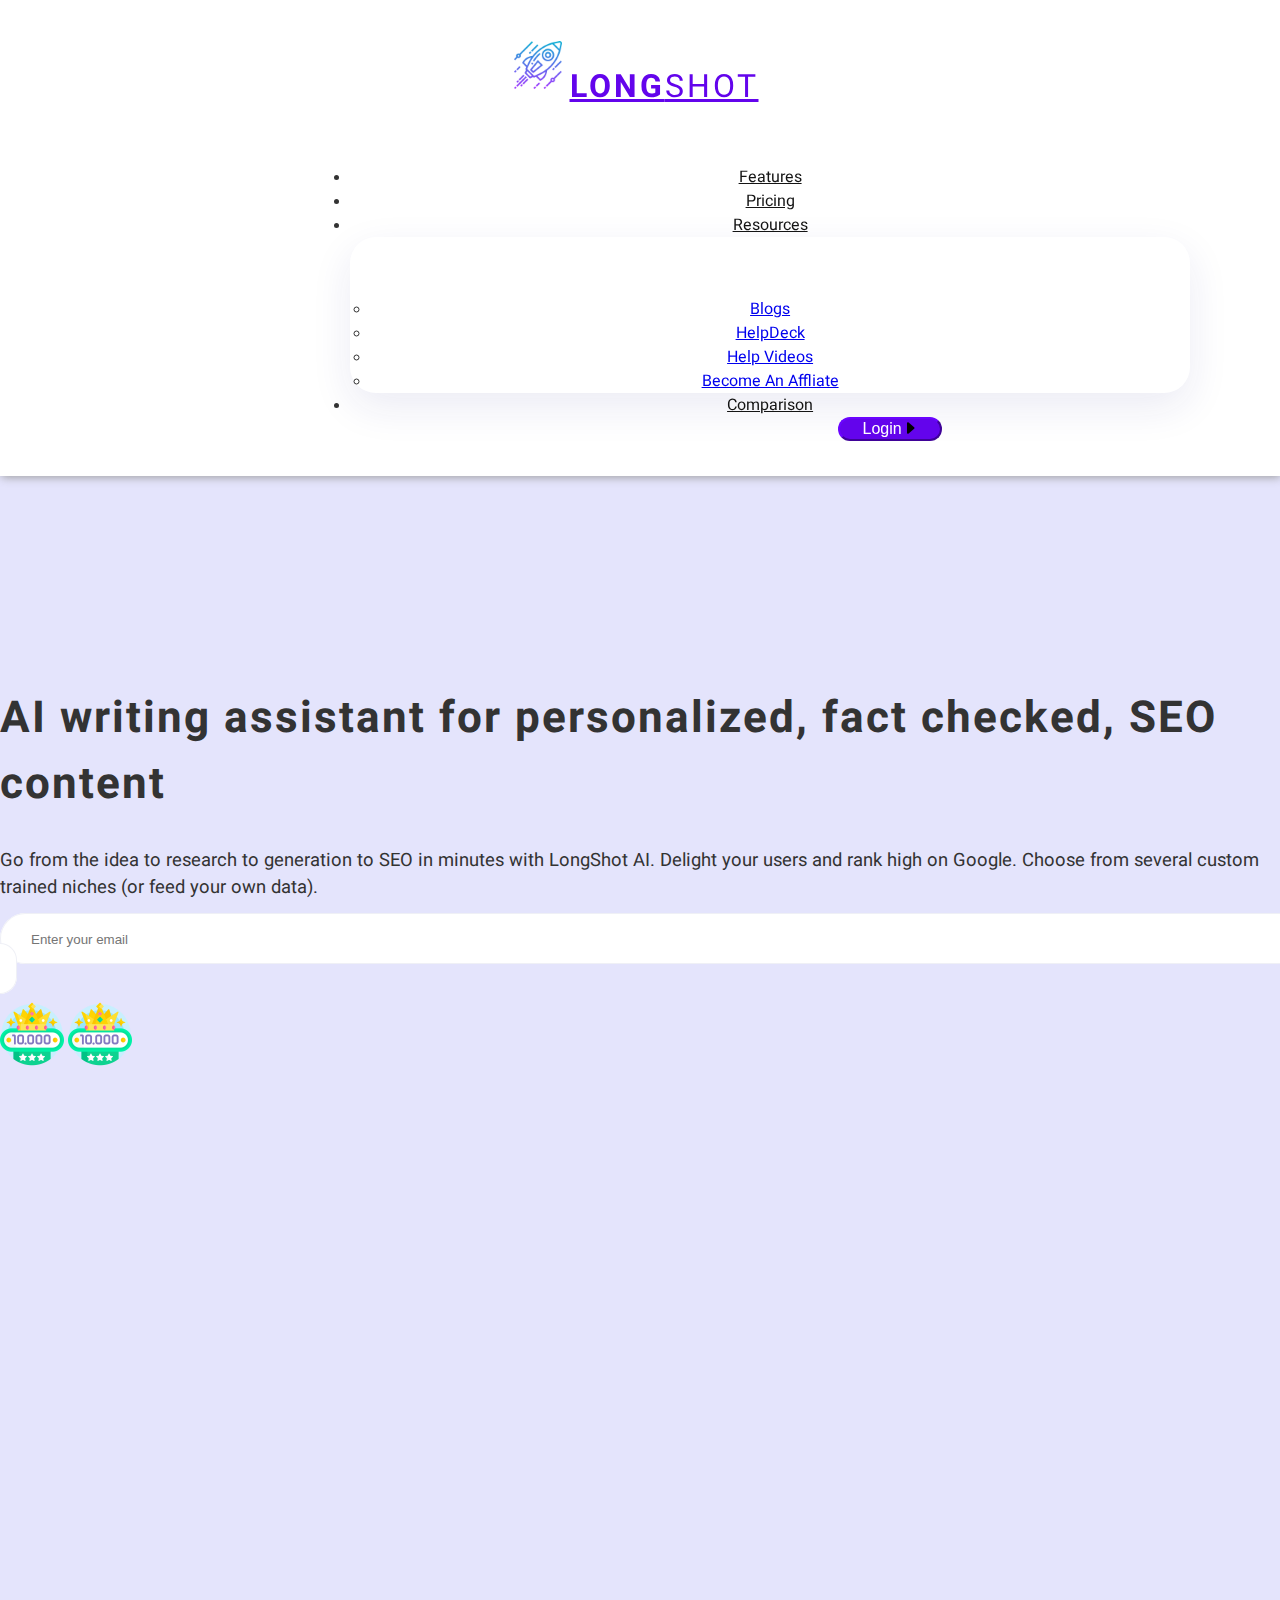
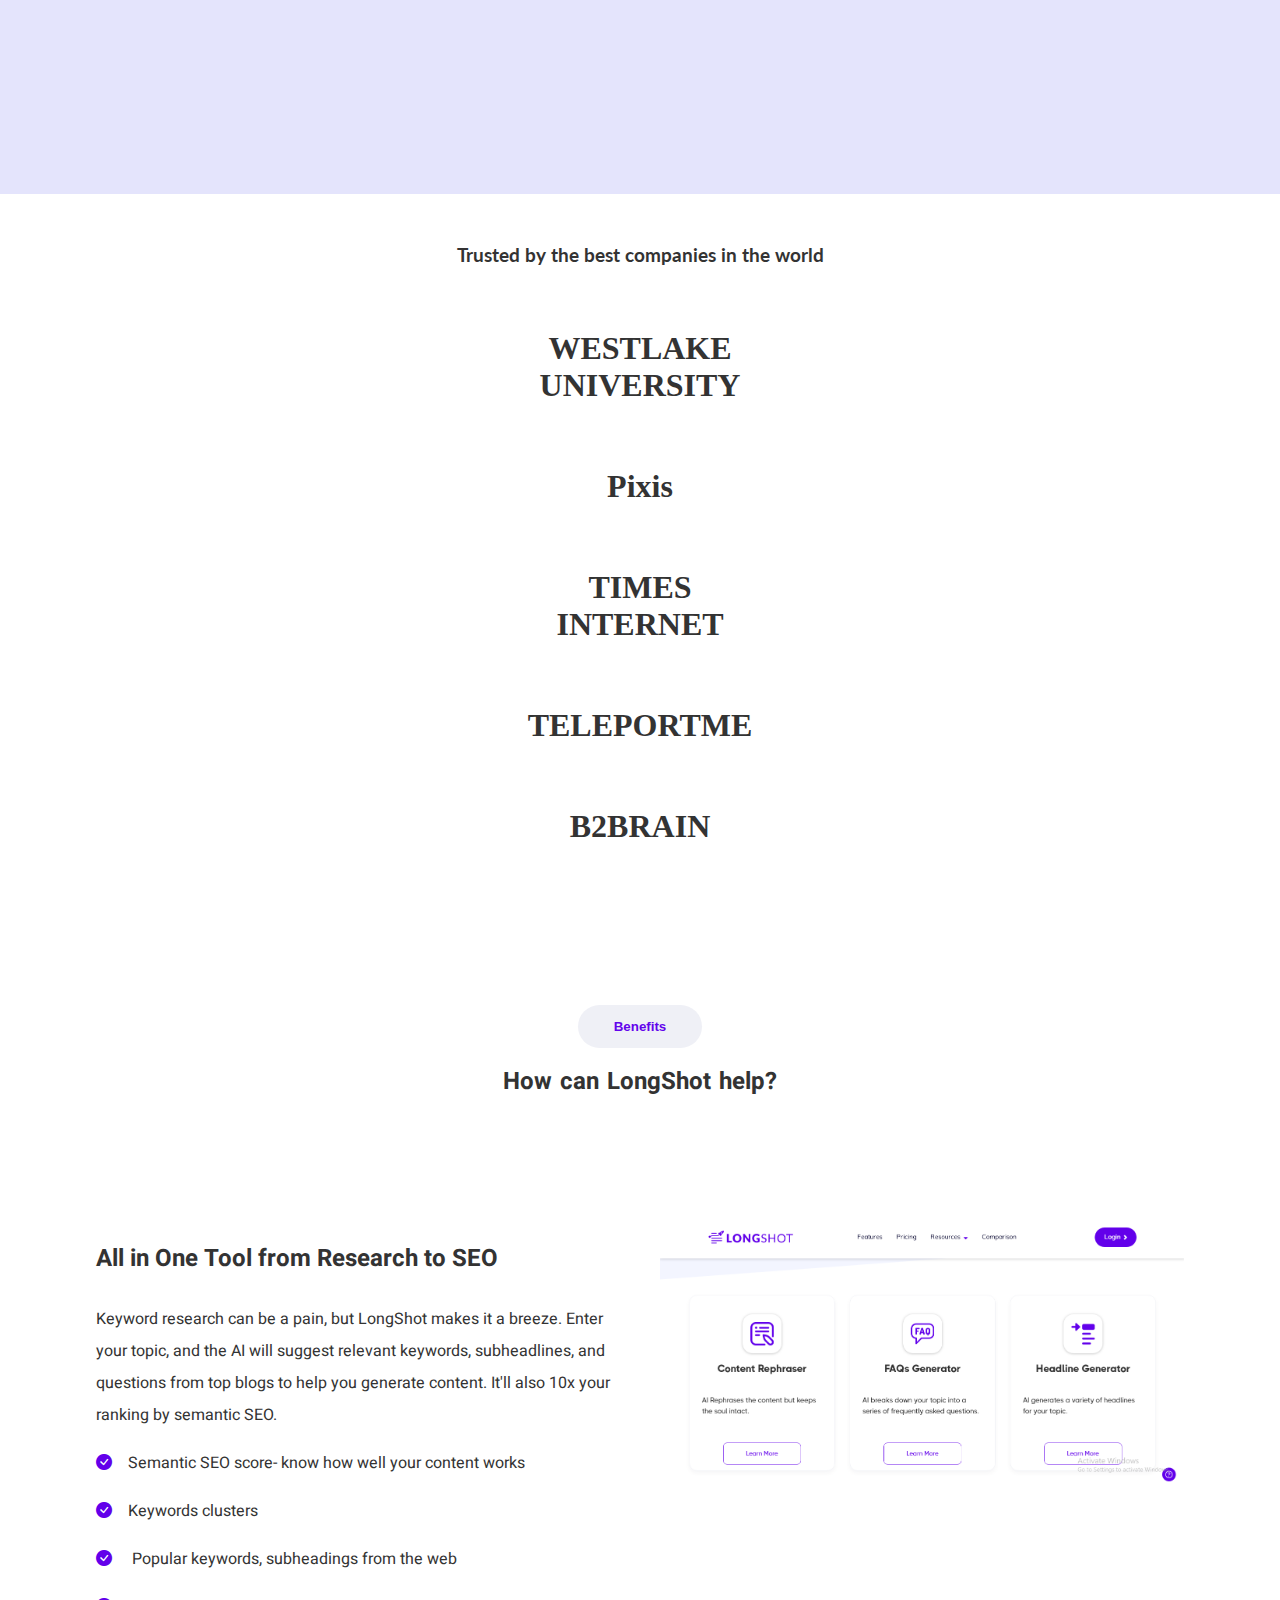
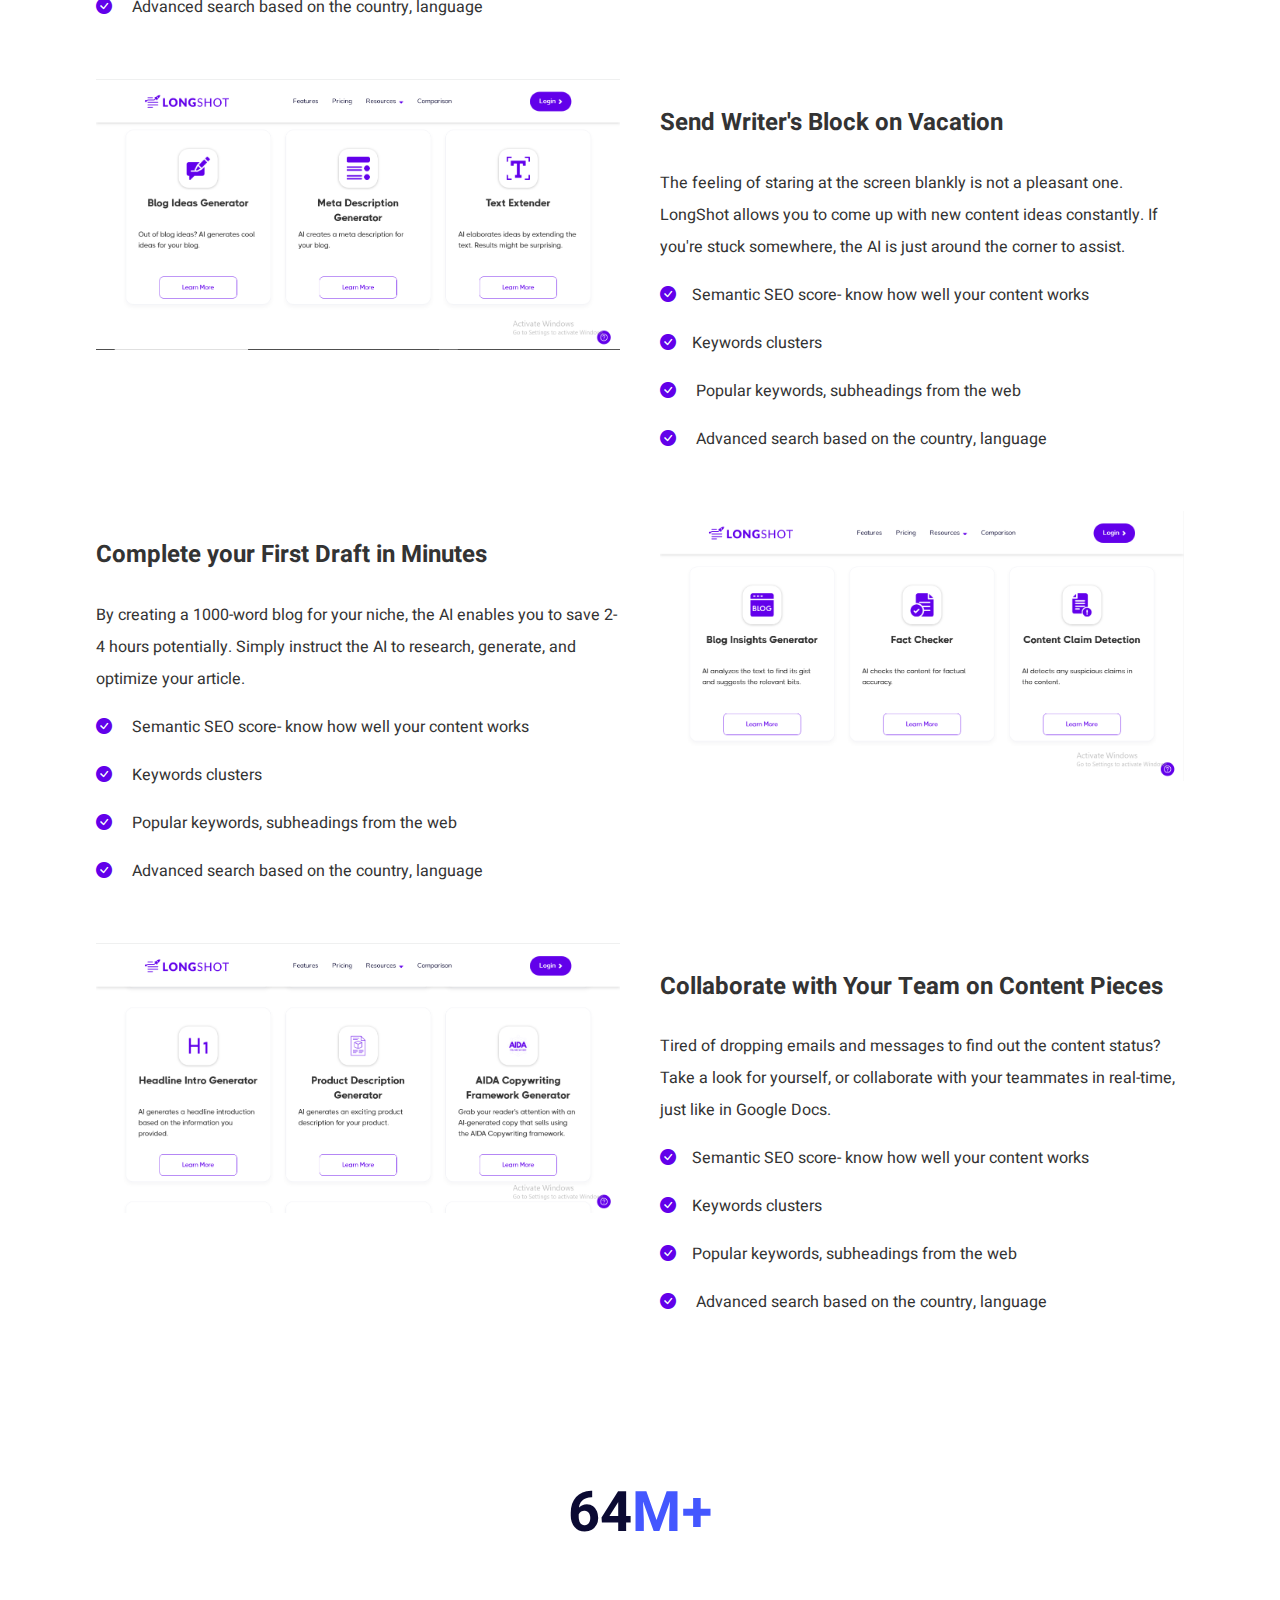
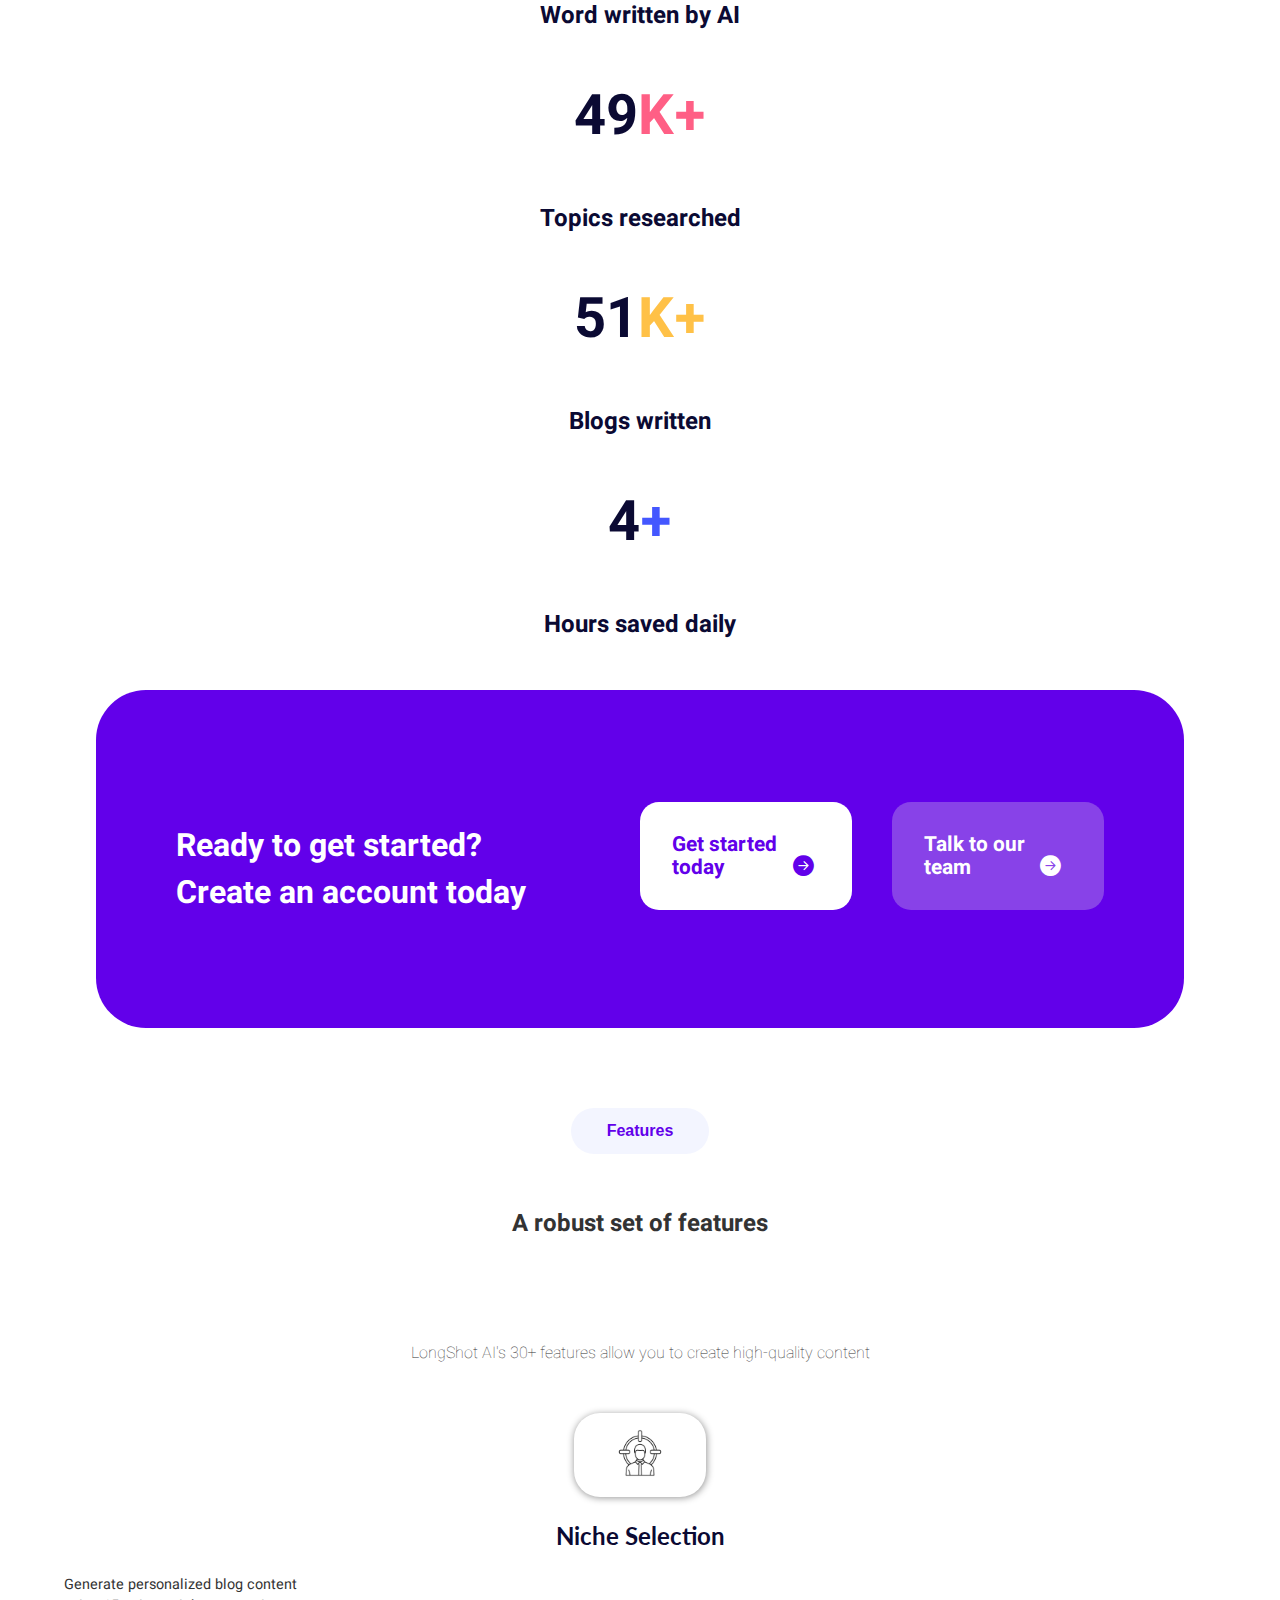
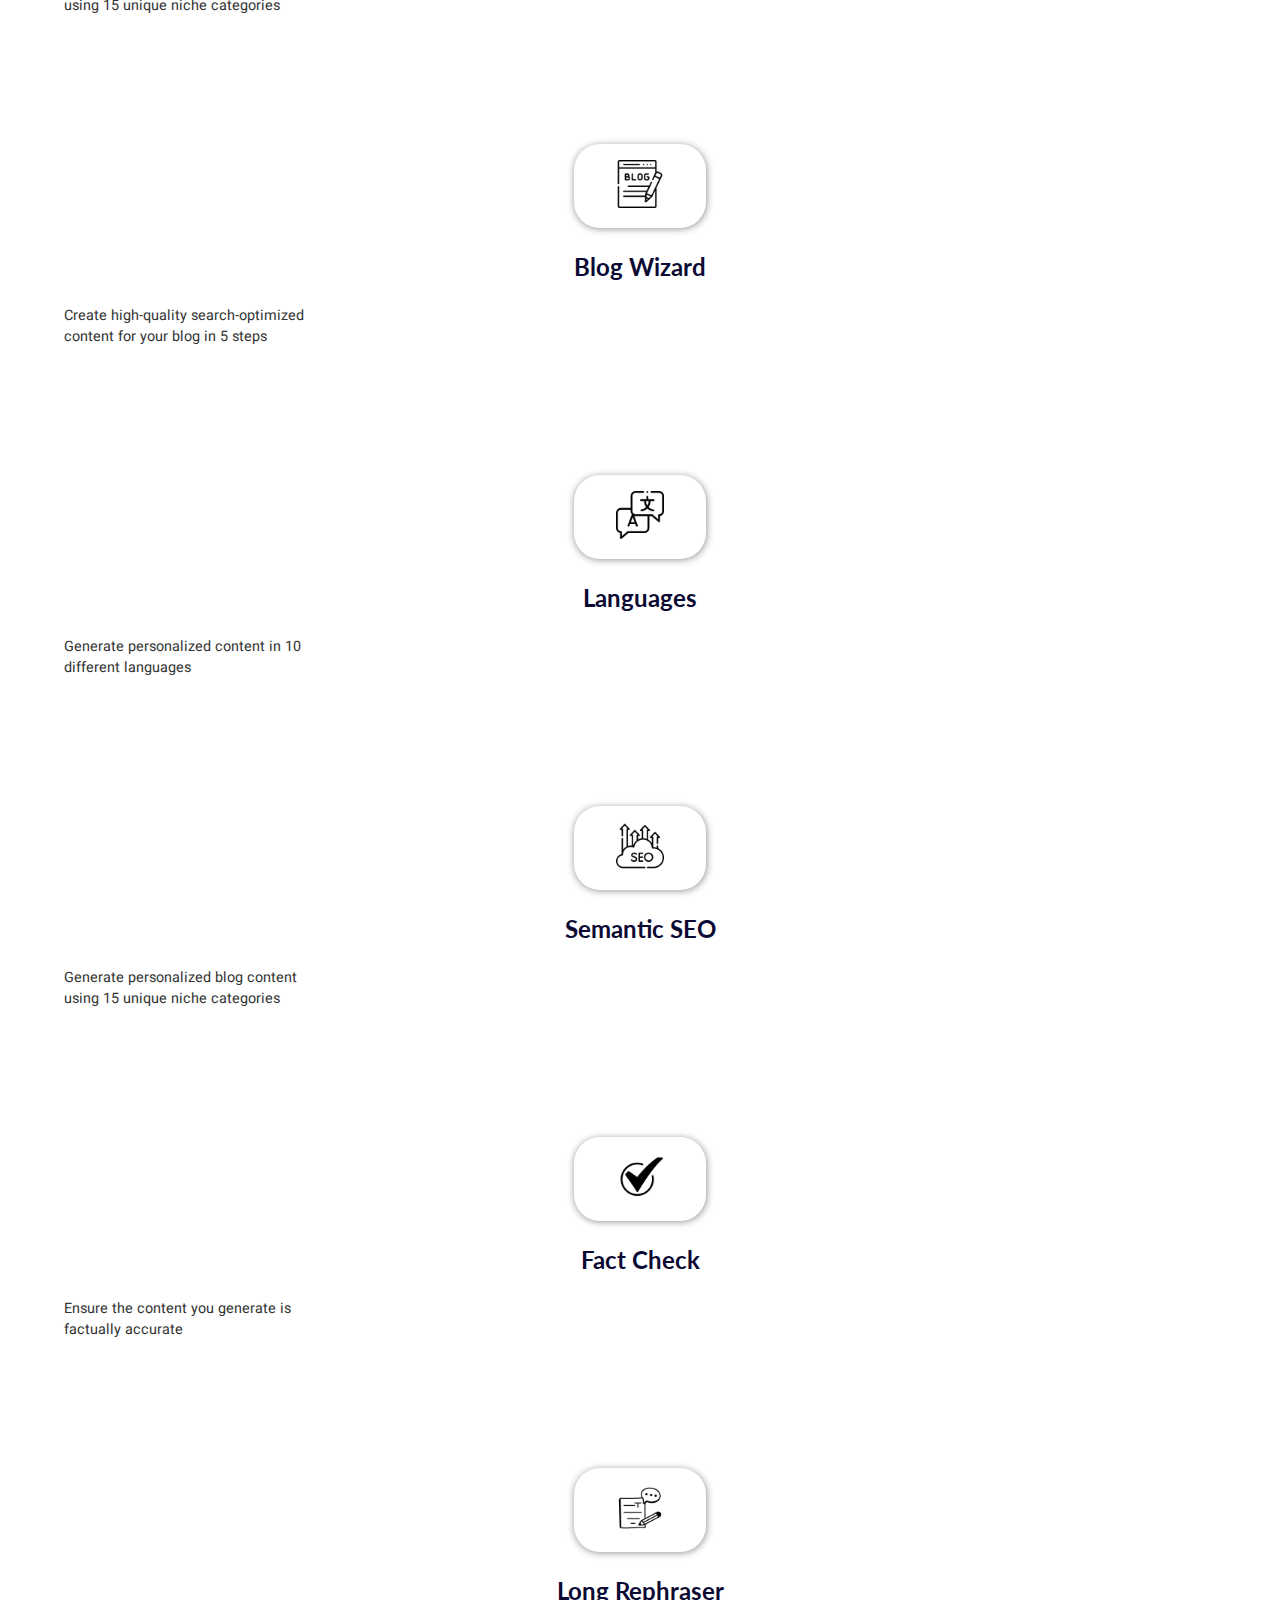
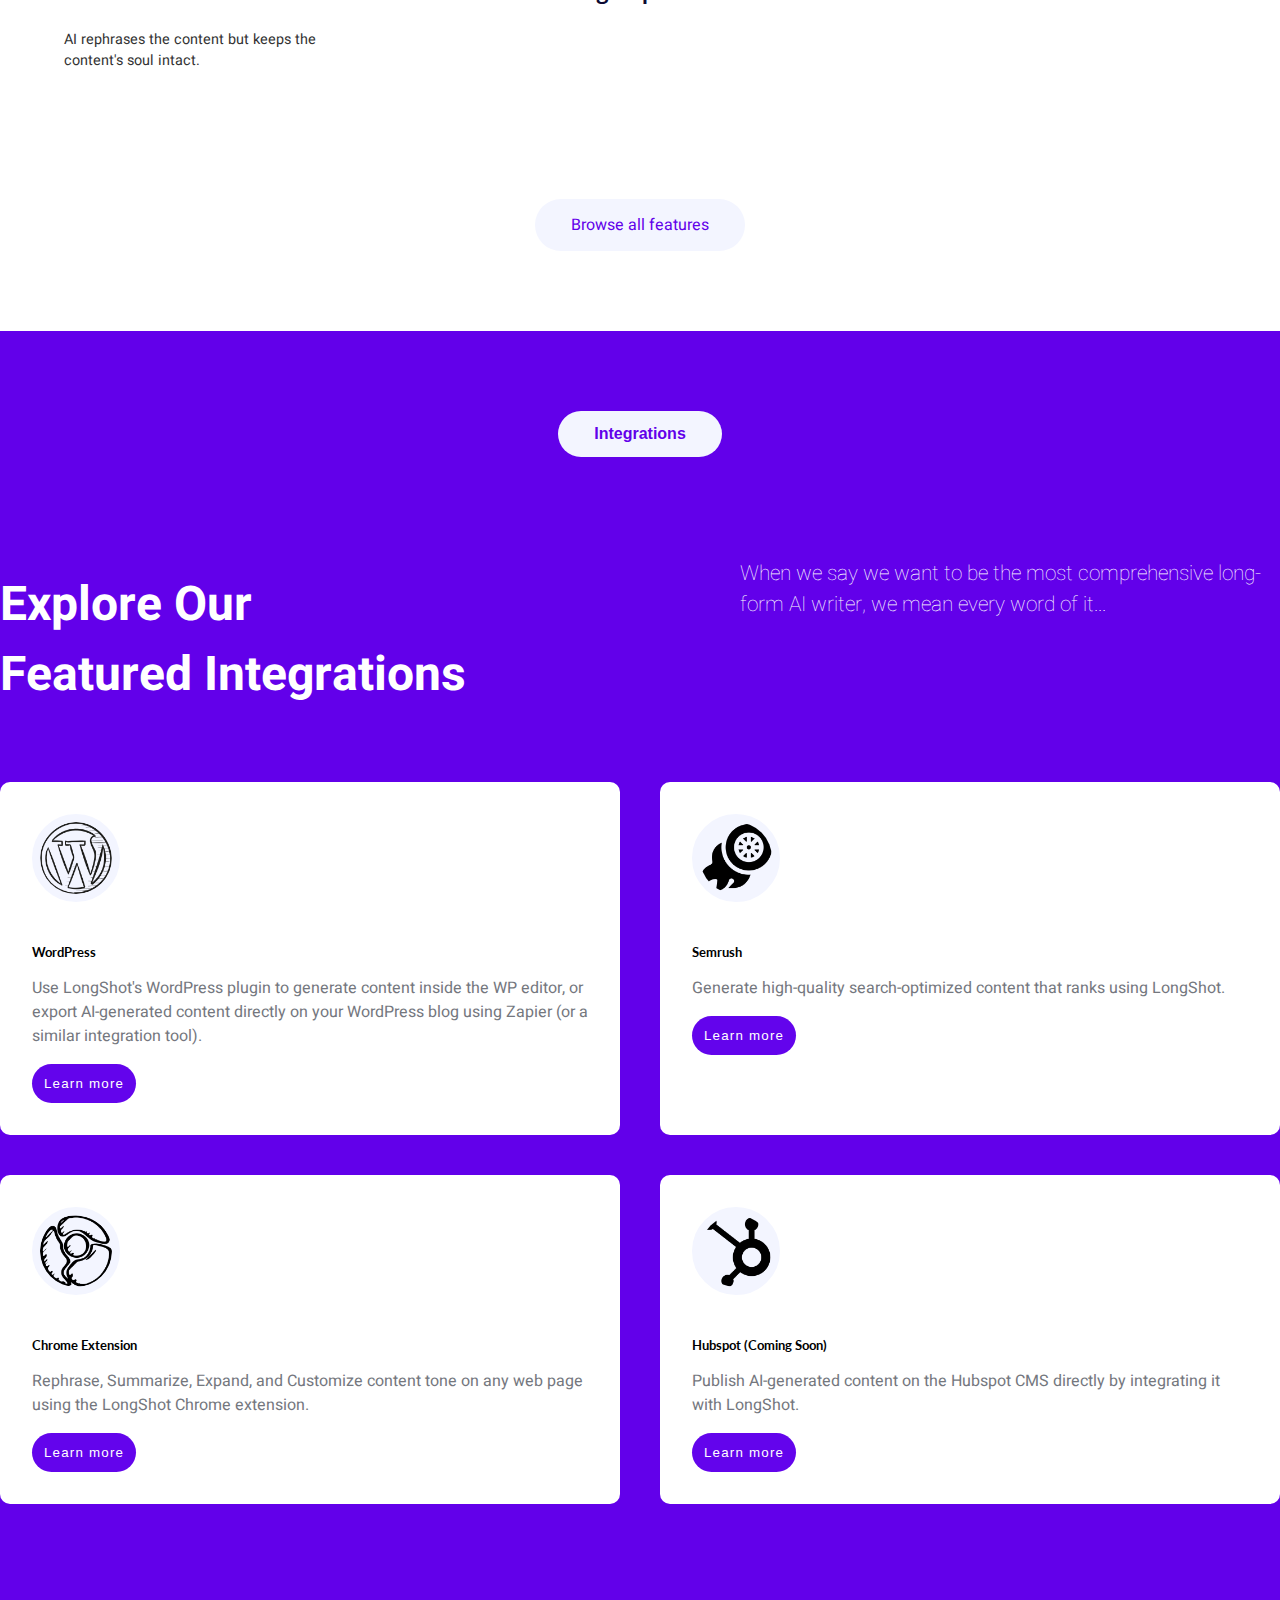
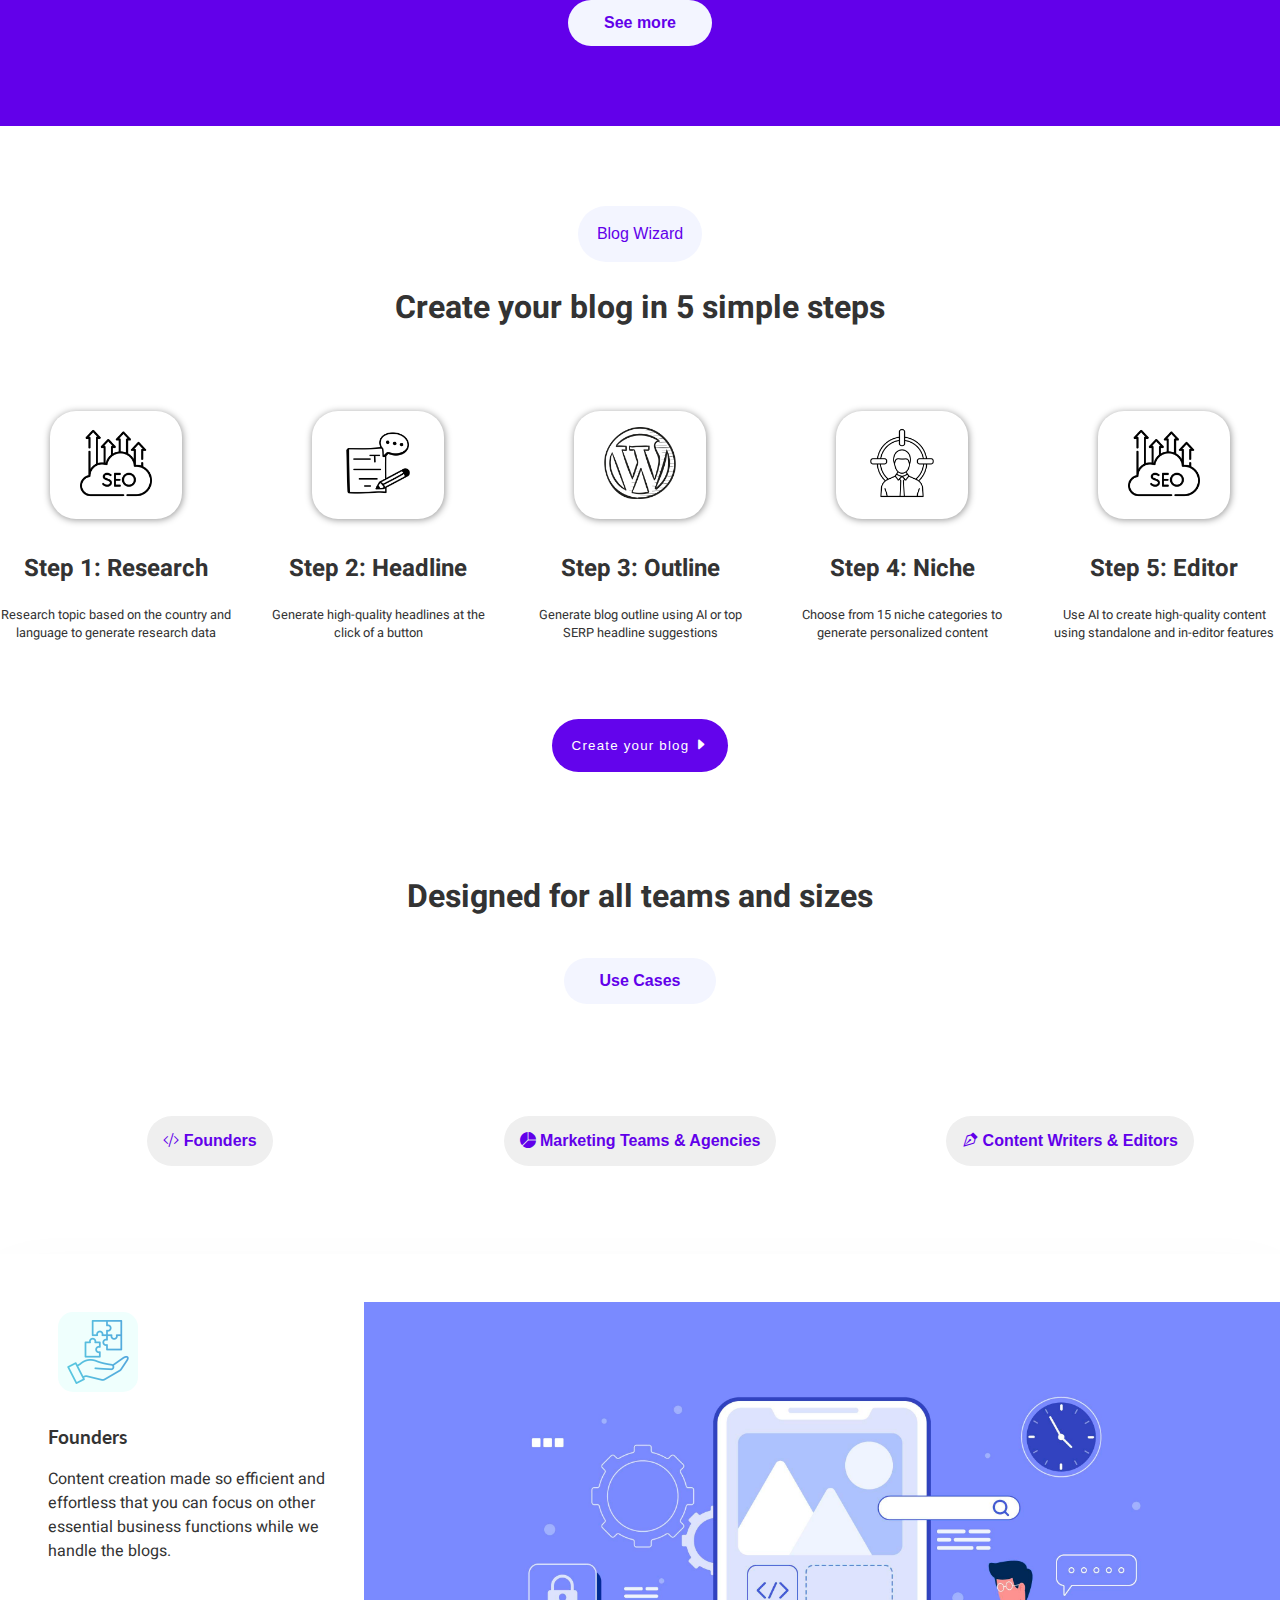
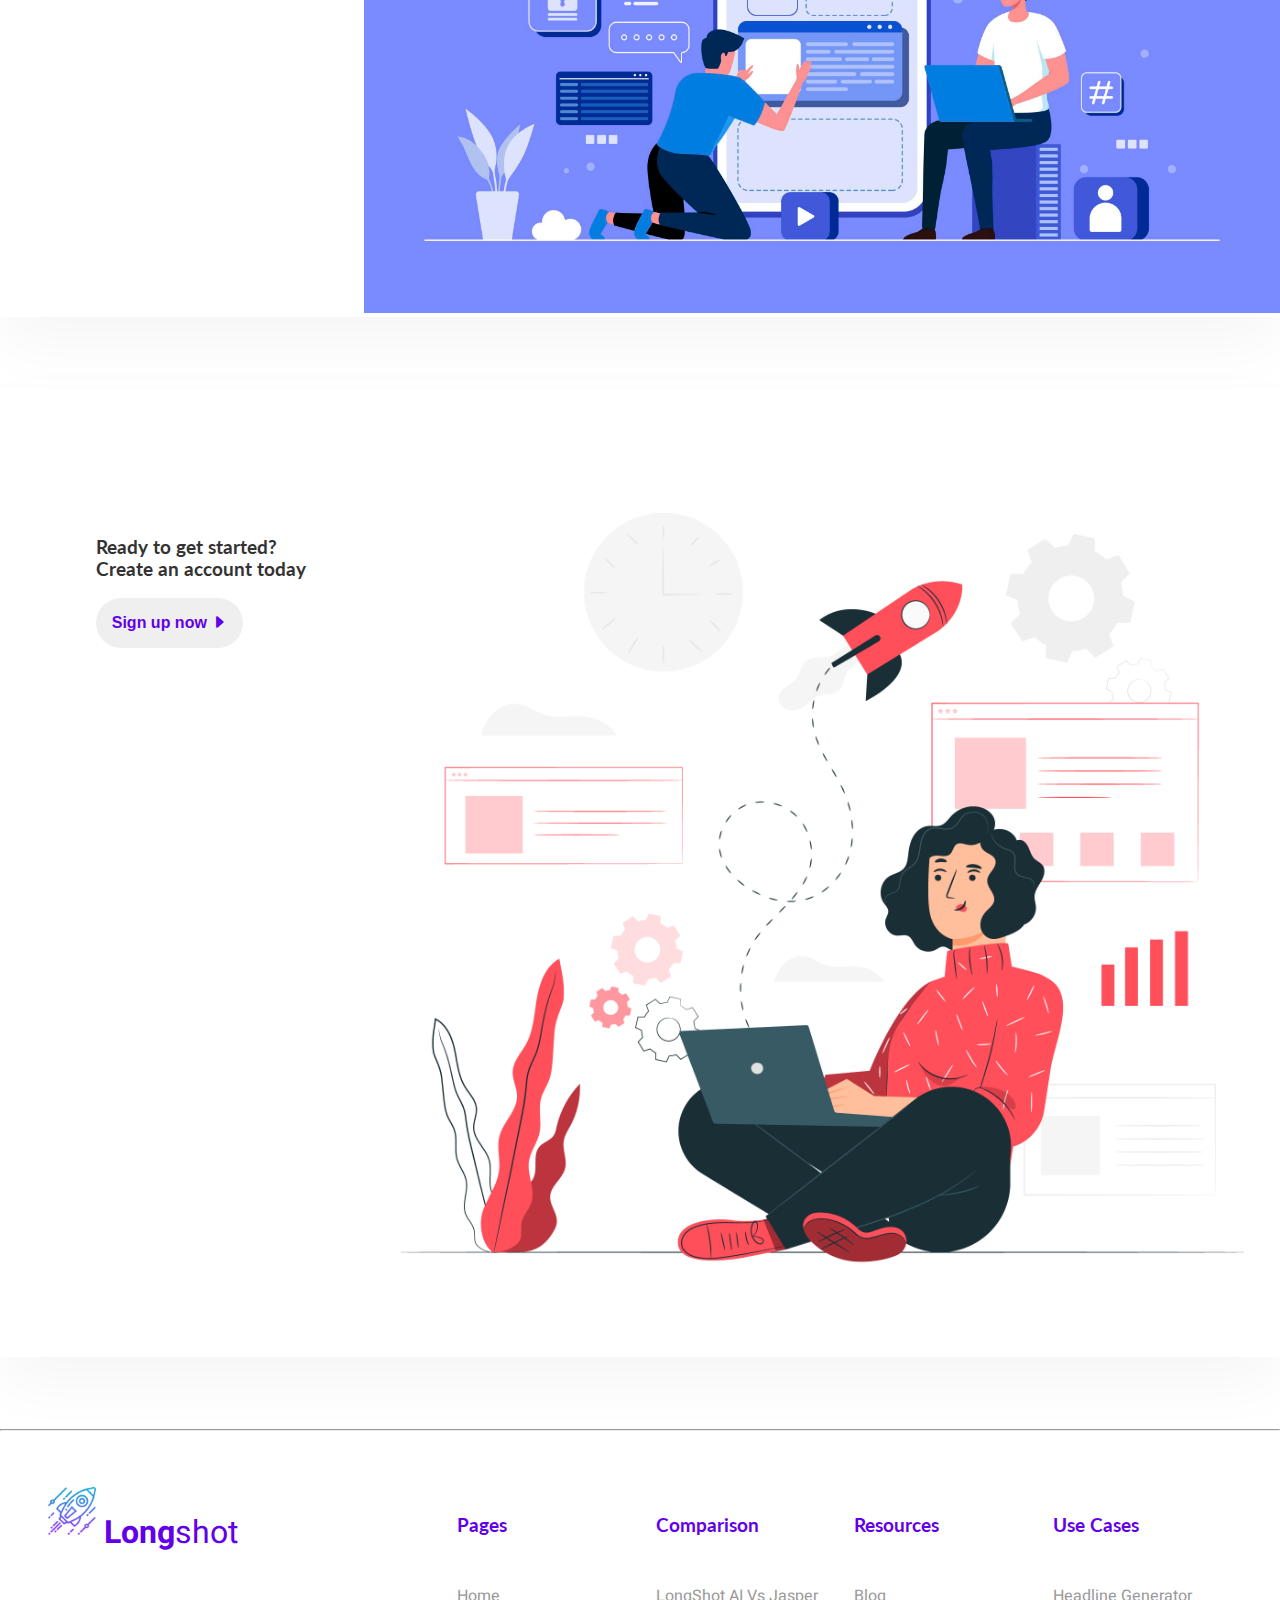
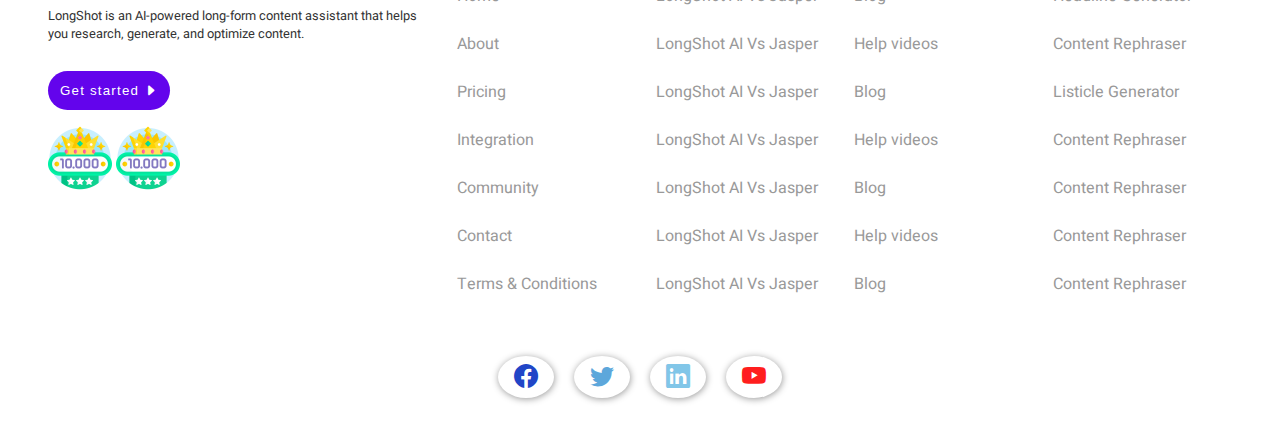
<file: index.html>
<!DOCTYPE html>
<html lang="en" dir="ltr">

<head>
    <meta charset="utf-8">
    <!-- <meta name="viewport:" content="width= device-width, initial-scale=1 "> -->
    <title>LongShot AI</title>
     <!-- fonts -->
    <link href="https://fonts.googleapis.com/css2?family=Heebo:wght@500&family=Lato&family=Montserrat&display=swap" rel="stylesheet">
    <!-- bootstrap stylesheet -->
    <link href="https://cdn.jsdelivr.net/npm/bootstrap@5.2.0/dist/css/bootstrap.min.css" rel="stylesheet" integrity="sha384-gH2yIJqKdNHPEq0n4Mqa/HGKIhSkIHeL5AyhkYV8i59U5AR6csBvApHHNl/vI1Bx" crossorigin="anonymous">
    <!-- css stylesheet -->
    <link rel="stylesheet" href="css/styles.css">
    <link rel="stylesheet" href="css/features.css" />
    <!-- favicon icons.com -->
    <link rel="icon" href="images/rocket.png">
    <!-- bootstrap icons.com -->
    <link rel="stylesheet" href="https://cdn.jsdelivr.net/npm/bootstrap-icons@1.9.1/font/bootstrap-icons.css">
    <!-- java Script -->
    <script src="https://cdn.jsdelivr.net/npm/@popperjs/core@2.11.5/dist/umd/popper.min.js" integrity="sha384-Xe+8cL9oJa6tN/veChSP7q+mnSPaj5Bcu9mPX5F5xIGE0DVittaqT5lorf0EI7Vk" crossorigin="anonymous"></script>
    <script src="https://cdn.jsdelivr.net/npm/bootstrap@5.2.0/dist/js/bootstrap.min.js" integrity="sha384-ODmDIVzN+pFdexxHEHFBQH3/9/vQ9uori45z4JjnFsRydbmQbmL5t1tQ0culUzyK" crossorigin="anonymous"></script>
</head>

<body>
    <section id="navigation-bar-section">
        <nav class="navbar navbar-expand-lg ">
            <div class="container">
                <h1><a class="navbar-brand longshot-logo" href="#home"> <img class="longshot-logo bottom-section-img" src="images/rocket.png" alt="">LONG<span class="shot">SHOT</span></a></h1>
                <button class="navbar-toggler  nav-toggler" type="button" data-bs-toggle="collapse" data-bs-target="#navbarNav" aria-controls="navbarNav" aria-expanded="false" aria-label="Toggle navigation">
                    <span class="navbar-toggler-icon nav-toggler2"></span>
                </button>
                <div class="collapse navbar-collapse" id="navbarNav">
                    <div class="navigation-bar-text">
                        <ul class="navbar-nav ms-auto">
                            <li class="nav-item">
                                <a class="nav-link features nav-small-text " href="features.html">Features</a>
                            </li>
                            <li class="nav-item">
                                <a class="nav-link pricing nav-small-text" href="pricing.html">Pricing</a>
                            </li>
                            <li class="nav-item dropdown ">
                                <a class="nav-link dropdown-toggle resources nav-small-text" href="#" role="button" data-bs-toggle="dropdown" aria-expanded="false">Resources</a>
                                <ul class="dropdown-menu nav-bar-menu">
                                    <li><a class="dropdown-item nav-bar-menu-text" href="#">Blogs</a></li>
                                    <li><a class="dropdown-item nav-bar-menu-text" href="#">HelpDeck</a></li>
                                    <li><a class="dropdown-item nav-bar-menu-text" href="#">Help Videos</a></li>
                                    <li><a class="dropdown-item nav-bar-menu-text" href="#">Become An Affliate</a></li>
                                </ul>
                            </li>
                            <li class="nav-item">
                                <a class="nav-link comparison nav-small-text" href="comparison.html">Comparison</a>
                            </li>
                            <div class="login ">
                                <a href="#"><button type="button" class="btn btn-primary btn-lg login-btn"><span class="login-text">Login</span><i class="bi bi-caret-right-fill login-"></i></button></a>
                            </div>
                        </ul>
                    </div>
                </div>
            </div>
        </nav>
    </section>
    <!-- TOP PAGE -->
    <section id="top-section">
        <div class="container">
            <div class="row align-items-start">
                <div class="col-lg-6 top-page-text">
                    <h1 class="top-page-header-text">AI writing assistant for personalized, fact checked, SEO content</h1>
                    <p class="top-page-small-text">Go from the idea to research to generation to SEO in minutes with LongShot AI. Delight your users and rank high on Google. Choose from several custom trained niches (or feed your own data).</p>
                    <label class="email-label">
                        <input class="email-input"type="email" name="" value="" placeholder="Enter your email">
                        <button class="email-button" type="button" name="button"><a href="#" class="get-started-btn">Get started</a></button>
                    </label>
                    <div class="archeivement">
                      <img class="winner-png" src="images/winner.png" alt="Archeivement">
                      <img class="winner-png" src="images/winner.png" alt="Archeivement">
                      </div>
                </div>
                <div class="col-lg-6 top-page-video">
                  <!-- <video src="videos/long.mp4" class="longshot-video" width="640" height="360" frameborder="0" allowfullscreen ></video> -->
                  <iframe title="vimeo-player" class="longshot-video" src="https://player.vimeo.com/video/718638158?h=6b0d247eb5" width="640" height="360" frameborder="0" allowfullscreen></iframe>

                </div>
            </div>
        </div>
    </section>
    <!-- TOP PAGE 2 -->
    <section id="top-section-2">
      <div class="container ">
        <h3 class="top-section-2-top-text">Trusted by the best companies in the world</h3>
        <div class="row top-section-2-text">
          <div class="col-lg col-md-6 col-sm-12 top-section-2-special-text-div ">
           <span class="top-section-2-special-text">WESTLAKE <br> UNIVERSITY </span>
          </div>
          <div class="col-lg col-md-6 col-sm-12 top-section-2-special-text-div">
           <span class="top-section-2-special-text">Pixis </span>
          </div>
          <div class="col-lg col-md-6 col-sm-12 top-section-2-special-text-div">
           <span class="top-section-2-special-text">TIMES <br> INTERNET </span>
          </div>
          <div class="col-lg col-md-6 col-sm-12 top-section-2-special-text-div">
           <span class="top-section-2-special-text">TELEPORTME</span>
          </div>
          <div class="col-lg col-md-12 col-sm-12 top-section-2-special-text-div">
           <span class="top-section-2-special-text">B2BRAIN</span>
          </div>
        </div>
      </div>
    </section>

<!-- ...........BENEFITS SECTION.......... -->
    <section id="benefits container">
      <div  class="benefits-top-and-text">
        <button type="button" name="button" class="benefits-top-btn" >Benefits</button>
        <h2 class="benefits-top-header">How can LongShot help?</h2>
      </div>
      <div class="benefits-grid ">
        <div class="benefits-grid-text bgrid-1">
          <h2 class="benefits-grid-header-text">All in One Tool from Research to SEO</h2>
          <p> Keyword research can be a pain, but LongShot makes it a breeze. Enter your topic, and the AI will suggest relevant keywords, subheadlines, and questions from top blogs to help you generate content. It'll also 10x your ranking by semantic SEO.</p>
          <div class="benefits-grid-icon-and-text-div">
            <p><i class="bi bi-check-circle-fill benefits-icon"></i><span class="benefits-grid-icon-and-text">Semantic SEO score- know how well your content works</span> </p>
            <p><i class="bi bi-check-circle-fill benefits-icon"></i><span class="benefits-grid-icon-and-text">Keywords clusters</span> </p>
            <p><i class="bi bi-check-circle-fill benefits-icon"></i><span class="benefits-grid-icon-and-text"> Popular keywords, subheadings from the web</span></p>
            <p><i class="bi bi-check-circle-fill benefits-icon"></i><span class="benefits-grid-icon-and-text"> Advanced search based on the country, language</span></p>
          </div>
        </div>
        <div class="benefits-grid-img-div bgrid-2">
          <img class="benefits-grid-img" src="images/longshot-img1.png" alt="">
        </div>
        <div class="benefits-grid-img-div bgrid-3">
          <img class="benefits-grid-img" src="images/longshot-img2.png" alt="">
        </div>
        <div class="benefits-grid-text bgrid-4">
          <h2 class="benefits-grid-header-text">Send Writer's Block on Vacation</h2>
          <p>The feeling of staring at the screen blankly is not a pleasant one. LongShot allows you to come up with new content ideas constantly. If you're stuck somewhere, the AI is just around the corner to assist.</p>
          <div class="benefits-grid-icon-and-text-div">
            <p><i class="bi bi-check-circle-fill benefits-icon"></i><span class="benefits-grid-icon-and-text">Semantic SEO score- know how well your content works</span> </p>
            <p> <i class="bi bi-check-circle-fill benefits-icon"></i><span class="benefits-grid-icon-and-text">Keywords clusters</span> </p>
            <p> <i class="bi bi-check-circle-fill benefits-icon"></i><span class="benefits-grid-icon-and-text"> Popular keywords, subheadings from the web</span></p>
            <p><i class="bi bi-check-circle-fill benefits-icon"></i><span class="benefits-grid-icon-and-text"> Advanced search based on the country, language</span></p>
          </div>
        </div>
        <div class="benefits-grid-text bgrid-5">
          <h2 class="benefits-grid-header-text">Complete your First Draft in Minutes</h2>
          <p>By creating a 1000-word blog for your niche, the AI enables you to save 2-4 hours potentially. Simply instruct the AI to research, generate, and optimize your article.</p>
          <div class="benefits-grid-icon-and-text-div">
            <p><i class="bi bi-check-circle-fill benefits-icon"></i> <span class="benefits-grid-icon-and-text">Semantic SEO score- know how well your content works</span> </p>
            <p><i class="bi bi-check-circle-fill benefits-icon"></i> <span class="benefits-grid-icon-and-text">Keywords clusters</span> </p>
            <p><i class="bi bi-check-circle-fill benefits-icon"></i> <span class="benefits-grid-icon-and-text"> Popular keywords, subheadings from the web</span></p>
            <p><i class="bi bi-check-circle-fill benefits-icon"></i> <span class="benefits-grid-icon-and-text"> Advanced search based on the country, language</span></p>
          </div>
        </div>
        <div class="benefits-grid-img-div bgrid-6">
          <img class="benefits-grid-img" src="images/longshot-img3.png" alt="">
        </div>
        <div class="benefits-grid-img-div bgrid-7">
          <img class="benefits-grid-img" src="images/longshot-img4.png" alt="">
        </div>
        <div class="benefits-grid-text bgrid-8">
          <h2 class="benefits-grid-header-text">Collaborate with Your Team on Content Pieces</h2>
          <p>Tired of dropping emails and messages to find out the content status? Take a look for yourself, or collaborate with your teammates in real-time, just like in Google Docs.</p>
          <div class="benefits-grid-icon-and-text-div">
            <p><i class="bi bi-check-circle-fill benefits-icon"></i><span class="benefits-grid-icon-and-text">Semantic SEO score- know how well your content works</span> </p>
            <p><i class="bi bi-check-circle-fill benefits-icon"></i><span class="benefits-grid-icon-and-text">Keywords clusters</span> </p>
            <p><i class="bi bi-check-circle-fill benefits-icon"></i><span class="benefits-grid-icon-and-text">Popular keywords, subheadings from the web</span></p>
            <p><i class="bi bi-check-circle-fill benefits-icon"></i> <span class="benefits-grid-icon-and-text">Advanced search based on the country, language</span></p>
          </div>
        </div>
      </div>

      <div class="buttom-benefits container-fluid">
        <div class="row  buttom-benefits-column">
          <div class="col-lg-3 col-md-6 col-sm-6 buttom-benefits-column">
            <p  class="buttom-benefits-columns-text" >64<span class=" buttom-benefits-columns-value buttom-benefits-columns-text2">M+</span></p>
            <p class="buttom-benefits-columns-sm-text">Word written by AI</p>
          </div>
          <div class="col-lg-3 col-md-6 col-sm-6 buttom-benefits-column">
            <p class="buttom-benefits-columns-text">49<span class="buttom-benefits-columns-text3">K+</span></p>
            <p class="buttom-benefits-columns-sm-text">Topics researched</p>
          </div>
          <div class="col-lg-3 col-md-6 col-sm-6 buttom-benefits-column">
            <p class="buttom-benefits-columns-text">51<span class="buttom-benefits-columns-text4">K+</span></p>
            <p class="buttom-benefits-columns-sm-text"> Blogs written</p>
          </div>
          <div class="col-lg-3 col-md-6 col-sm-6 buttom-benefits-column">
            <p class="buttom-benefits-columns-text">4<span class="buttom-benefits-columns-text2">+</span></p>
            <p class="buttom-benefits-columns-sm-text">Hours saved daily</p>
          </div>

          <div class="col buttom-benefit-grid">
            <div class="buttom-benefit-css-grid ">
              <div class="buttom-benefit-grid-item bbgrid-1">
                <p class="buttom-benefit-grid-item-text ">Ready to get started? Create an account today</p>
              </div>
              <div class=" buttom-benefit-grid-item1 bbgrid-2">
                <div class="ash-btn buttom-benefit-grid-item-text-btn1">
                  <p class="buttom-benefit-grid-item-inner-text">Get started today</p><i class="bi bi-arrow-right-circle-fill bb-btn-icon btn-icon"></i>
                </div>
              </div>
              <div class=" buttom-benefit-grid-item2 bbgrid-3">
                <div class="ash-btn buttom-benefit-grid-item-text-btn2">
                  <p class="buttom-benefit-grid-item-inner-text">Talk to our team</p><i class="bi bi-arrow-right-circle-fill btn-icon"></i>
                </div>
              </div>
            </div>
            </div>
          </div>

        </div>
      </div>
    </section>


<!--......FEATURES SECTION....... -->
    <section id="features">
      <div class="container">
        <div class="top-features-btn-div">
          <button type="button" name="button" class="top-features-btn">Features</button>
        </div>
        <div class="features-top-text">
          <h2 class="features-top-big-text">A robust set of features</h2>
          <p class="features-top-small-text">LongShot AI's 30+ features allow you to create high-quality content</p>
        </div>

        <div class="features-svgs-text-parent-div">
          <div class="row">
            <div class="col-lg-4 col-md-6 col-sm-6 features-svgs-text-div">
              <div class="features-svgs-img-div svgs-div">
                <img class="features-svgs-img svgs" src="images/targeting.png" alt="">
              </div>
              <h3 class="features-svgs-big-text">Niche Selection</h3>
              <p class="features-svgs-small-text">Generate personalized blog content using 15 unique niche categories</p>
            </div>
            <div class="col-lg-4 col-md-6 col-sm-6 features-svgs-text-div">
              <div class="features-svgs-img-div">
                <img class="features-svgs-img" src="images/blog.png" alt="">
              </div>
              <h3 class="features-svgs-big-text">Blog Wizard</h3>
              <p class="features-svgs-small-text">Create high-quality search-optimized content for your blog in 5 steps</p>
            </div>
            <div class="col-lg-4 col-md-6 col-sm-6 features-svgs-text-div">
              <div class="features-svgs-img-div">
                <img class="features-svgs-img" src="images/language.png" alt="">
              </div>
              <h3 class="features-svgs-big-text">Languages</h3>
              <p class="features-svgs-small-text">Generate personalized content in 10 different languages</p>
            </div>
            <div class="col-lg-4 col-md-6 col-sm-6 features-svgs-text-div">
              <div class="features-svgs-img-div">
                <img class="features-svgs-img" src="images/seo.png" alt="">
              </div>
              <h3 class="features-svgs-big-text">Semantic SEO</h3>
              <p class="features-svgs-small-text">Generate personalized blog content using 15 unique niche categories</p>
            </div>
            <div class="col-lg-4 col-md-6 col-sm-6 features-svgs-text-div">
              <div class="features-svgs-img-div">
                <img class="features-svgs-img" src="images/check-mark.png" alt="">
              </div>
              <h3 class="features-svgs-big-text">Fact Check</h3>
              <p class="features-svgs-small-text">Ensure the content you generate is factually accurate</p>
            </div>
            <div class="col-lg-4 col-md-6 col-sm-6 features-svgs-text-div">
              <div class="features-svgs-img-div">
                <img class="features-svgs-img" src="images/content-writing.png" alt="">
              </div>
              <h3 class="features-svgs-big-text">Long Rephraser</h3>
              <p class="features-svgs-small-text">AI rephrases the content but keeps the content's soul intact.</p>
            </div>
          </div>
        </div>
        <div class="features-bottom-btn-div">
          <button type="button" name="button" class="bottom-features-btn"><a class="bottom-features-btn-text" href="#">Browse all features</a></button>
        </div>
      </div>
    </section>

<!-- ........INTEGRATIONS......... -->

    <section id="integrations">
      <div class="container">
        <div class="integrations-top-btn-div">
          <button type="button" name="button" class="top-integrations-btn">Integrations</button>
        </div>
        <div class="integrations-css-grid">
          <div class="integrations-css-grid-top-big-text-div intgrid-1">
            <h1 class="integrations-css-grid-top-big-text">Explore Our <br>Featured Integrations</h1>
          </div>
          <div class="integrations-css-grid-top-small-text-div intgrid-2">
            <p class="integrations-css-grid-top-small-text">When we say we want to be the most comprehensive long-form AI writer, we mean every word of it...</p>
          </div>

          <div class="integrations-css-grid-div intgrid-3">
            <div class="integrations-css-grid-img-div">
              <img class="integrations-css-grid-img" src="images/wordpress.png" alt="">
            </div>
            <div class="integrations-css-grid-title">
              <h5 class="integrations-css-grid-title-text">WordPress</h5>
            </div>
            <p class="integrations-css-grid-small-text">Use LongShot's WordPress plugin to generate content inside the WP editor, or export AI-generated content directly on your WordPress blog using Zapier (or a similar integration tool).</p>
            <button class="purple-btn" type="button" name="button">Learn more</button>
          </div>

          <div class="integrations-css-grid-div intgrid-4">
            <div class="integrations-css-grid-img-div">
              <img class="integrations-css-grid-img" src="images/wheel.png" alt="">
            </div>
            <div class="integrations-css-grid-title">
              <h5 class="integrations-css-grid-title-text">Semrush</h5>
            </div>
            <p class="integrations-css-grid-small-text">Generate high-quality search-optimized content that ranks using LongShot.</p>
            <button class="purple-btn" type="button" name="button">Learn more</button>
          </div>

          <div class="integrations-css-grid-div intgrid-5">
            <div class="integrations-css-grid-img-div">
              <img class="integrations-css-grid-img" src="images/chrome.png" alt="">
            </div>
            <div class="integrations-css-grid-title">
              <h5 class="integrations-css-grid-title-text">Chrome Extension</h5>
            </div>
            <p class="integrations-css-grid-small-text">Rephrase, Summarize, Expand, and Customize content tone on any web page using the LongShot Chrome extension.</p>
            <button class="purple-btn" type="button" name="button">Learn more</button>
          </div>

          <div class="integrations-css-grid-div intgrid-6">
            <div class="integrations-css-grid-img-div">
              <img class="integrations-css-grid-img" src="images/hubspot.png" alt="">
            </div>
            <div class="integrations-css-grid-title">
              <h5 class="integrations-css-grid-title-text">Hubspot (Coming Soon)</h5>
            </div>
            <p class="integrations-css-grid-small-text">Publish AI-generated content on the Hubspot CMS directly by integrating it with LongShot.</p>
            <button class="purple-btn" type="button" name="button">Learn more</button>
          </div>
        </div>
        <div class="general-btn-div">
          <button class="ash-btn" type="button" name="button">See more</button>
        </div>
      </div>
    </section>


<!-- ........BLOG WIZARD SECTION.......... -->


    <section id="blog-Wizard">
      <div class="container">
        <button  class="ash-btn blog-wizard-btn" type="button" name="button">Blog Wizard</button>
        <div class="blog-wizard-top-text-div">
         <h1 class="blog-wizard-top-text">Create your blog in 5 simple steps</h1>
        </div>

        <div class=" blog-wizard-css-grid">
          <div class="blog-wizard-css-grid-div bw-grid1">
            <div class="blog-wizard-css-grid-img-div">
              <img class="blog-wizard-css-grid-img" src="images/seo.png" alt="">
            </div>
            <h2 class="blog-wizard-css-grid-title-text">Step 1: Research</h2>
            <p class="blog-wizard-css-grid-small-text">Research topic based on the country and language to generate research data</p>
          </div>
          <div class="blog-wizard-css-grid-div bw-grid2">
            <div class="blog-wizard-css-grid-img-div">
              <img class="blog-wizard-css-grid-img" src="images/content-writing.png" alt="">
            </div>
            <h2 class="blog-wizard-css-grid-title-text">Step 2: Headline</h2>
            <p class="blog-wizard-css-grid-small-text">Generate high-quality headlines at the click of a button</p>
          </div>
          <div class="blog-wizard-css-grid-div bw-grid3">
            <div class="blog-wizard-css-grid-img-div">
              <img class="blog-wizard-css-grid-img" src="images/wordpress.png" alt="">
            </div>
            <h2 class="blog-wizard-css-grid-title-text">Step 3: Outline</h2>
            <p class="blog-wizard-css-grid-small-text">Generate blog outline using AI or top SERP headline suggestions</p>
          </div>
          <div class="blog-wizard-css-grid-div bw-grid4">
            <div class="blog-wizard-css-grid-img-div">
              <img class="blog-wizard-css-grid-img" src="images/targeting.png" alt="">
            </div>
            <h2 class="blog-wizard-css-grid-title-text">Step 4: Niche</h2>
            <p class="blog-wizard-css-grid-small-text">Choose from 15 niche categories to generate personalized content</p>
          </div>
          <div class="blog-wizard-css-grid-div bw-grid5">
            <div class="blog-wizard-css-grid-img-div">
              <img class="blog-wizard-css-grid-img" src="images/seo.png" alt="">
            </div>
            <h2 class="blog-wizard-css-grid-title-text">Step 5: Editor</h2>
            <p class="blog-wizard-css-grid-small-text">Use AI to create high-quality content using standalone and in-editor features</p>
          </div>
        </div>
        <div class="">
          <button class="purple-btn blog-wizard-btn" type="button" name="button">Create your blog <i class="bi bi-caret-right-fill"></i></button>
        </div>
      </div>
    </section>

<!-- .....USE CASES SECTION...... -->

    <section id="use-cases">
      <div class="container">
        <div class="use-cases-top-text-and-btn">
          <h1 class="use-cases-top-big-text">Designed for all teams and sizes</h1>
          <button class="ash-btn use-cases-top-btn " type="button" name="button">Use Cases</button>
        </div>
        <div class="use-cases-css-grid">
          <div class="use-cases-inner-grid1">
            <div class="use-cases-inner-grid-btn-text">
              <button type="button" class="btn btn-outline-primary btn-lg use-cases-btn"><i class="bi bi-code-slash"></i> Founders</button>
            </div>
            <div class="use-cases-inner-grid-btn-text">
              <button type="button" class="btn btn-outline-primary btn-lg use-cases-btn"><i class="bi bi-pie-chart-fill"></i> Marketing Teams & Agencies</button>
            </div>
            <div class="use-cases-inner-grid-btn-text">
              <button type="button" class="btn btn-outline-primary btn-lg use-cases-btn"><i class="bi bi-vector-pen"></i> Content Writers & Editors</button>
            </div>
          </div>

          <div class="use-cases-inner-grid2">
            <div class="use-cases-inner-grid-text-img uc-ingrid2-1">
              <div class="use-cases-inner-grid-img-div use-cases-inner-grid-item">
                <img class="use-cases-inner-grid-img  use-cases-inner-grid-item" src="images/solution.png" alt="">
              </div>
              <div class="use-cases-inner-grid-big-text-div">
                <h3 class="use-cases-inner-grid-big-text use-cases-inner-grid-item">Founders</h3>
              </div>
              <div class="use-cases-inner-grid-small-text-div">
                <p class="use-cases-inner-grid-small-text  use-cases-inner-grid-item">Content creation made so efficient and effortless that you can focus on other essential business functions while we handle the blogs.</p>
              </div>
            </div>
            <div class="use-cases-inner-grid-illustration-div uc-ingrid2-2">
              <img class="use-cases-inner-grid-illustration  use-cases-inner-grid-item" src="images/illustration1.jpg" alt="">
            </div>
          </div>

          <div class="use-cases-inner-grid2">
            <div class="use-cases-inner-grid3-text-btn uc-ingrid2-1">
              <div class="use-cases-inner-grid-text-btn use-cases-inner-grid-item">
                <h3 class="use-cases-inner-grid3-text">Ready to get started? <br> Create an account today</h3>
                <button class="use-cases-btn" type="button" name="button">Sign up now <i class="bi bi-caret-right-fill"></i> </button>
              </div>
            </div>
            <div class="use-cases-inner-grid-illustration-div uc-ingrid2-2">
              <img class="use-cases-inner-grid-illustration2 use-cases-inner-grid-item" src="images/illustration2.jpg" alt="">
            </div>
          </div>
        </div>

      </div>

    </section>
<!-- ......BOTTOM SECTION...... -->
    <hr>
    <section id="bottom-section">
      <div class="bs-grid">
        <div class="bottom-section-grid1 bs-grid1">
          <div class="bottom-section-longshot-grid-div">
            <img class="longshot-logo bottom-section-img" src="images/rocket.png" alt=""><h1 class="bottom-section-header">Long<span class="shot">shot</span></h1>
          </div>
          <div class="bottom-section-longshot-small-text-btn-div" >
            <p class="bottom-section-longshot-small-text-btn">LongShot is an AI-powered long-form content assistant that helps you research, generate, and optimize content.</p>
            <button class="purple-btn bottom-section-btn " type="button" name="button">Get started <i class="bi bi-caret-right-fill"></i> </button>
          </div>
          <div class="winner-png-div">
            <img class="winner-png" src="images/winner.png" alt="">
              <img class="winner-png" src="images/winner.png" alt="">
          </div>
        </div>

        <div class="bottom-section-grid-div bs-grid2">
          <h3 class="bottom-section-grid-header">Pages</h3>
          <div class="bottom-section-grid-small-text">
            <p>Home</p>
            <p>About</p>
            <p>Pricing</p>
            <p>Integration</p>
            <p>Community</p>
            <p>Contact</p>
            <p>Terms & Conditions</p>
          </div>
        </div>

        <div class="bottom-section-grid-div bs-grid3">
          <h3 class="bottom-section-grid-header">Comparison</h3>
          <div class="bottom-section-grid-small-text">
            <p>LongShot AI Vs Jasper</p>
            <p>LongShot AI Vs Jasper</p>
            <p>LongShot AI Vs Jasper</p>
            <p>LongShot AI Vs Jasper</p>
            <p>LongShot AI Vs Jasper</p>
            <p>LongShot AI Vs Jasper</p>
            <p>LongShot AI Vs Jasper</p>
          </div>
        </div>

        <div class="bottom-section-grid-div bs-grid4">
          <h3 class="bottom-section-grid-header">Resources</h3>

          <div class="bottom-section-grid-small-text">
            <p>Blog</p>
            <p>Help videos</p>
            <p>Blog</p>
            <p>Help videos</p>
            <p>Blog</p>
            <p>Help videos</p>
            <p>Blog</p>
          </div>

        </div>

        <div class="bottom-section-grid-div bs-grid5">
          <h3 class="bottom-section-grid-header">Use Cases</h3>
          <div class="bottom-section-grid-small-text">
            <p>Headline Generator</p>
            <p>Content Rephraser</p>
            <p>Listicle Generator</p>
            <p>Content Rephraser</p>
            <p>Content Rephraser</p>
            <p>Content Rephraser</p>
            <p>Content Rephraser</p>
          </div>
        </div>
      </div>
      <div class="social-links">
        <div class="sl-icon-div">
          <i class="bi bi-facebook sl-icon"></i>
        </div>
        <div class="sl-icon-div">
          <i class="bi bi-twitter sl-icon"></i>
        </div>
        <div class="sl-icon-div">
            <i class="bi bi-linkedin sl-icon"></i>
        </div>
        <div class="sl-icon-div">
            <i class="bi bi-youtube sl-icon"></i>
        </div>

      </div>
      <footer id="footer">

      </footer>
    </section>
</body>

</html>
</file>
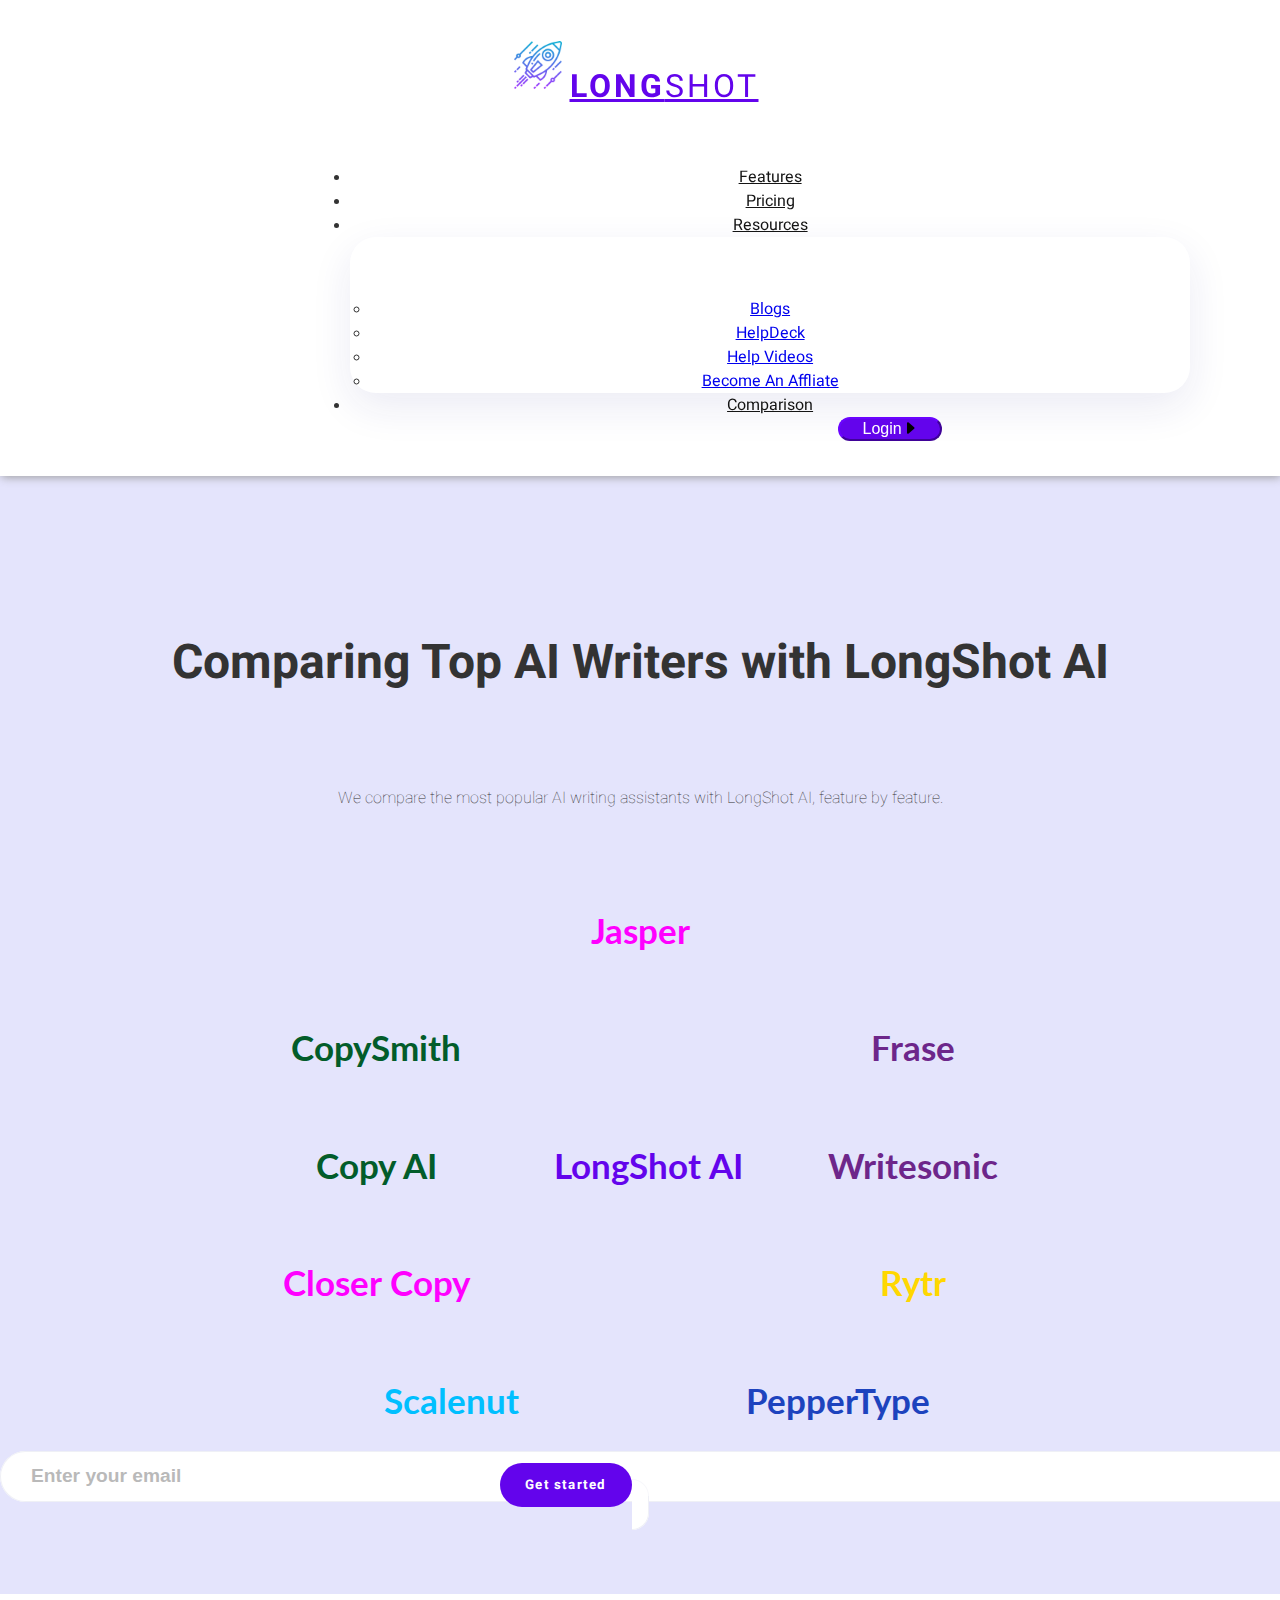
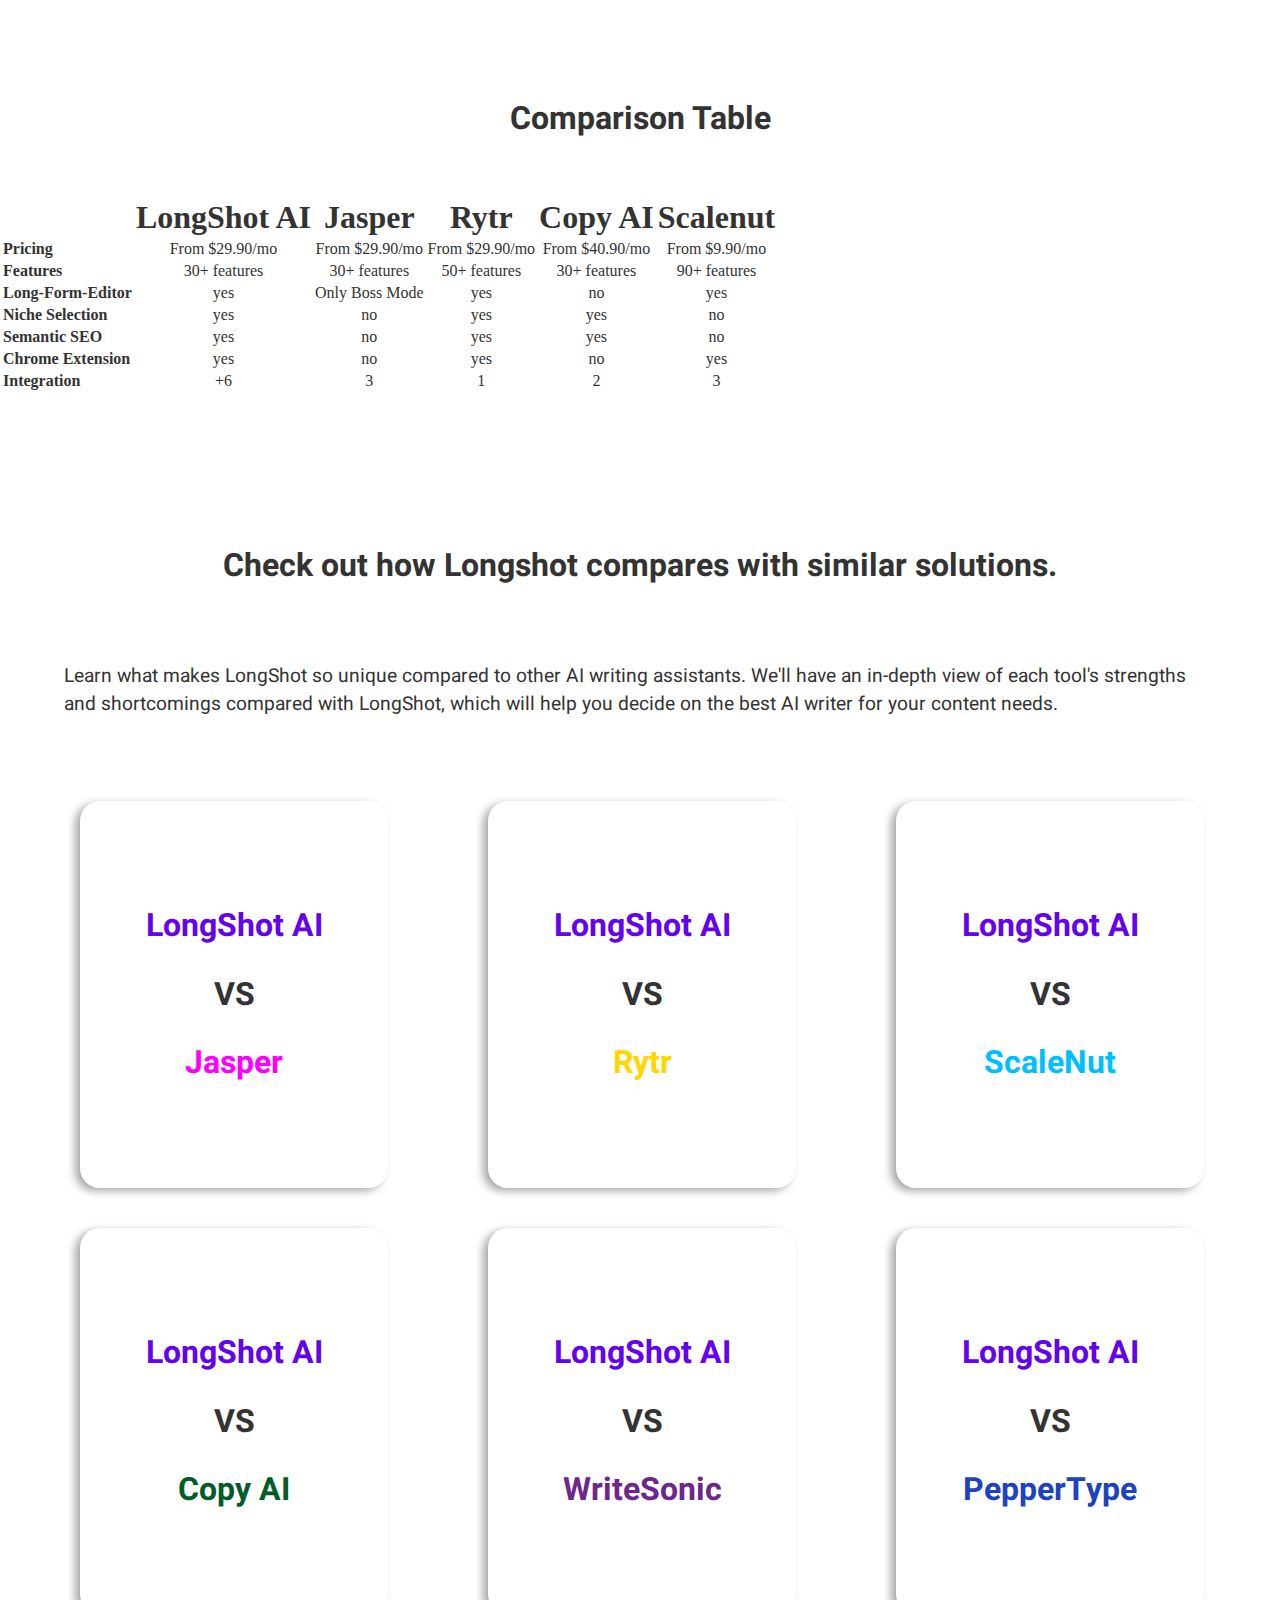
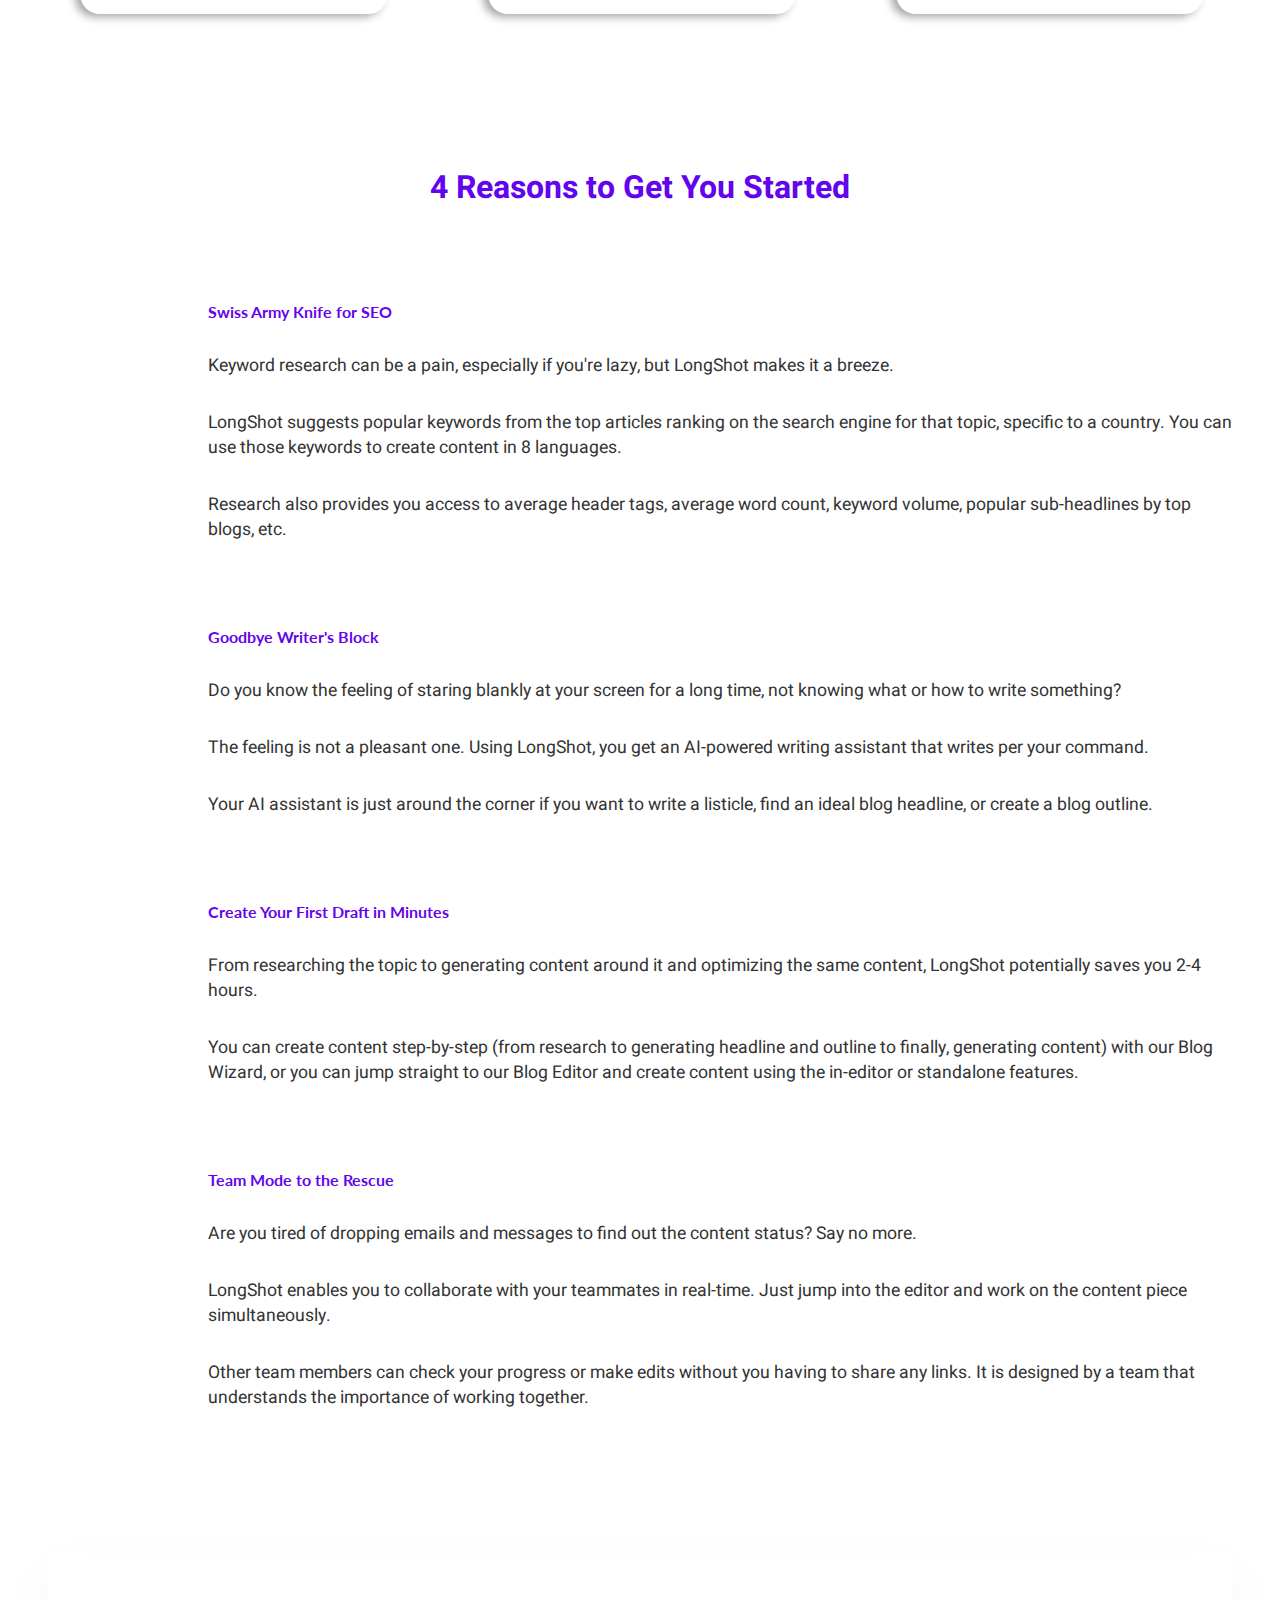
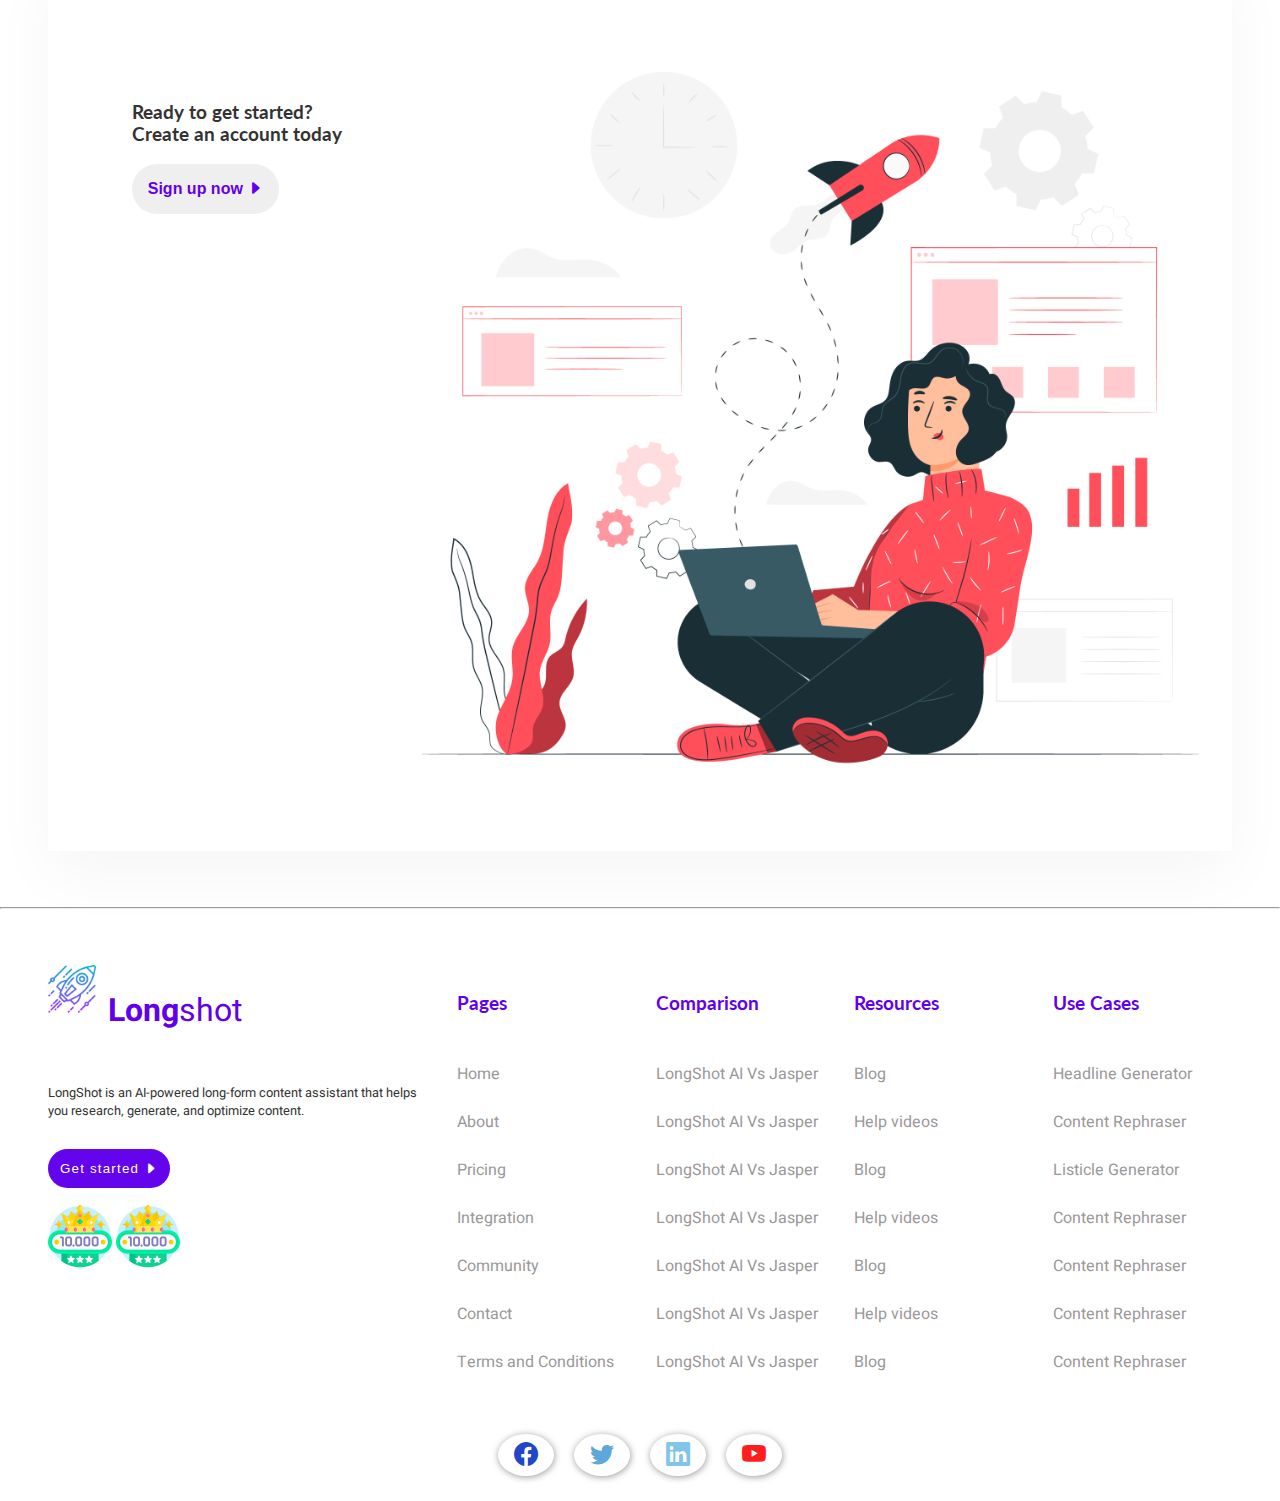
<file: comparison.html>
<!DOCTYPE html>
<html lang="en">
  <head>
    <meta charset="UTF-8" />
    <meta http-equiv="X-UA-Compatible" content="IE=edge" />
    <meta name="viewport" content="width=device-width, initial-scale=1.0" />
    <title>Comparison</title>
    <!-- fonts -->
    <link
      href="https://fonts.googleapis.com/css2?family=Heebo:wght@500&family=Lato&family=Montserrat&display=swap"
      rel="stylesheet"
    />
    <!-- bootstrap stylesheet -->
    <link
      href="https://cdn.jsdelivr.net/npm/bootstrap@5.2.0/dist/css/bootstrap.min.css"
      rel="stylesheet"
      integrity="sha384-gH2yIJqKdNHPEq0n4Mqa/HGKIhSkIHeL5AyhkYV8i59U5AR6csBvApHHNl/vI1Bx"
      crossorigin="anonymous"
    />
    <!-- css stylesheet -->
    <link rel="stylesheet" href="css/styles.css" />
    <link rel="stylesheet" href="css/camparison.css" />
    <link rel="stylesheet" href="css/features.css" />
    <!-- favicon icons.com -->
    <link rel="icon" href="images/rocket.png" />
    <!-- bootstrap icons.com -->
    <link
      rel="stylesheet"
      href="https://cdn.jsdelivr.net/npm/bootstrap-icons@1.9.1/font/bootstrap-icons.css"
    />
    <!-- java Script -->
    <script
      src="https://cdn.jsdelivr.net/npm/@popperjs/core@2.11.5/dist/umd/popper.min.js"
      integrity="sha384-Xe+8cL9oJa6tN/veChSP7q+mnSPaj5Bcu9mPX5F5xIGE0DVittaqT5lorf0EI7Vk"
      crossorigin="anonymous"
    ></script>
    <script
      src="https://cdn.jsdelivr.net/npm/bootstrap@5.2.0/dist/js/bootstrap.min.js"
      integrity="sha384-ODmDIVzN+pFdexxHEHFBQH3/9/vQ9uori45z4JjnFsRydbmQbmL5t1tQ0culUzyK"
      crossorigin="anonymous"
    ></script>
  </head>
  <body>
    <section id="navigation-bar-section">
      <nav class="navbar navbar-expand-lg">
        <div class="container">
          <h1>
            <a class="navbar-brand longshot-logo" href="#home">
              <img
                class="longshot-logo bottom-section-img"
                src="images/rocket.png"
                alt=""
              />LONG<span class="shot">SHOT</span></a
            >
          </h1>
          <button
            class="navbar-toggler nav-toggler"
            type="button"
            data-bs-toggle="collapse"
            data-bs-target="#navbarNav"
            aria-controls="navbarNav"
            aria-expanded="false"
            aria-label="Toggle navigation"
          >
            <span class="navbar-toggler-icon nav-toggler2"></span>
          </button>
          <div class="collapse navbar-collapse" id="navbarNav">
            <div class="navigation-bar-text">
              <ul class="navbar-nav ms-auto">
                <li class="nav-item">
                  <a
                    class="nav-link features nav-small-text"
                    href="features.html"
                    >Features</a
                  >
                </li>
                <li class="nav-item">
                  <a class="nav-link pricing nav-small-text" href="pricing.html"
                    >Pricing</a
                  >
                </li>
                <li class="nav-item dropdown">
                  <a
                    class="nav-link dropdown-toggle resources nav-small-text"
                    href="#"
                    role="button"
                    data-bs-toggle="dropdown"
                    aria-expanded="false"
                    >Resources</a
                  >
                  <ul class="dropdown-menu nav-bar-menu">
                    <li>
                      <a class="dropdown-item nav-bar-menu-text" href="#"
                        >Blogs</a
                      >
                    </li>
                    <li>
                      <a class="dropdown-item nav-bar-menu-text" href="#"
                        >HelpDeck</a
                      >
                    </li>
                    <li>
                      <a class="dropdown-item nav-bar-menu-text" href="#"
                        >Help Videos</a
                      >
                    </li>
                    <li>
                      <a class="dropdown-item nav-bar-menu-text" href="#"
                        >Become An Affliate</a
                      >
                    </li>
                  </ul>
                </li>
                <li class="nav-item">
                  <a class="nav-link comparison nav-small-text" href="#"
                    >Comparison</a
                  >
                </li>
                <div class="login">
                  <a href="#"
                    ><button
                      type="button"
                      class="btn btn-primary btn-lg login-btn"
                    >
                      <span class="login-text">Login</span
                      ><i class="bi bi-caret-right-fill login-"></i></button
                  ></a>
                </div>
              </ul>
            </div>
          </div>
        </div>
      </nav>
    </section>

    <!-- Comparison Top Section -->

    <section id="comparison-top-page">
      <div class="container">
        <div class="comp-top-text">
          <div class="comp-top-big-text-div">
            <h2 class="comp-top-big-text">
              Comparing Top AI Writers with LongShot AI
            </h2>
          </div>
          <div class="comp-top-sm-text-div">
            <p class="comp-top-sm-text">
              We compare the most popular AI writing assistants with LongShot
              AI, feature by feature.
            </p>
          </div>
        </div>
        <div class="comp-top-grid">
          <div class="comp-inner-grid comp-top-grid1">
            <h3 class="comp-top-grid-text comp-mid-section-grid-jasper">
              Jasper
            </h3>
          </div>
          <div class="comp-inner-grid comp-top-grid2">
            <h3 class="comp-top-grid-text comp-mid-section-grid-copyai">
              CopySmith
            </h3>
          </div>
          <div class="comp-inner-grid comp-top-grid3">
            <h3 class="comp-top-grid-text comp-mid-section-grid-writesonic">
              Frase
            </h3>
          </div>
          <div class="comp-inner-grid comp-top-grid4">
            <h3 class="comp-top-grid-text comp-mid-section-grid-copyai">
              Copy AI
            </h3>
          </div>
          <div class="comp-inner-grid comp-top-grid5">
            <h3 class="comp-top-grid-text comp-mid-section-grid-longshot">
              LongShot AI
            </h3>
          </div>
          <div class="comp-inner-grid comp-top-grid6">
            <h3 class="comp-top-grid-text comp-mid-section-grid-writesonic">
              Writesonic
            </h3>
          </div>
          <div class="comp-inner-grid comp-top-grid7">
            <h3 class="comp-top-grid-text comp-mid-section-grid-jasper">
              Closer Copy
            </h3>
          </div>
          <div class="comp-inner-grid comp-top-grid8">
            <h3 class="comp-top-grid-text comp-mid-section-grid-rytr">Rytr</h3>
          </div>
          <div class="comp-inner-grid comp-top-grid9">
            <h3 class="comp-top-grid-text comp-mid-section-grid-scalenut">
              Scalenut
            </h3>
          </div>
          <div class="comp-inner-grid comp-top-grid10">
            <h3 class="comp-top-grid-text comp-mid-section-grid-peppertype">
              PepperType
            </h3>
          </div>
        </div>
        <div class="email-div">
          <label class="email-label comp-email-label">
            <input
              class="email-input comp-email-input"
              type="email"
              name=""
              value=""
              placeholder="Enter your email"
            />
            <button
              class="email-button comp-page-btn"
              type="button"
              name="button"
            >
              <a href="#" class="get-started-btn comp-page-btn-text"
                >Get started</a
              >
            </button>
          </label>
        </div>
      </div>
    </section>

    <!-- COMPARISON TABLE -->

    <section id="camprison-table">
      <div class="container">
        <div class="comp-table-top-text-div">
          <h1>Comparison Table</h1>
        </div>

        <div class="table-responsive">
          <table class="table table-bordered comp-table">
            <thead>
              <tr class="comp-table-head-item">
                <th scope="col"></th>
                <th scope="col">LongShot AI</th>
                <th scope="col">Jasper</th>
                <th scope="col">Rytr</th>
                <th scope="col">Copy AI</th>
                <th scope="col">Scalenut</th>
              </tr>
            </thead>
            <tbody class="comp-table-body">
              <tr class="comp-table-body-item">
                <th class="comp-table-body-head" scope="row">Pricing</th>
                <td>From $29.90/mo</td>
                <td>From $29.90/mo</td>
                <td>From $29.90/mo</td>
                <td>From $40.90/mo</td>
                <td>From $9.90/mo</td>
              </tr>
              <tr class="comp-table-body-item">
                <th class="comp-table-body-head" scope="row">Features</th>
                <td>30+ features</td>
                <td>30+ features</td>
                <td>50+ features</td>
                <td>30+ features</td>
                <td>90+ features</td>
              </tr>
              <tr class="comp-table-body-item">
                <th class="comp-table-body-head" scope="row">
                  Long-Form-Editor
                </th>
                <td>yes</td>
                <td>Only Boss Mode</td>
                <td>yes</td>
                <td>no</td>
                <td>yes</td>
              </tr>
              <tr class="comp-table-body-item">
                <th class="comp-table-body-head" scope="row">
                  Niche Selection
                </th>
                <td>yes</td>
                <td>no</td>
                <td>yes</td>
                <td>yes</td>
                <td>no</td>
              </tr>
              <tr class="comp-table-body-item">
                <th class="comp-table-body-head" scope="row">Semantic SEO</th>
                <td>yes</td>
                <td>no</td>
                <td>yes</td>
                <td>yes</td>
                <td>no</td>
              </tr>
              <tr class="comp-table-body-item">
                <th class="comp-table-body-head" scope="row">
                  Chrome Extension
                </th>
                <td>yes</td>
                <td>no</td>
                <td>yes</td>
                <td>no</td>
                <td>yes</td>
              </tr>
              <tr class="comp-table-body-item">
                <th class="comp-table-body-head" scope="row">Integration</th>
                <td>+6</td>
                <td>3</td>
                <td>1</td>
                <td>2</td>
                <td>3</td>
              </tr>
            </tbody>
          </table>
        </div>
      </div>
    </section>

    <!-- mid-section -->

    <section id="comp-mid-section">
      <div class="container">
        <div class="comp-mid-section-top-text">
          <h1 class="comp-mid-section-top-big-text">
            Check out how Longshot compares with similar solutions.
          </h1>
          <p class="comp-mid-section-top-sm-text">
            Learn what makes LongShot so unique compared to other AI writing
            assistants. We'll have an in-depth view of each tool's strengths and
            shortcomings compared with LongShot, which will help you decide on
            the best AI writer for your content needs.
          </p>
        </div>
      </div>
      <div class="comp-mid-section-grid-main-div">
        <div class="comp-mid-section-grid">
          <h1 class="comp-mid-section-grid-longshot">LongShot AI</h1>
          <h1 class="comp-mid-section-grid-vs">VS</h1>
          <h1 class="comp-mid-section-grid-jasper">Jasper</h1>
        </div>
        <div class="comp-mid-section-grid">
          <h1 class="comp-mid-section-grid-longshot">LongShot AI</h1>
          <h1 class="comp-mid-section-grid-vs">VS</h1>
          <h1 class="comp-mid-section-grid-rytr">Rytr</h1>
        </div>
        <div class="comp-mid-section-grid">
          <h1 class="comp-mid-section-grid-longshot">LongShot AI</h1>
          <h1 class="comp-mid-section-grid-vs">VS</h1>
          <h1 class="comp-mid-section-grid-scalenut">ScaleNut</h1>
        </div>
        <div class="comp-mid-section-grid">
          <h1 class="comp-mid-section-grid-longshot">LongShot AI</h1>
          <h1 class="comp-mid-section-grid-vs">VS</h1>
          <h1 class="comp-mid-section-grid-copyai">Copy AI</h1>
        </div>
        <div class="comp-mid-section-grid">
          <h1 class="comp-mid-section-grid-longshot">LongShot AI</h1>
          <h1 class="comp-mid-section-grid-vs">VS</h1>
          <h1 class="comp-mid-section-grid-writesonic">WriteSonic</h1>
        </div>
        <div class="comp-mid-section-grid">
          <h1 class="comp-mid-section-grid-longshot">LongShot AI</h1>
          <h1 class="comp-mid-section-grid-vs">VS</h1>
          <h1 class="comp-mid-section-grid-peppertype">PepperType</h1>
        </div>
      </div>
    </section>

    <!-- Reasons to Get You Started section-->

    <section id="rtgys-section">
      <div class="container">
        <div class="rtgys-top-header-div">
          <h1 class="rtgys-top-header">4 Reasons to Get You Started</h1>
        </div>
        <div class="rtgys-sub-header-and-text-div">
          <h4 class="rtgys-sub-header">Swiss Army Knife for SEO</h4>
          <p class="rtgys-sm-text">
            Keyword research can be a pain, especially if you're lazy, but
            LongShot makes it a breeze.
          </p>
          <p class="rtgys-sm-text">
            LongShot suggests popular keywords from the top articles ranking on
            the search engine for that topic, specific to a country. You can use
            those keywords to create content in 8 languages.
          </p>
          <p class="rtgys-sm-text">
            Research also provides you access to average header tags, average
            word count, keyword volume, popular sub-headlines by top blogs, etc.
          </p>
        </div>
        <div class="rtgys-sub-header-and-text-div">
          <h4 class="rtgys-sub-header">Goodbye Writer's Block</h4>
          <p class="rtgys-sm-text">
            Do you know the feeling of staring blankly at your screen for a long
            time, not knowing what or how to write something?
          </p>
          <p class="rtgys-sm-text">
            The feeling is not a pleasant one. Using LongShot, you get an
            AI-powered writing assistant that writes per your command.
          </p>
          <p class="rtgys-sm-text">
            Your AI assistant is just around the corner if you want to write a
            listicle, find an ideal blog headline, or create a blog outline.
          </p>
        </div>
        <div class="rtgys-sub-header-and-text-div">
          <h4 class="rtgys-sub-header">Create Your First Draft in Minutes</h4>
          <p class="rtgys-sm-text">
            From researching the topic to generating content around it and
            optimizing the same content, LongShot potentially saves you 2-4
            hours.
          </p>
          <p class="rtgys-sm-text">
            You can create content step-by-step (from research to generating
            headline and outline to finally, generating content) with our Blog
            Wizard, or you can jump straight to our Blog Editor and create
            content using the in-editor or standalone features.
          </p>
        </div>
        <div class="rtgys-sub-header-and-text-div">
          <h4 class="rtgys-sub-header">Team Mode to the Rescue</h4>
          <p class="rtgys-sm-text">
            Are you tired of dropping emails and messages to find out the
            content status? Say no more.
          </p>
          <p class="rtgys-sm-text">
            LongShot enables you to collaborate with your teammates in
            real-time. Just jump into the editor and work on the content piece
            simultaneously.
          </p>
          <p class="rtgys-sm-text">
            Other team members can check your progress or make edits without you
            having to share any links. It is designed by a team that understands
            the importance of working together.
          </p>
        </div>
      </div>
    </section>

    <section id="bottom-feature-section">
      <div class="use-cases-inner-grid2 container bottom-feature-section-grid">
        <div class="use-cases-inner-grid3-text-btn uc-ingrid2-1">
          <div class="use-cases-inner-grid-text-btn use-cases-inner-grid-item">
            <h3 class="use-cases-inner-grid3-text">
              Ready to get started? <br />
              Create an account today
            </h3>
            <button class="use-cases-btn" type="button" name="button">
              Sign up now <i class="bi bi-caret-right-fill"></i>
            </button>
          </div>
        </div>
        <div class="use-cases-inner-grid-illustration-div uc-ingrid2-2">
          <img
            class="use-cases-inner-grid-illustration2 use-cases-inner-grid-item"
            src="images/illustration2.jpg"
            alt=""
          />
        </div>
      </div>
    </section>

    <!-- BOTTOM SECTION -->
    <hr />
    <section id="bottom-section">
      <div class="bs-grid">
        <div class="bottom-section-grid1 bs-grid1">
          <div class="bottom-section-longshot-grid-div">
            <img
              class="longshot-logo bottom-section-img"
              src="images/rocket.png"
              alt=""
            />
            <h1 class="bottom-section-header">
              Long<span class="shot">shot</span>
            </h1>
          </div>
          <div class="bottom-section-longshot-small-text-btn-div">
            <p class="bottom-section-longshot-small-text-btn">
              LongShot is an AI-powered long-form content assistant that helps
              you research, generate, and optimize content.
            </p>
            <button
              class="purple-btn bottom-section-btn"
              type="button"
              name="button"
            >
              Get started <i class="bi bi-caret-right-fill"></i>
            </button>
          </div>
          <div class="winner-png-div">
            <img class="winner-png" src="images/winner.png" alt="" />
            <img class="winner-png" src="images/winner.png" alt="" />
          </div>
        </div>

        <div class="bottom-section-grid-div bs-grid2">
          <h3 class="bottom-section-grid-header">Pages</h3>
          <div class="bottom-section-grid-small-text">
            <p>Home</p>
            <p>About</p>
            <p>Pricing</p>
            <p>Integration</p>
            <p>Community</p>
            <p>Contact</p>
            <p>Terms and Conditions</p>
          </div>
        </div>

        <div class="bottom-section-grid-div bs-grid3">
          <h3 class="bottom-section-grid-header">Comparison</h3>
          <div class="bottom-section-grid-small-text">
            <p>LongShot AI Vs Jasper</p>
            <p>LongShot AI Vs Jasper</p>
            <p>LongShot AI Vs Jasper</p>
            <p>LongShot AI Vs Jasper</p>
            <p>LongShot AI Vs Jasper</p>
            <p>LongShot AI Vs Jasper</p>
            <p>LongShot AI Vs Jasper</p>
          </div>
        </div>

        <div class="bottom-section-grid-div bs-grid4">
          <h3 class="bottom-section-grid-header">Resources</h3>

          <div class="bottom-section-grid-small-text">
            <p>Blog</p>
            <p>Help videos</p>
            <p>Blog</p>
            <p>Help videos</p>
            <p>Blog</p>
            <p>Help videos</p>
            <p>Blog</p>
          </div>
        </div>

        <div class="bottom-section-grid-div bs-grid5">
          <h3 class="bottom-section-grid-header">Use Cases</h3>
          <div class="bottom-section-grid-small-text">
            <p>Headline Generator</p>
            <p>Content Rephraser</p>
            <p>Listicle Generator</p>
            <p>Content Rephraser</p>
            <p>Content Rephraser</p>
            <p>Content Rephraser</p>
            <p>Content Rephraser</p>
          </div>
        </div>
      </div>
      <div class="social-links">
        <div class="sl-icon-div">
          <i class="bi bi-facebook sl-icon"></i>
        </div>
        <div class="sl-icon-div">
          <i class="bi bi-twitter sl-icon"></i>
        </div>
        <div class="sl-icon-div">
          <i class="bi bi-linkedin sl-icon"></i>
        </div>
        <div class="sl-icon-div">
          <i class="bi bi-youtube sl-icon"></i>
        </div>
      </div>
      <footer id="footer"></footer>
    </section>
  </body>
</html>
</file>
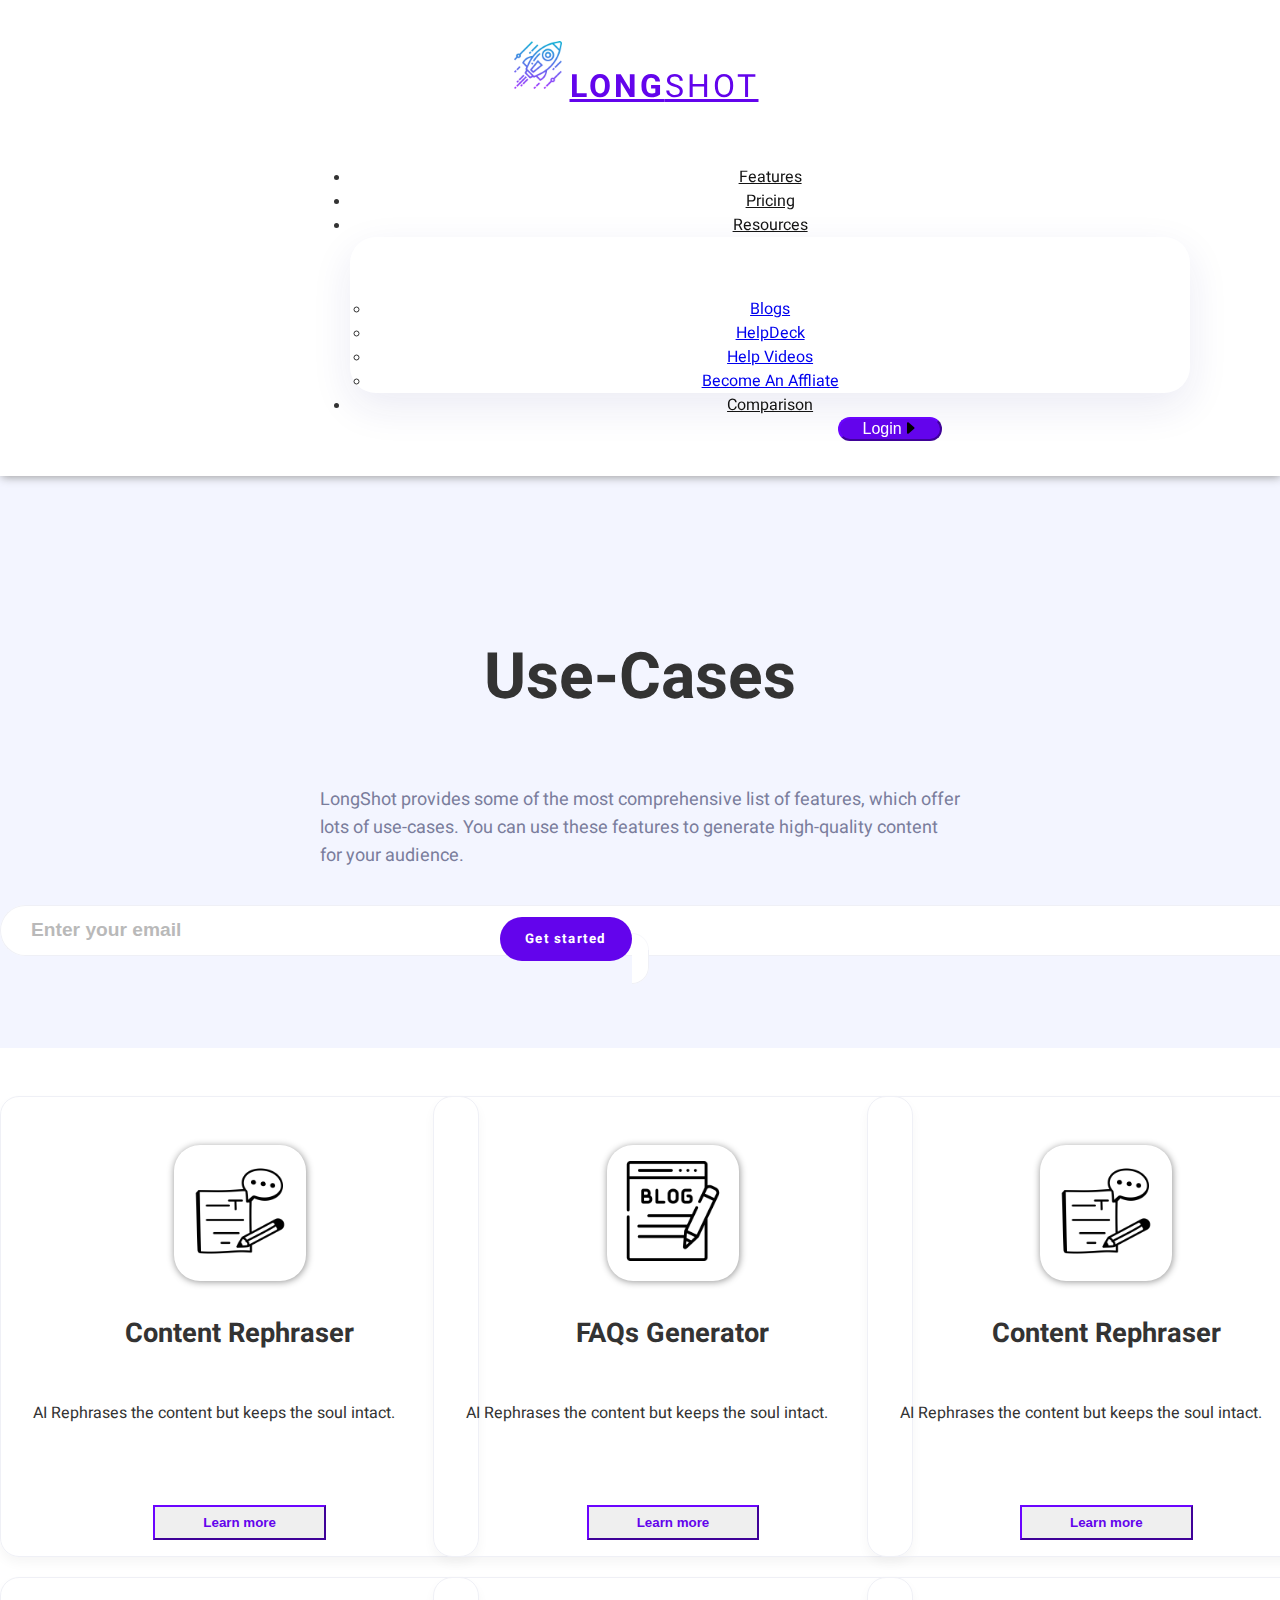
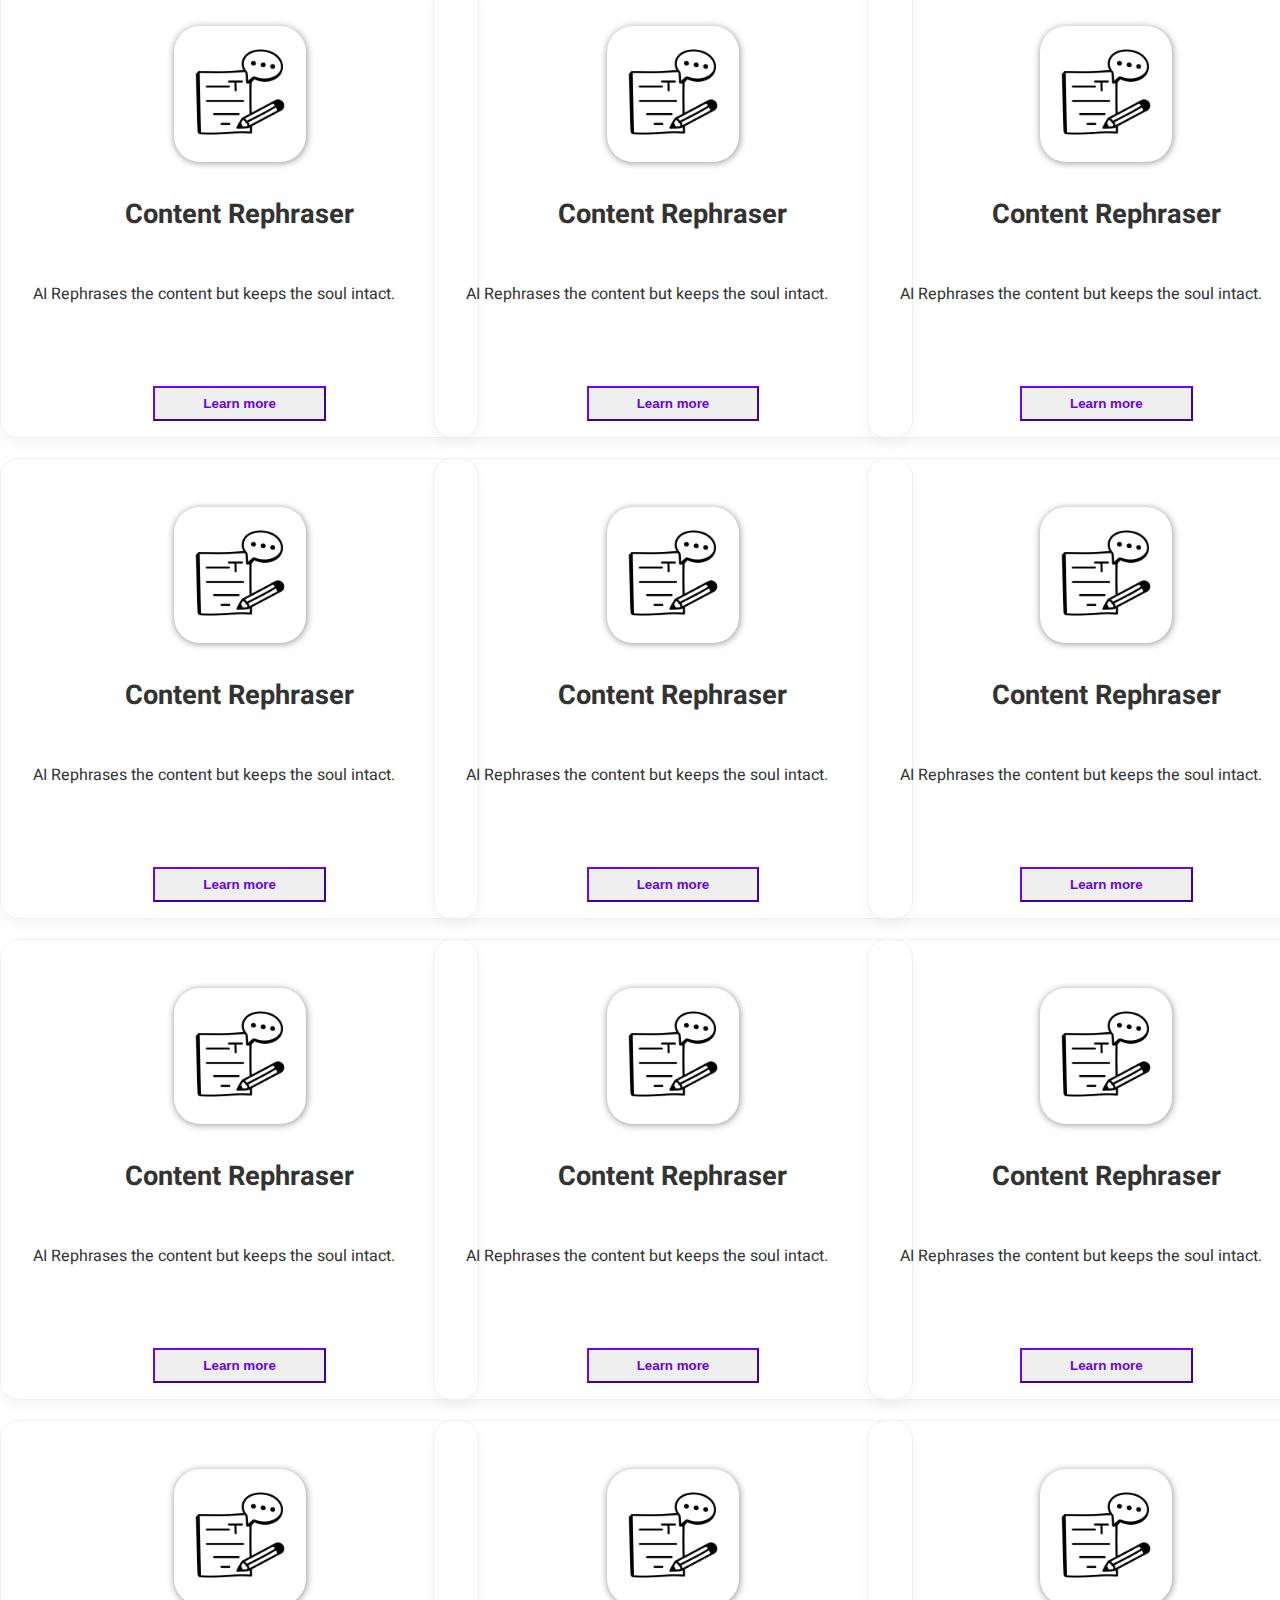
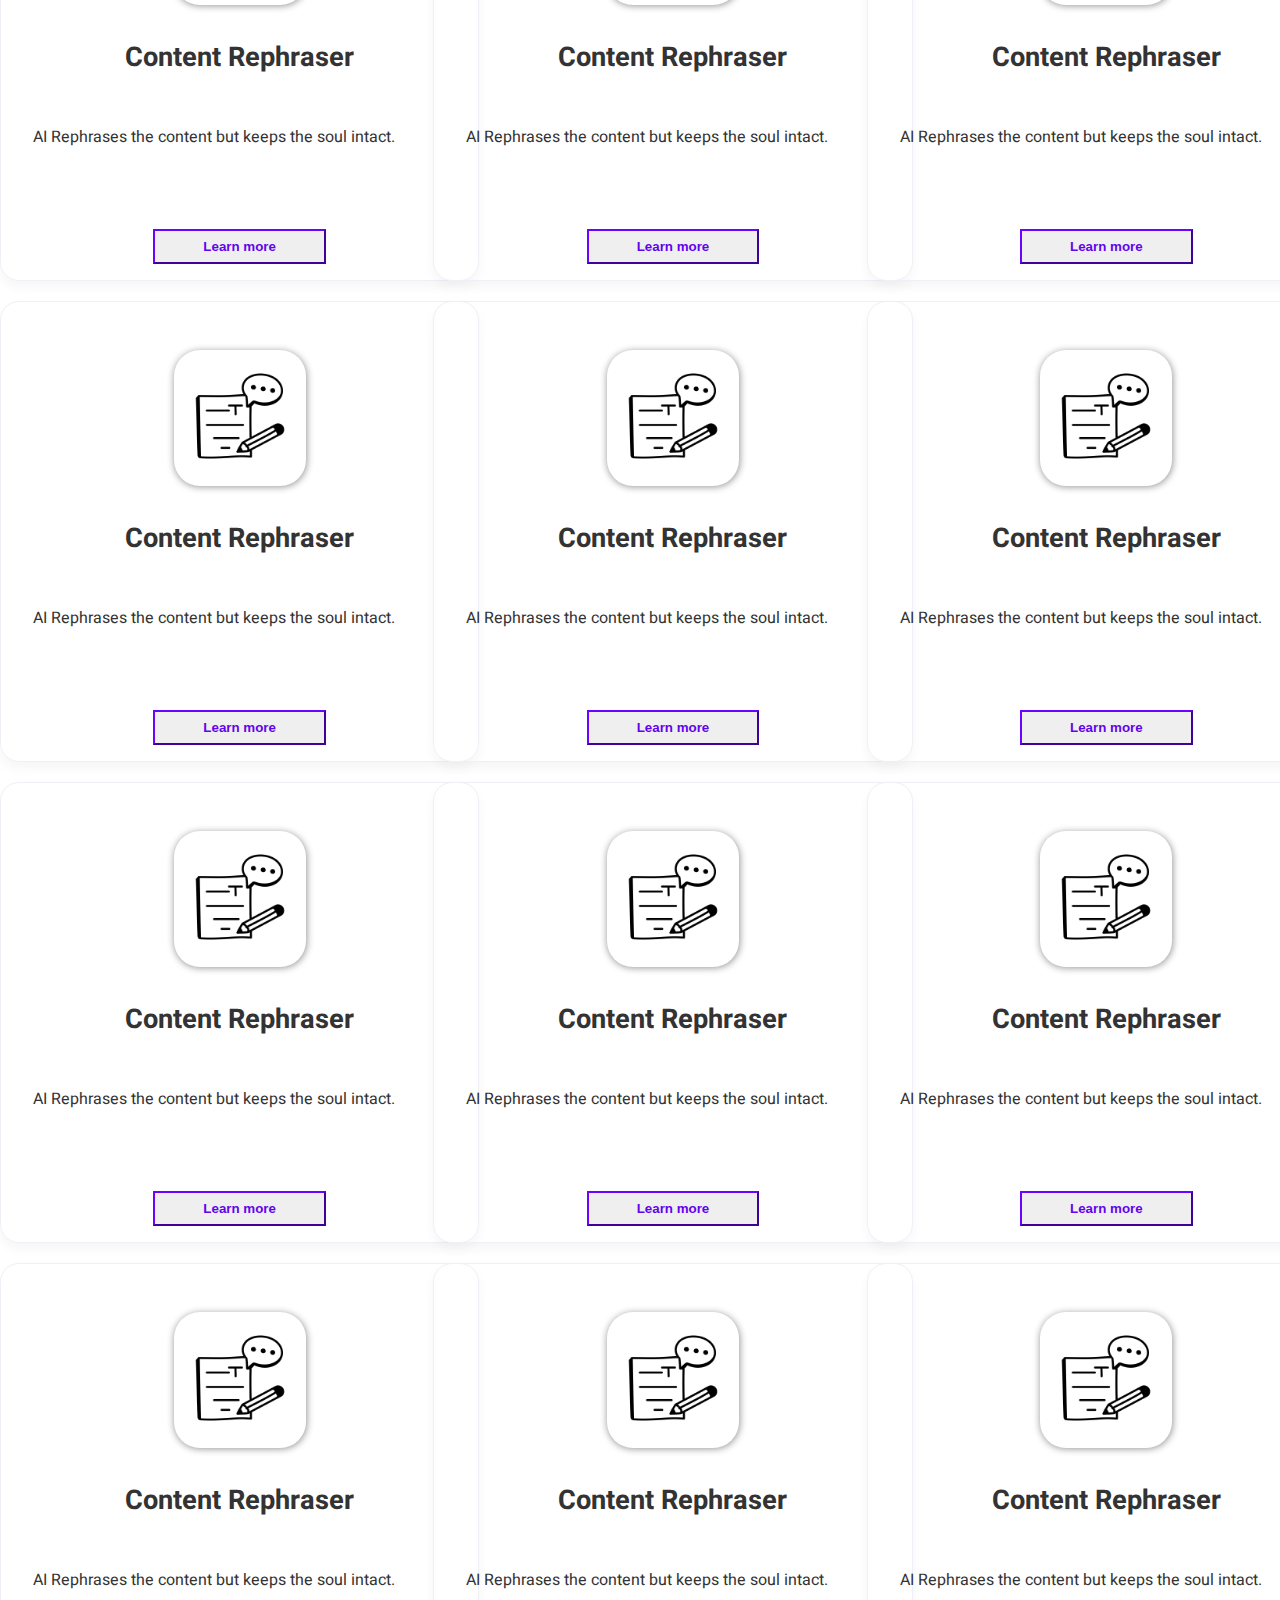
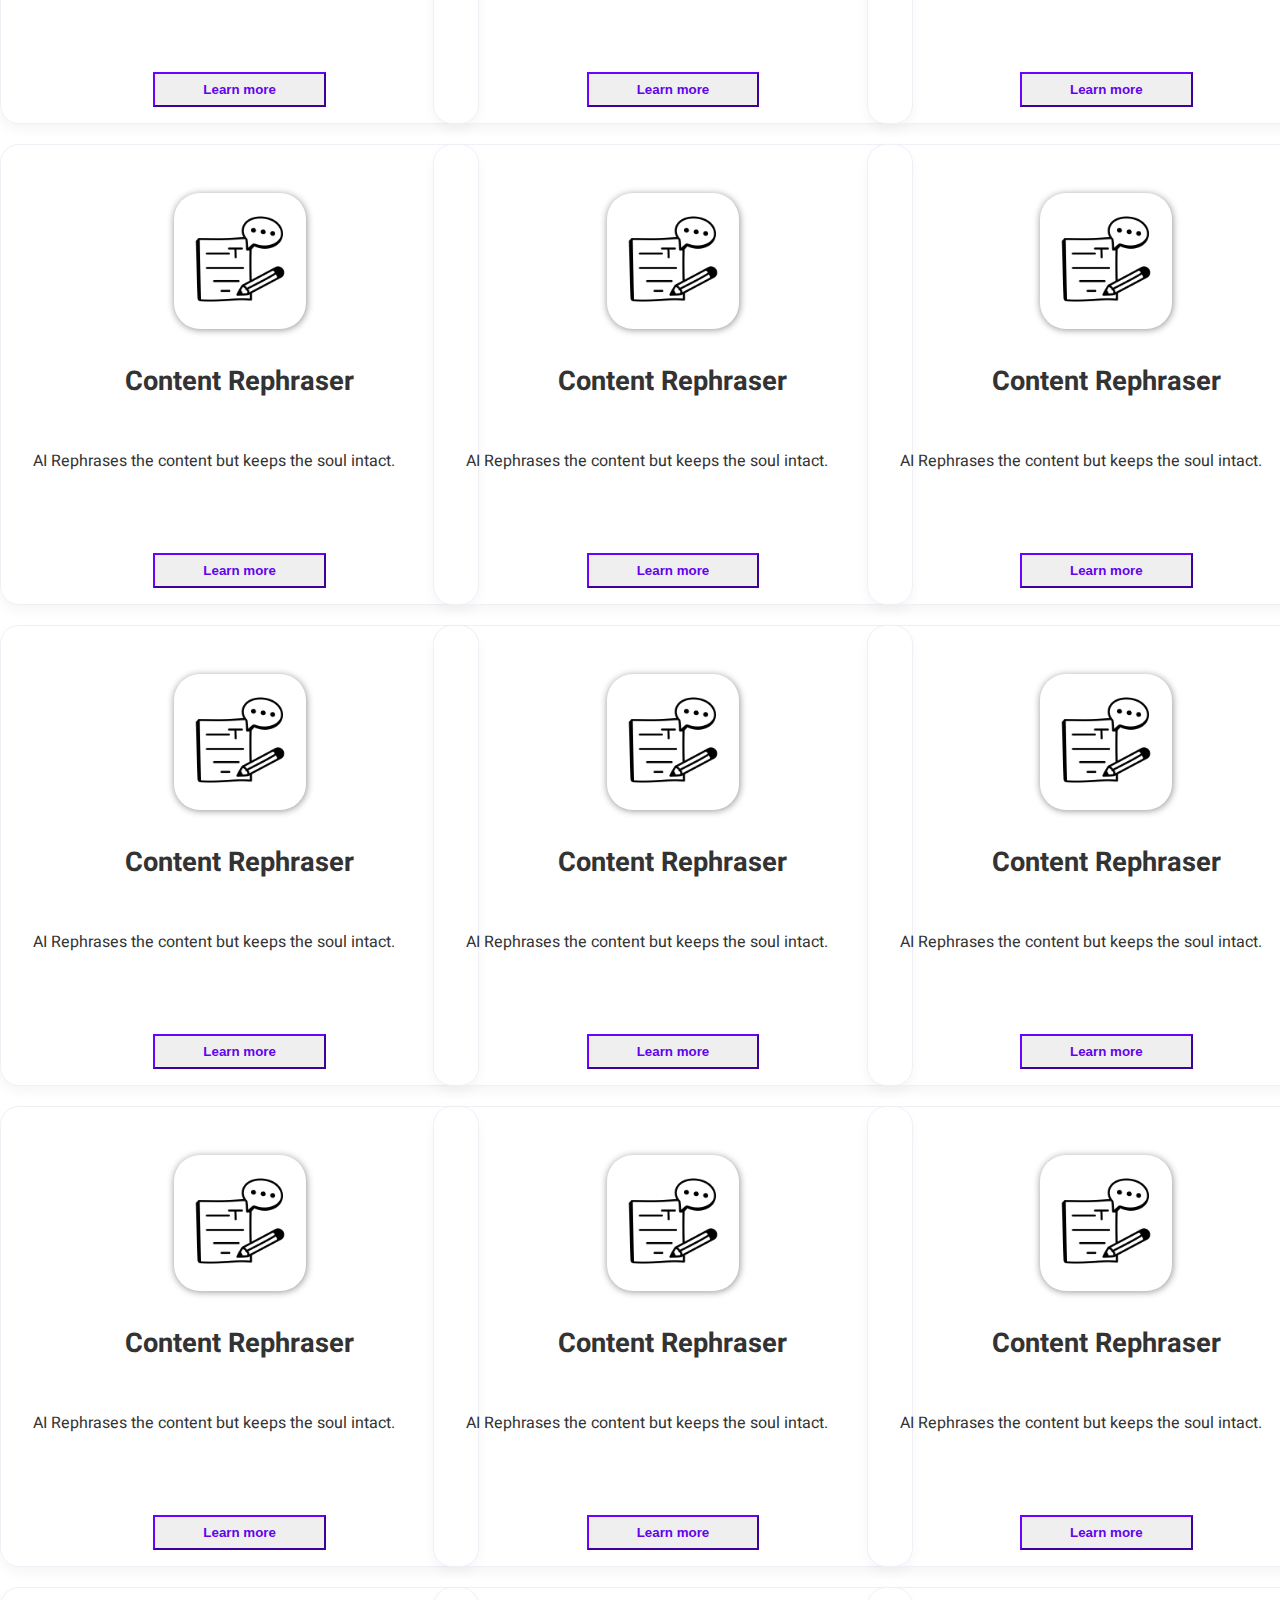
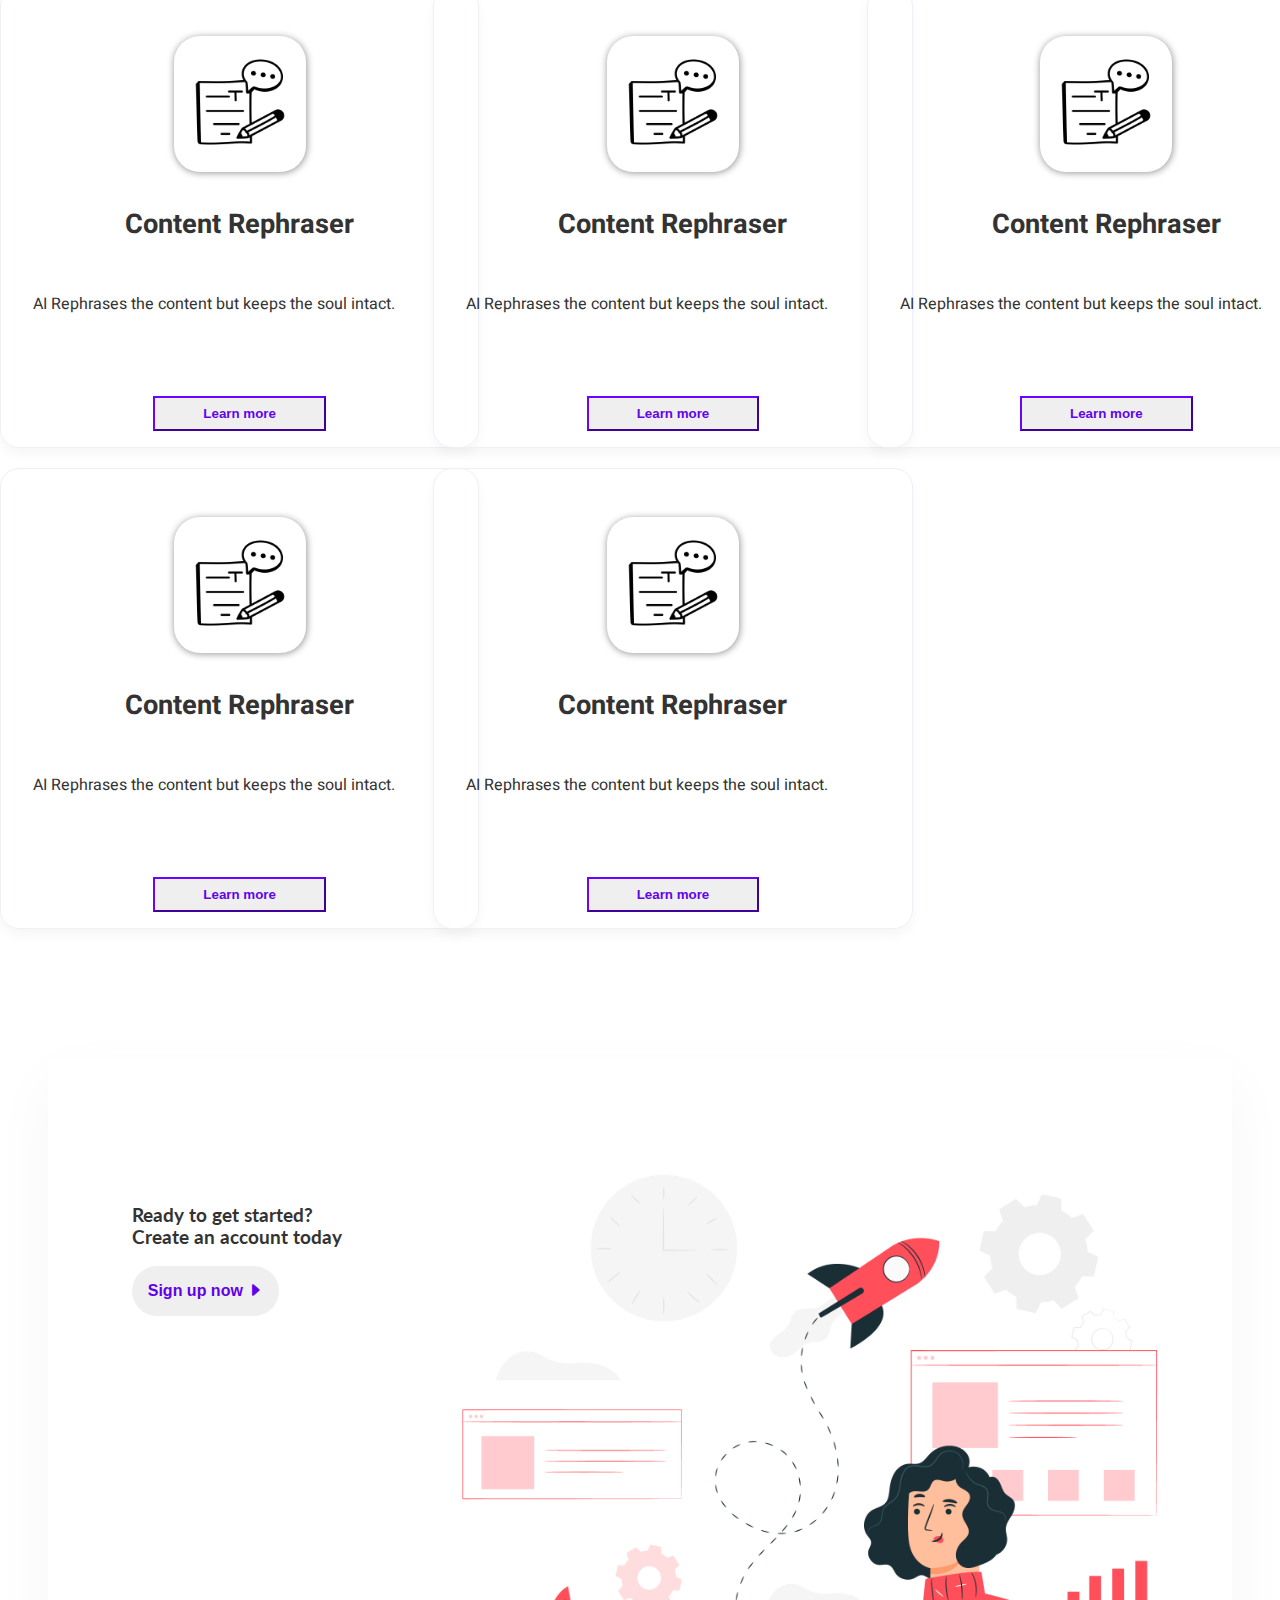
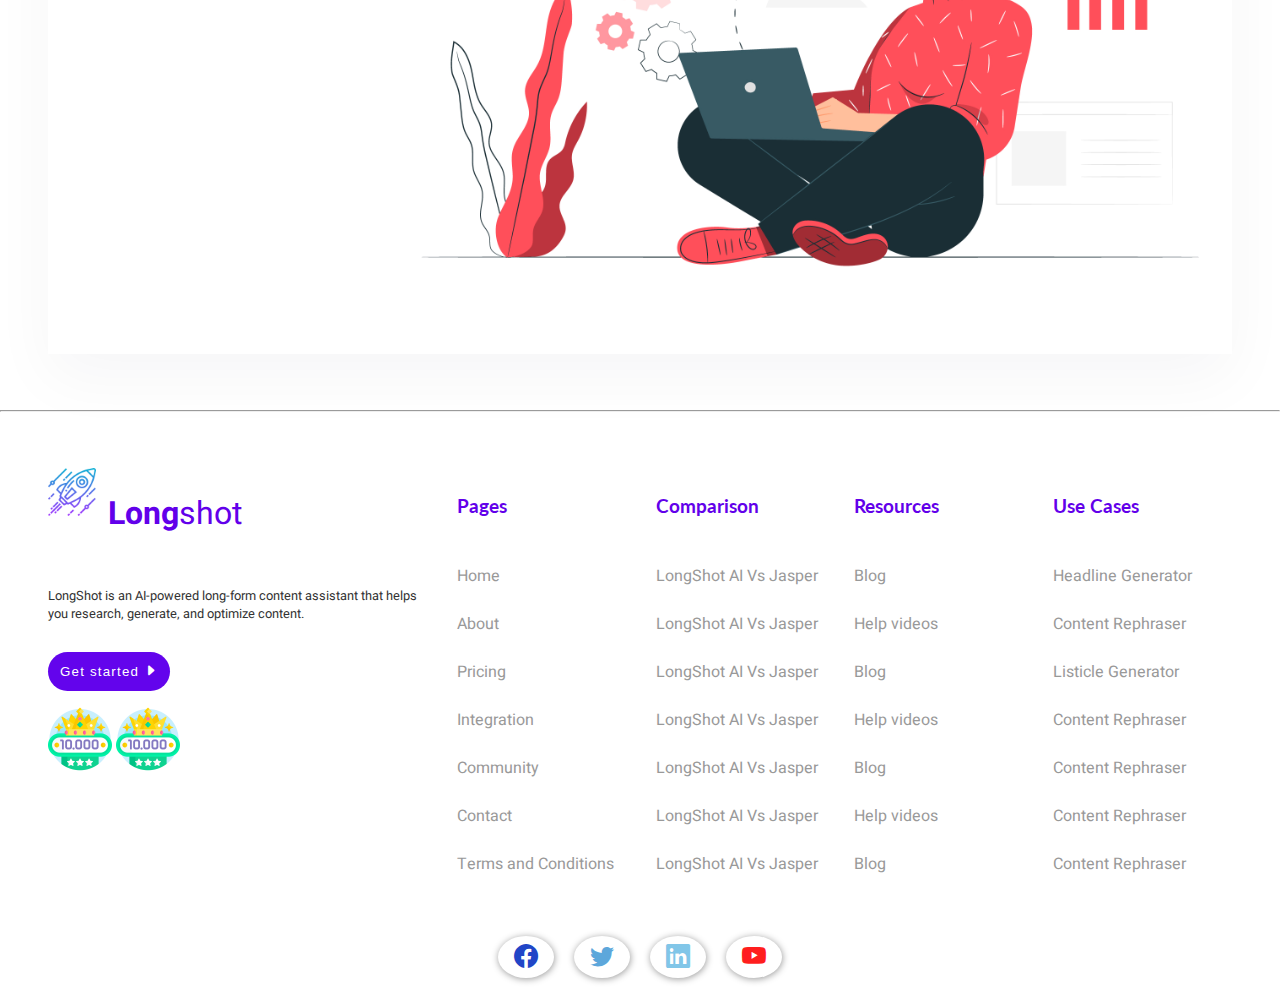
<file: features.html>
<!DOCTYPE html>
<html lang="en" dir="ltr">
  <head>
    <meta charset="utf-8" />
    <!-- <meta name="viewport:" content="width= device-width, initial-scale=1 "> -->
    <title>features</title>
    <!-- fonts -->
    <link
      href="https://fonts.googleapis.com/css2?family=Heebo:wght@500&family=Lato&family=Montserrat&display=swap"
      rel="stylesheet"
    />
    <!-- bootstrap stylesheet -->
    <link
      href="https://cdn.jsdelivr.net/npm/bootstrap@5.2.0/dist/css/bootstrap.min.css"
      rel="stylesheet"
      integrity="sha384-gH2yIJqKdNHPEq0n4Mqa/HGKIhSkIHeL5AyhkYV8i59U5AR6csBvApHHNl/vI1Bx"
      crossorigin="anonymous"
    />
    <!-- css stylesheet -->
    <link rel="stylesheet" href="css/styles.css" />
    <link rel="stylesheet" href="css/features.css" />
    <!-- favicon icons.com -->
    <link rel="icon" href="images/rocket.png" />
    <!-- bootstrap icons.com -->
    <link
      rel="stylesheet"
      href="https://cdn.jsdelivr.net/npm/bootstrap-icons@1.9.1/font/bootstrap-icons.css"
    />
    <!-- java Script -->
    <script
      src="https://cdn.jsdelivr.net/npm/@popperjs/core@2.11.5/dist/umd/popper.min.js"
      integrity="sha384-Xe+8cL9oJa6tN/veChSP7q+mnSPaj5Bcu9mPX5F5xIGE0DVittaqT5lorf0EI7Vk"
      crossorigin="anonymous"
    ></script>
    <script
      src="https://cdn.jsdelivr.net/npm/bootstrap@5.2.0/dist/js/bootstrap.min.js"
      integrity="sha384-ODmDIVzN+pFdexxHEHFBQH3/9/vQ9uori45z4JjnFsRydbmQbmL5t1tQ0culUzyK"
      crossorigin="anonymous"
    ></script>
  </head>

  <body>
    <section id="navigation-bar-section">
      <nav class="navbar navbar-expand-lg">
        <div class="container">
          <h1>
            <a class="navbar-brand longshot-logo" href="index.html">
              <img
                class="longshot-logo bottom-section-img"
                src="images/rocket.png"
                alt=""
              />LONG<span class="shot">SHOT</span></a
            >
          </h1>
          <button
            class="navbar-toggler nav-toggler"
            type="button"
            data-bs-toggle="collapse"
            data-bs-target="#navbarNav"
            aria-controls="navbarNav"
            aria-expanded="false"
            aria-label="Toggle navigation"
          >
            <span class="navbar-toggler-icon nav-toggler2"></span>
          </button>
          <div class="collapse navbar-collapse" id="navbarNav">
            <div class="navigation-bar-text">
              <ul class="navbar-nav ms-auto">
                <li class="nav-item">
                  <a
                    class="nav-link features nav-small-text"
                    href="LongShot-features-page/index.h"
                    >Features</a
                  >
                </li>
                <li class="nav-item">
                  <a class="nav-link pricing nav-small-text" href="#"
                    >Pricing</a
                  >
                </li>
                <li class="nav-item dropdown">
                  <a
                    class="nav-link dropdown-toggle resources nav-small-text"
                    href="#"
                    role="button"
                    data-bs-toggle="dropdown"
                    aria-expanded="false"
                    >Resources</a
                  >
                  <ul class="dropdown-menu nav-bar-menu">
                    <li>
                      <a class="dropdown-item nav-bar-menu-text" href="#"
                        >Blogs</a
                      >
                    </li>
                    <li>
                      <a class="dropdown-item nav-bar-menu-text" href="#"
                        >HelpDeck</a
                      >
                    </li>
                    <li>
                      <a class="dropdown-item nav-bar-menu-text" href="#"
                        >Help Videos</a
                      >
                    </li>
                    <li>
                      <a class="dropdown-item nav-bar-menu-text" href="#"
                        >Become An Affliate</a
                      >
                    </li>
                  </ul>
                </li>
                <li class="nav-item">
                  <a
                    class="nav-link comparison nav-small-text"
                    href="comparison.html"
                    >Comparison</a
                  >
                </li>
                <div class="login">
                  <a href="#"
                    ><button
                      type="button"
                      class="btn btn-primary btn-lg login-btn"
                    >
                      <span class="login-text">Login</span
                      ><i class="bi bi-caret-right-fill login-"></i></button
                  ></a>
                </div>
              </ul>
            </div>
          </div>
        </div>
      </nav>
    </section>

    <!-- Top SEction -->

    <section id="Use-cases">
      <div class="container top-section-main-div">
        <div class="top-section-div">
          <div class="header-div">
            <h1 class="header-text">Use-Cases</h1>
          </div>
          <div class="top-section-small-text-div">
            <p class="top-section-small-text">
              LongShot provides some of the most comprehensive list of features,
              which offer lots of use-cases. You can use these features to
              generate high-quality content for your audience.
            </p>
          </div>
          <div class="email-div">
            <label class="email-label features-email-label">
              <input
                class="email-input features-email-input"
                type="email"
                name=""
                value=""
                placeholder="Enter your email"
              />
              <button
                class="email-button feature-page-btn"
                type="button"
                name="button"
              >
                <a href="#" class="get-started-btn feature-page-btn-text"
                  >Get started</a
                >
              </button>
            </label>
          </div>
        </div>
      </div>
    </section>

    <!-- MID SECTION -->

    <section id="mid-section">
      <div class="container">
        <div class="mid-section-grid-main-div">
          <div class="mid-section-grid-sub-div ms-grid1">
            <div class="mid-section-grid-img-div svgs-div">
              <img
                class="svgs mid-section-grid-img"
                src="images/content-writing.png"
                alt=""
              />
            </div>
            <div class="mid-section-grid-text-div">
              <h2 class="mid-section-grid-big-text">Content Rephraser</h2>
              <p class="mid-section-grid-small-text">
                AI Rephrases the content but keeps the soul intact.
              </p>
            </div>
            <div class="mid-section-grid-btn-div">
              <button
                type="button"
                class="btn btn-outline-primary btn-lg learn-more-btn"
              >
                Learn more
              </button>
            </div>
          </div>
          <div class="mid-section-grid-sub-div ms-grid2">
            <div class="mid-section-grid-img-div svgs-div">
              <img
                class="svgs mid-section-grid-img"
                src="images/blog.png"
                alt=""
              />
            </div>
            <div class="mid-section-grid-text-div">
              <h2 class="mid-section-grid-big-text">FAQs Generator</h2>
              <p class="mid-section-grid-small-text">
                AI Rephrases the content but keeps the soul intact.
              </p>
            </div>
            <div class="mid-section-grid-btn-div">
              <button
                type="button"
                class="btn btn-outline-primary btn-lg learn-more-btn"
              >
                Learn more
              </button>
            </div>
          </div>
          <div class="mid-section-grid-sub-div ms-grid3">
            <div class="mid-section-grid-img-div svgs-div">
              <img
                class="svgs mid-section-grid-img"
                src="images/content-writing.png"
                alt=""
              />
            </div>
            <div class="mid-section-grid-text-div">
              <h2 class="mid-section-grid-big-text">Content Rephraser</h2>
              <p class="mid-section-grid-small-text">
                AI Rephrases the content but keeps the soul intact.
              </p>
            </div>
            <div class="mid-section-grid-btn-div">
              <button
                type="button"
                class="btn btn-outline-primary btn-lg learn-more-btn"
              >
                Learn more
              </button>
            </div>
          </div>
          <div class="mid-section-grid-sub-div ms-grid4">
            <div class="mid-section-grid-img-div svgs-div">
              <img
                class="svgs mid-section-grid-img"
                src="images/content-writing.png"
                alt=""
              />
            </div>
            <div class="mid-section-grid-text-div">
              <h2 class="mid-section-grid-big-text">Content Rephraser</h2>
              <p class="mid-section-grid-small-text">
                AI Rephrases the content but keeps the soul intact.
              </p>
            </div>
            <div class="mid-section-grid-btn-div">
              <button
                type="button"
                class="btn btn-outline-primary btn-lg learn-more-btn"
              >
                Learn more
              </button>
            </div>
          </div>
          <div class="mid-section-grid-sub-div ms-grid5">
            <div class="mid-section-grid-img-div svgs-div">
              <img
                class="svgs mid-section-grid-img"
                src="images/content-writing.png"
                alt=""
              />
            </div>
            <div class="mid-section-grid-text-div">
              <h2 class="mid-section-grid-big-text">Content Rephraser</h2>
              <p class="mid-section-grid-small-text">
                AI Rephrases the content but keeps the soul intact.
              </p>
            </div>
            <div class="mid-section-grid-btn-div">
              <button
                type="button"
                class="btn btn-outline-primary btn-lg learn-more-btn"
              >
                Learn more
              </button>
            </div>
          </div>
          <div class="mid-section-grid-sub-div ms-grid6">
            <div class="mid-section-grid-img-div svgs-div">
              <img
                class="svgs mid-section-grid-img"
                src="images/content-writing.png"
                alt=""
              />
            </div>
            <div class="mid-section-grid-text-div">
              <h2 class="mid-section-grid-big-text">Content Rephraser</h2>
              <p class="mid-section-grid-small-text">
                AI Rephrases the content but keeps the soul intact.
              </p>
            </div>
            <div class="mid-section-grid-btn-div">
              <button
                type="button"
                class="btn btn-outline-primary btn-lg learn-more-btn"
              >
                Learn more
              </button>
            </div>
          </div>
          <div class="mid-section-grid-sub-div ms-grid7">
            <div class="mid-section-grid-img-div svgs-div">
              <img
                class="svgs mid-section-grid-img"
                src="images/content-writing.png"
                alt=""
              />
            </div>
            <div class="mid-section-grid-text-div">
              <h2 class="mid-section-grid-big-text">Content Rephraser</h2>
              <p class="mid-section-grid-small-text">
                AI Rephrases the content but keeps the soul intact.
              </p>
            </div>
            <div class="mid-section-grid-btn-div">
              <button
                type="button"
                class="btn btn-outline-primary btn-lg learn-more-btn"
              >
                Learn more
              </button>
            </div>
          </div>
          <div class="mid-section-grid-sub-div ms-grid8">
            <div class="mid-section-grid-img-div svgs-div">
              <img
                class="svgs mid-section-grid-img"
                src="images/content-writing.png"
                alt=""
              />
            </div>
            <div class="mid-section-grid-text-div">
              <h2 class="mid-section-grid-big-text">Content Rephraser</h2>
              <p class="mid-section-grid-small-text">
                AI Rephrases the content but keeps the soul intact.
              </p>
            </div>
            <div class="mid-section-grid-btn-div">
              <button
                type="button"
                class="btn btn-outline-primary btn-lg learn-more-btn"
              >
                Learn more
              </button>
            </div>
          </div>
          <div class="mid-section-grid-sub-div ms-grid9">
            <div class="mid-section-grid-img-div svgs-div">
              <img
                class="svgs mid-section-grid-img"
                src="images/content-writing.png"
                alt=""
              />
            </div>
            <div class="mid-section-grid-text-div">
              <h2 class="mid-section-grid-big-text">Content Rephraser</h2>
              <p class="mid-section-grid-small-text">
                AI Rephrases the content but keeps the soul intact.
              </p>
            </div>
            <div class="mid-section-grid-btn-div">
              <button
                type="button"
                class="btn btn-outline-primary btn-lg learn-more-btn"
              >
                Learn more
              </button>
            </div>
          </div>
          <div class="mid-section-grid-sub-div ms-grid10">
            <div class="mid-section-grid-img-div svgs-div">
              <img
                class="svgs mid-section-grid-img"
                src="images/content-writing.png"
                alt=""
              />
            </div>
            <div class="mid-section-grid-text-div">
              <h2 class="mid-section-grid-big-text">Content Rephraser</h2>
              <p class="mid-section-grid-small-text">
                AI Rephrases the content but keeps the soul intact.
              </p>
            </div>
            <div class="mid-section-grid-btn-div">
              <button
                type="button"
                class="btn btn-outline-primary btn-lg learn-more-btn"
              >
                Learn more
              </button>
            </div>
          </div>
          <div class="mid-section-grid-sub-div ms-grid11">
            <div class="mid-section-grid-img-div svgs-div">
              <img
                class="svgs mid-section-grid-img"
                src="images/content-writing.png"
                alt=""
              />
            </div>
            <div class="mid-section-grid-text-div">
              <h2 class="mid-section-grid-big-text">Content Rephraser</h2>
              <p class="mid-section-grid-small-text">
                AI Rephrases the content but keeps the soul intact.
              </p>
            </div>
            <div class="mid-section-grid-btn-div">
              <button
                type="button"
                class="btn btn-outline-primary btn-lg learn-more-btn"
              >
                Learn more
              </button>
            </div>
          </div>
          <div class="mid-section-grid-sub-div ms-grid12">
            <div class="mid-section-grid-img-div svgs-div">
              <img
                class="svgs mid-section-grid-img"
                src="images/content-writing.png"
                alt=""
              />
            </div>
            <div class="mid-section-grid-text-div">
              <h2 class="mid-section-grid-big-text">Content Rephraser</h2>
              <p class="mid-section-grid-small-text">
                AI Rephrases the content but keeps the soul intact.
              </p>
            </div>
            <div class="mid-section-grid-btn-div">
              <button
                type="button"
                class="btn btn-outline-primary btn-lg learn-more-btn"
              >
                Learn more
              </button>
            </div>
          </div>
          <div class="mid-section-grid-sub-div ms-grid13">
            <div class="mid-section-grid-img-div svgs-div">
              <img
                class="svgs mid-section-grid-img"
                src="images/content-writing.png"
                alt=""
              />
            </div>
            <div class="mid-section-grid-text-div">
              <h2 class="mid-section-grid-big-text">Content Rephraser</h2>
              <p class="mid-section-grid-small-text">
                AI Rephrases the content but keeps the soul intact.
              </p>
            </div>
            <div class="mid-section-grid-btn-div">
              <button
                type="button"
                class="btn btn-outline-primary btn-lg learn-more-btn"
              >
                Learn more
              </button>
            </div>
          </div>
          <div class="mid-section-grid-sub-div ms-grid14">
            <div class="mid-section-grid-img-div svgs-div">
              <img
                class="svgs mid-section-grid-img"
                src="images/content-writing.png"
                alt=""
              />
            </div>
            <div class="mid-section-grid-text-div">
              <h2 class="mid-section-grid-big-text">Content Rephraser</h2>
              <p class="mid-section-grid-small-text">
                AI Rephrases the content but keeps the soul intact.
              </p>
            </div>
            <div class="mid-section-grid-btn-div">
              <button
                type="button"
                class="btn btn-outline-primary btn-lg learn-more-btn"
              >
                Learn more
              </button>
            </div>
          </div>
          <div class="mid-section-grid-sub-div ms-grid15">
            <div class="mid-section-grid-img-div svgs-div">
              <img
                class="svgs mid-section-grid-img"
                src="images/content-writing.png"
                alt=""
              />
            </div>
            <div class="mid-section-grid-text-div">
              <h2 class="mid-section-grid-big-text">Content Rephraser</h2>
              <p class="mid-section-grid-small-text">
                AI Rephrases the content but keeps the soul intact.
              </p>
            </div>
            <div class="mid-section-grid-btn-div">
              <button
                type="button"
                class="btn btn-outline-primary btn-lg learn-more-btn"
              >
                Learn more
              </button>
            </div>
          </div>
          <div class="mid-section-grid-sub-div ms-grid16">
            <div class="mid-section-grid-img-div svgs-div">
              <img
                class="svgs mid-section-grid-img"
                src="images/content-writing.png"
                alt=""
              />
            </div>
            <div class="mid-section-grid-text-div">
              <h2 class="mid-section-grid-big-text">Content Rephraser</h2>
              <p class="mid-section-grid-small-text">
                AI Rephrases the content but keeps the soul intact.
              </p>
            </div>
            <div class="mid-section-grid-btn-div">
              <button
                type="button"
                class="btn btn-outline-primary btn-lg learn-more-btn"
              >
                Learn more
              </button>
            </div>
          </div>
          <div class="mid-section-grid-sub-div ms-grid17">
            <div class="mid-section-grid-img-div svgs-div">
              <img
                class="svgs mid-section-grid-img"
                src="images/content-writing.png"
                alt=""
              />
            </div>
            <div class="mid-section-grid-text-div">
              <h2 class="mid-section-grid-big-text">Content Rephraser</h2>
              <p class="mid-section-grid-small-text">
                AI Rephrases the content but keeps the soul intact.
              </p>
            </div>
            <div class="mid-section-grid-btn-div">
              <button
                type="button"
                class="btn btn-outline-primary btn-lg learn-more-btn"
              >
                Learn more
              </button>
            </div>
          </div>
          <div class="mid-section-grid-sub-div ms-grid18">
            <div class="mid-section-grid-img-div svgs-div">
              <img
                class="svgs mid-section-grid-img"
                src="images/content-writing.png"
                alt=""
              />
            </div>
            <div class="mid-section-grid-text-div">
              <h2 class="mid-section-grid-big-text">Content Rephraser</h2>
              <p class="mid-section-grid-small-text">
                AI Rephrases the content but keeps the soul intact.
              </p>
            </div>
            <div class="mid-section-grid-btn-div">
              <button
                type="button"
                class="btn btn-outline-primary btn-lg learn-more-btn"
              >
                Learn more
              </button>
            </div>
          </div>
          <div class="mid-section-grid-sub-div ms-grid19">
            <div class="mid-section-grid-img-div svgs-div">
              <img
                class="svgs mid-section-grid-img"
                src="images/content-writing.png"
                alt=""
              />
            </div>
            <div class="mid-section-grid-text-div">
              <h2 class="mid-section-grid-big-text">Content Rephraser</h2>
              <p class="mid-section-grid-small-text">
                AI Rephrases the content but keeps the soul intact.
              </p>
            </div>
            <div class="mid-section-grid-btn-div">
              <button
                type="button"
                class="btn btn-outline-primary btn-lg learn-more-btn"
              >
                Learn more
              </button>
            </div>
          </div>
          <div class="mid-section-grid-sub-div ms-grid20">
            <div class="mid-section-grid-img-div svgs-div">
              <img
                class="svgs mid-section-grid-img"
                src="images/content-writing.png"
                alt=""
              />
            </div>
            <div class="mid-section-grid-text-div">
              <h2 class="mid-section-grid-big-text">Content Rephraser</h2>
              <p class="mid-section-grid-small-text">
                AI Rephrases the content but keeps the soul intact.
              </p>
            </div>
            <div class="mid-section-grid-btn-div">
              <button
                type="button"
                class="btn btn-outline-primary btn-lg learn-more-btn"
              >
                Learn more
              </button>
            </div>
          </div>
          <div class="mid-section-grid-sub-div ms-grid21">
            <div class="mid-section-grid-img-div svgs-div">
              <img
                class="svgs mid-section-grid-img"
                src="images/content-writing.png"
                alt=""
              />
            </div>
            <div class="mid-section-grid-text-div">
              <h2 class="mid-section-grid-big-text">Content Rephraser</h2>
              <p class="mid-section-grid-small-text">
                AI Rephrases the content but keeps the soul intact.
              </p>
            </div>
            <div class="mid-section-grid-btn-div">
              <button
                type="button"
                class="btn btn-outline-primary btn-lg learn-more-btn"
              >
                Learn more
              </button>
            </div>
          </div>
          <div class="mid-section-grid-sub-div ms-grid22">
            <div class="mid-section-grid-img-div svgs-div">
              <img
                class="svgs mid-section-grid-img"
                src="images/content-writing.png"
                alt=""
              />
            </div>
            <div class="mid-section-grid-text-div">
              <h2 class="mid-section-grid-big-text">Content Rephraser</h2>
              <p class="mid-section-grid-small-text">
                AI Rephrases the content but keeps the soul intact.
              </p>
            </div>
            <div class="mid-section-grid-btn-div">
              <button
                type="button"
                class="btn btn-outline-primary btn-lg learn-more-btn"
              >
                Learn more
              </button>
            </div>
          </div>
          <div class="mid-section-grid-sub-div ms-grid23">
            <div class="mid-section-grid-img-div svgs-div">
              <img
                class="svgs mid-section-grid-img"
                src="images/content-writing.png"
                alt=""
              />
            </div>
            <div class="mid-section-grid-text-div">
              <h2 class="mid-section-grid-big-text">Content Rephraser</h2>
              <p class="mid-section-grid-small-text">
                AI Rephrases the content but keeps the soul intact.
              </p>
            </div>
            <div class="mid-section-grid-btn-div">
              <button
                type="button"
                class="btn btn-outline-primary btn-lg learn-more-btn"
              >
                Learn more
              </button>
            </div>
          </div>
          <div class="mid-section-grid-sub-div ms-grid24">
            <div class="mid-section-grid-img-div svgs-div">
              <img
                class="svgs mid-section-grid-img"
                src="images/content-writing.png"
                alt=""
              />
            </div>
            <div class="mid-section-grid-text-div">
              <h2 class="mid-section-grid-big-text">Content Rephraser</h2>
              <p class="mid-section-grid-small-text">
                AI Rephrases the content but keeps the soul intact.
              </p>
            </div>
            <div class="mid-section-grid-btn-div">
              <button
                type="button"
                class="btn btn-outline-primary btn-lg learn-more-btn"
              >
                Learn more
              </button>
            </div>
          </div>
          <div class="mid-section-grid-sub-div ms-grid25">
            <div class="mid-section-grid-img-div svgs-div">
              <img
                class="svgs mid-section-grid-img"
                src="images/content-writing.png"
                alt=""
              />
            </div>
            <div class="mid-section-grid-text-div">
              <h2 class="mid-section-grid-big-text">Content Rephraser</h2>
              <p class="mid-section-grid-small-text">
                AI Rephrases the content but keeps the soul intact.
              </p>
            </div>
            <div class="mid-section-grid-btn-div">
              <button
                type="button"
                class="btn btn-outline-primary btn-lg learn-more-btn"
              >
                Learn more
              </button>
            </div>
          </div>
          <div class="mid-section-grid-sub-div ms-grid26">
            <div class="mid-section-grid-img-div svgs-div">
              <img
                class="svgs mid-section-grid-img"
                src="images/content-writing.png"
                alt=""
              />
            </div>
            <div class="mid-section-grid-text-div">
              <h2 class="mid-section-grid-big-text">Content Rephraser</h2>
              <p class="mid-section-grid-small-text">
                AI Rephrases the content but keeps the soul intact.
              </p>
            </div>
            <div class="mid-section-grid-btn-div">
              <button
                type="button"
                class="btn btn-outline-primary btn-lg learn-more-btn"
              >
                Learn more
              </button>
            </div>
          </div>
          <div class="mid-section-grid-sub-div ms-grid27">
            <div class="mid-section-grid-img-div svgs-div">
              <img
                class="svgs mid-section-grid-img"
                src="images/content-writing.png"
                alt=""
              />
            </div>
            <div class="mid-section-grid-text-div">
              <h2 class="mid-section-grid-big-text">Content Rephraser</h2>
              <p class="mid-section-grid-small-text">
                AI Rephrases the content but keeps the soul intact.
              </p>
            </div>
            <div class="mid-section-grid-btn-div">
              <button
                type="button"
                class="btn btn-outline-primary btn-lg learn-more-btn"
              >
                Learn more
              </button>
            </div>
          </div>
          <div class="mid-section-grid-sub-div ms-grid28">
            <div class="mid-section-grid-img-div svgs-div">
              <img
                class="svgs mid-section-grid-img"
                src="images/content-writing.png"
                alt=""
              />
            </div>
            <div class="mid-section-grid-text-div">
              <h2 class="mid-section-grid-big-text">Content Rephraser</h2>
              <p class="mid-section-grid-small-text">
                AI Rephrases the content but keeps the soul intact.
              </p>
            </div>
            <div class="mid-section-grid-btn-div">
              <button
                type="button"
                class="btn btn-outline-primary btn-lg learn-more-btn"
              >
                Learn more
              </button>
            </div>
          </div>
          <div class="mid-section-grid-sub-div ms-grid29">
            <div class="mid-section-grid-img-div svgs-div">
              <img
                class="svgs mid-section-grid-img"
                src="images/content-writing.png"
                alt=""
              />
            </div>
            <div class="mid-section-grid-text-div">
              <h2 class="mid-section-grid-big-text">Content Rephraser</h2>
              <p class="mid-section-grid-small-text">
                AI Rephrases the content but keeps the soul intact.
              </p>
            </div>
            <div class="mid-section-grid-btn-div">
              <button
                type="button"
                class="btn btn-outline-primary btn-lg learn-more-btn"
              >
                Learn more
              </button>
            </div>
          </div>
          <div class="mid-section-grid-sub-div ms-grid30">
            <div class="mid-section-grid-img-div svgs-div">
              <img
                class="svgs mid-section-grid-img"
                src="images/content-writing.png"
                alt=""
              />
            </div>
            <div class="mid-section-grid-text-div">
              <h2 class="mid-section-grid-big-text">Content Rephraser</h2>
              <p class="mid-section-grid-small-text">
                AI Rephrases the content but keeps the soul intact.
              </p>
            </div>
            <div class="mid-section-grid-btn-div">
              <button
                type="button"
                class="btn btn-outline-primary btn-lg learn-more-btn"
              >
                Learn more
              </button>
            </div>
          </div>
          <div class="mid-section-grid-sub-div ms-grid31">
            <div class="mid-section-grid-img-div svgs-div">
              <img
                class="svgs mid-section-grid-img"
                src="images/content-writing.png"
                alt=""
              />
            </div>
            <div class="mid-section-grid-text-div">
              <h2 class="mid-section-grid-big-text">Content Rephraser</h2>
              <p class="mid-section-grid-small-text">
                AI Rephrases the content but keeps the soul intact.
              </p>
            </div>
            <div class="mid-section-grid-btn-div">
              <button
                type="button"
                class="btn btn-outline-primary btn-lg learn-more-btn"
              >
                Learn more
              </button>
            </div>
          </div>
          <div class="mid-section-grid-sub-div ms-grid32">
            <div class="mid-section-grid-img-div svgs-div">
              <img
                class="svgs mid-section-grid-img"
                src="images/content-writing.png"
                alt=""
              />
            </div>
            <div class="mid-section-grid-text-div">
              <h2 class="mid-section-grid-big-text">Content Rephraser</h2>
              <p class="mid-section-grid-small-text">
                AI Rephrases the content but keeps the soul intact.
              </p>
            </div>
            <div class="mid-section-grid-btn-div">
              <button
                type="button"
                class="btn btn-outline-primary btn-lg learn-more-btn"
              >
                Learn more
              </button>
            </div>
          </div>
          <div class="mid-section-grid-sub-div ms-grid33">
            <div class="mid-section-grid-img-div svgs-div">
              <img
                class="svgs mid-section-grid-img"
                src="images/content-writing.png"
                alt=""
              />
            </div>
            <div class="mid-section-grid-text-div">
              <h2 class="mid-section-grid-big-text">Content Rephraser</h2>
              <p class="mid-section-grid-small-text">
                AI Rephrases the content but keeps the soul intact.
              </p>
            </div>
            <div class="mid-section-grid-btn-div">
              <button
                type="button"
                class="btn btn-outline-primary btn-lg learn-more-btn"
              >
                Learn more
              </button>
            </div>
          </div>
          <div class="mid-section-grid-sub-div ms-grid34">
            <div class="mid-section-grid-img-div svgs-div">
              <img
                class="svgs mid-section-grid-img"
                src="images/content-writing.png"
                alt=""
              />
            </div>
            <div class="mid-section-grid-text-div">
              <h2 class="mid-section-grid-big-text">Content Rephraser</h2>
              <p class="mid-section-grid-small-text">
                AI Rephrases the content but keeps the soul intact.
              </p>
            </div>
            <div class="mid-section-grid-btn-div">
              <button
                type="button"
                class="btn btn-outline-primary btn-lg learn-more-btn"
              >
                Learn more
              </button>
            </div>
          </div>
          <div class="mid-section-grid-sub-div ms-grid35">
            <div class="mid-section-grid-img-div svgs-div">
              <img
                class="svgs mid-section-grid-img"
                src="images/content-writing.png"
                alt=""
              />
            </div>
            <div class="mid-section-grid-text-div">
              <h2 class="mid-section-grid-big-text">Content Rephraser</h2>
              <p class="mid-section-grid-small-text">
                AI Rephrases the content but keeps the soul intact.
              </p>
            </div>
            <div class="mid-section-grid-btn-div">
              <button
                type="button"
                class="btn btn-outline-primary btn-lg learn-more-btn"
              >
                Learn more
              </button>
            </div>
          </div>
          <div class="mid-section-grid-sub-div ms-grid36">
            <div class="mid-section-grid-img-div svgs-div">
              <img
                class="svgs mid-section-grid-img"
                src="images/content-writing.png"
                alt=""
              />
            </div>
            <div class="mid-section-grid-text-div">
              <h2 class="mid-section-grid-big-text">Content Rephraser</h2>
              <p class="mid-section-grid-small-text">
                AI Rephrases the content but keeps the soul intact.
              </p>
            </div>
            <div class="mid-section-grid-btn-div">
              <button
                type="button"
                class="btn btn-outline-primary btn-lg learn-more-btn"
              >
                Learn more
              </button>
            </div>
          </div>
          <div class="mid-section-grid-sub-div ms-grid37">
            <div class="mid-section-grid-img-div svgs-div">
              <img
                class="svgs mid-section-grid-img"
                src="images/content-writing.png"
                alt=""
              />
            </div>
            <div class="mid-section-grid-text-div">
              <h2 class="mid-section-grid-big-text">Content Rephraser</h2>
              <p class="mid-section-grid-small-text">
                AI Rephrases the content but keeps the soul intact.
              </p>
            </div>
            <div class="mid-section-grid-btn-div">
              <button
                type="button"
                class="btn btn-outline-primary btn-lg learn-more-btn"
              >
                Learn more
              </button>
            </div>
          </div>
          <div class="mid-section-grid-sub-div ms-grid38">
            <div class="mid-section-grid-img-div svgs-div">
              <img
                class="svgs mid-section-grid-img"
                src="images/content-writing.png"
                alt=""
              />
            </div>
            <div class="mid-section-grid-text-div">
              <h2 class="mid-section-grid-big-text">Content Rephraser</h2>
              <p class="mid-section-grid-small-text">
                AI Rephrases the content but keeps the soul intact.
              </p>
            </div>
            <div class="mid-section-grid-btn-div">
              <button
                type="button"
                class="btn btn-outline-primary btn-lg learn-more-btn"
              >
                Learn more
              </button>
            </div>
          </div>
        </div>
      </div>
    </section>

    <section id="bottom-feature-section">
      <div class="use-cases-inner-grid2 container bottom-feature-section-grid">
        <div class="use-cases-inner-grid3-text-btn uc-ingrid2-1">
          <div class="use-cases-inner-grid-text-btn use-cases-inner-grid-item">
            <h3 class="use-cases-inner-grid3-text">
              Ready to get started? <br />
              Create an account today
            </h3>
            <button class="use-cases-btn" type="button" name="button">
              Sign up now <i class="bi bi-caret-right-fill"></i>
            </button>
          </div>
        </div>
        <div class="use-cases-inner-grid-illustration-div uc-ingrid2-2">
          <img
            class="use-cases-inner-grid-illustration2 use-cases-inner-grid-item"
            src="images/illustration2.jpg"
            alt=""
          />
        </div>
      </div>
    </section>

    <hr />
    <section id="bottom-section">
      <div class="bs-grid">
        <div class="bottom-section-grid1 bs-grid1">
          <div class="bottom-section-longshot-grid-div">
            <img
              class="longshot-logo bottom-section-img"
              src="images/rocket.png"
              alt=""
            />
            <h1 class="bottom-section-header">
              Long<span class="shot">shot</span>
            </h1>
          </div>
          <div class="bottom-section-longshot-small-text-btn-div">
            <p class="bottom-section-longshot-small-text-btn">
              LongShot is an AI-powered long-form content assistant that helps
              you research, generate, and optimize content.
            </p>
            <button
              class="purple-btn bottom-section-btn"
              type="button"
              name="button"
            >
              Get started <i class="bi bi-caret-right-fill"></i>
            </button>
          </div>
          <div class="winner-png-div">
            <img class="winner-png" src="images/winner.png" alt="" />
            <img class="winner-png" src="images/winner.png" alt="" />
          </div>
        </div>

        <div class="bottom-section-grid-div bs-grid2">
          <h3 class="bottom-section-grid-header">Pages</h3>
          <div class="bottom-section-grid-small-text">
            <p>Home</p>
            <p>About</p>
            <p>Pricing</p>
            <p>Integration</p>
            <p>Community</p>
            <p>Contact</p>
            <p>Terms and Conditions</p>
          </div>
        </div>

        <div class="bottom-section-grid-div bs-grid3">
          <h3 class="bottom-section-grid-header">Comparison</h3>
          <div class="bottom-section-grid-small-text">
            <p>LongShot AI Vs Jasper</p>
            <p>LongShot AI Vs Jasper</p>
            <p>LongShot AI Vs Jasper</p>
            <p>LongShot AI Vs Jasper</p>
            <p>LongShot AI Vs Jasper</p>
            <p>LongShot AI Vs Jasper</p>
            <p>LongShot AI Vs Jasper</p>
          </div>
        </div>

        <div class="bottom-section-grid-div bs-grid4">
          <h3 class="bottom-section-grid-header">Resources</h3>

          <div class="bottom-section-grid-small-text">
            <p>Blog</p>
            <p>Help videos</p>
            <p>Blog</p>
            <p>Help videos</p>
            <p>Blog</p>
            <p>Help videos</p>
            <p>Blog</p>
          </div>
        </div>

        <div class="bottom-section-grid-div bs-grid5">
          <h3 class="bottom-section-grid-header">Use Cases</h3>
          <div class="bottom-section-grid-small-text">
            <p>Headline Generator</p>
            <p>Content Rephraser</p>
            <p>Listicle Generator</p>
            <p>Content Rephraser</p>
            <p>Content Rephraser</p>
            <p>Content Rephraser</p>
            <p>Content Rephraser</p>
          </div>
        </div>
      </div>
      <div class="social-links">
        <div class="sl-icon-div">
          <i class="bi bi-facebook sl-icon"></i>
        </div>
        <div class="sl-icon-div">
          <i class="bi bi-twitter sl-icon"></i>
        </div>
        <div class="sl-icon-div">
          <i class="bi bi-linkedin sl-icon"></i>
        </div>
        <div class="sl-icon-div">
          <i class="bi bi-youtube sl-icon"></i>
        </div>
      </div>
      <footer id="footer"></footer>
    </section>
  </body>
</html>
</file>
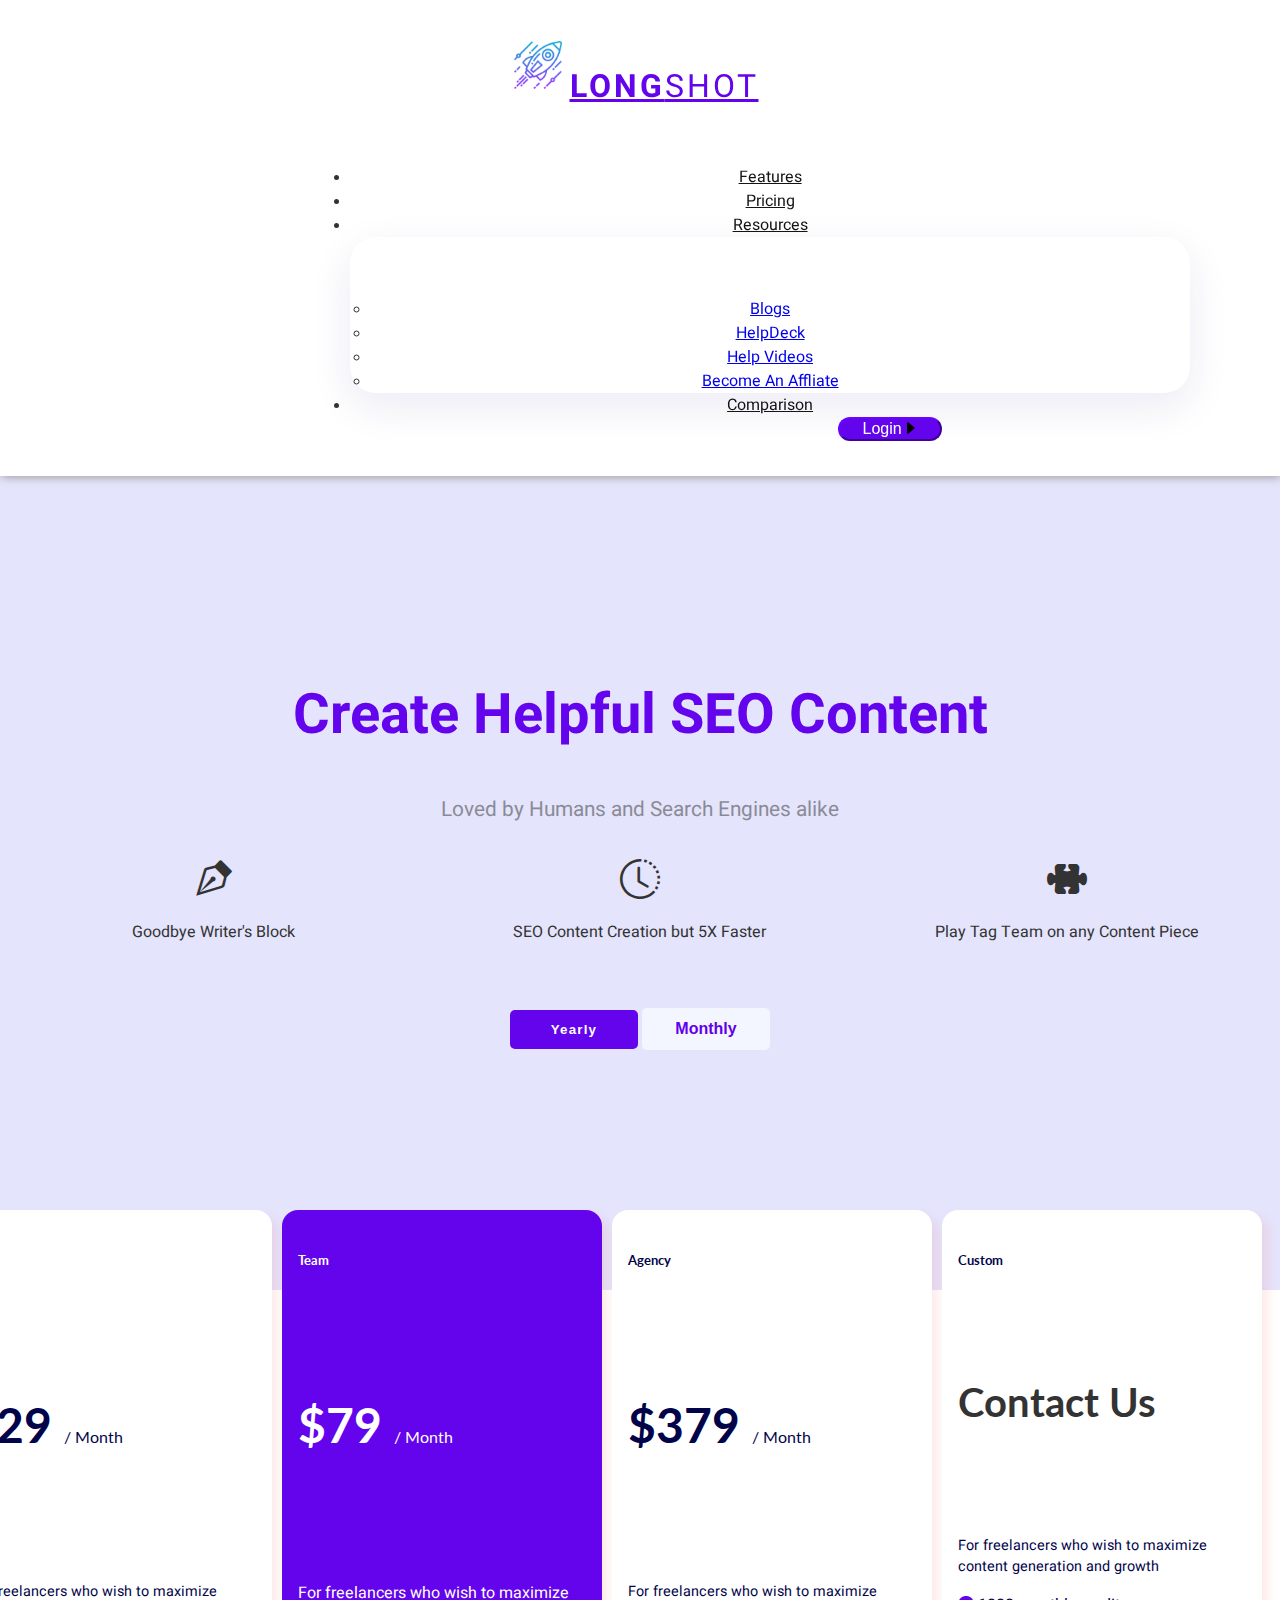
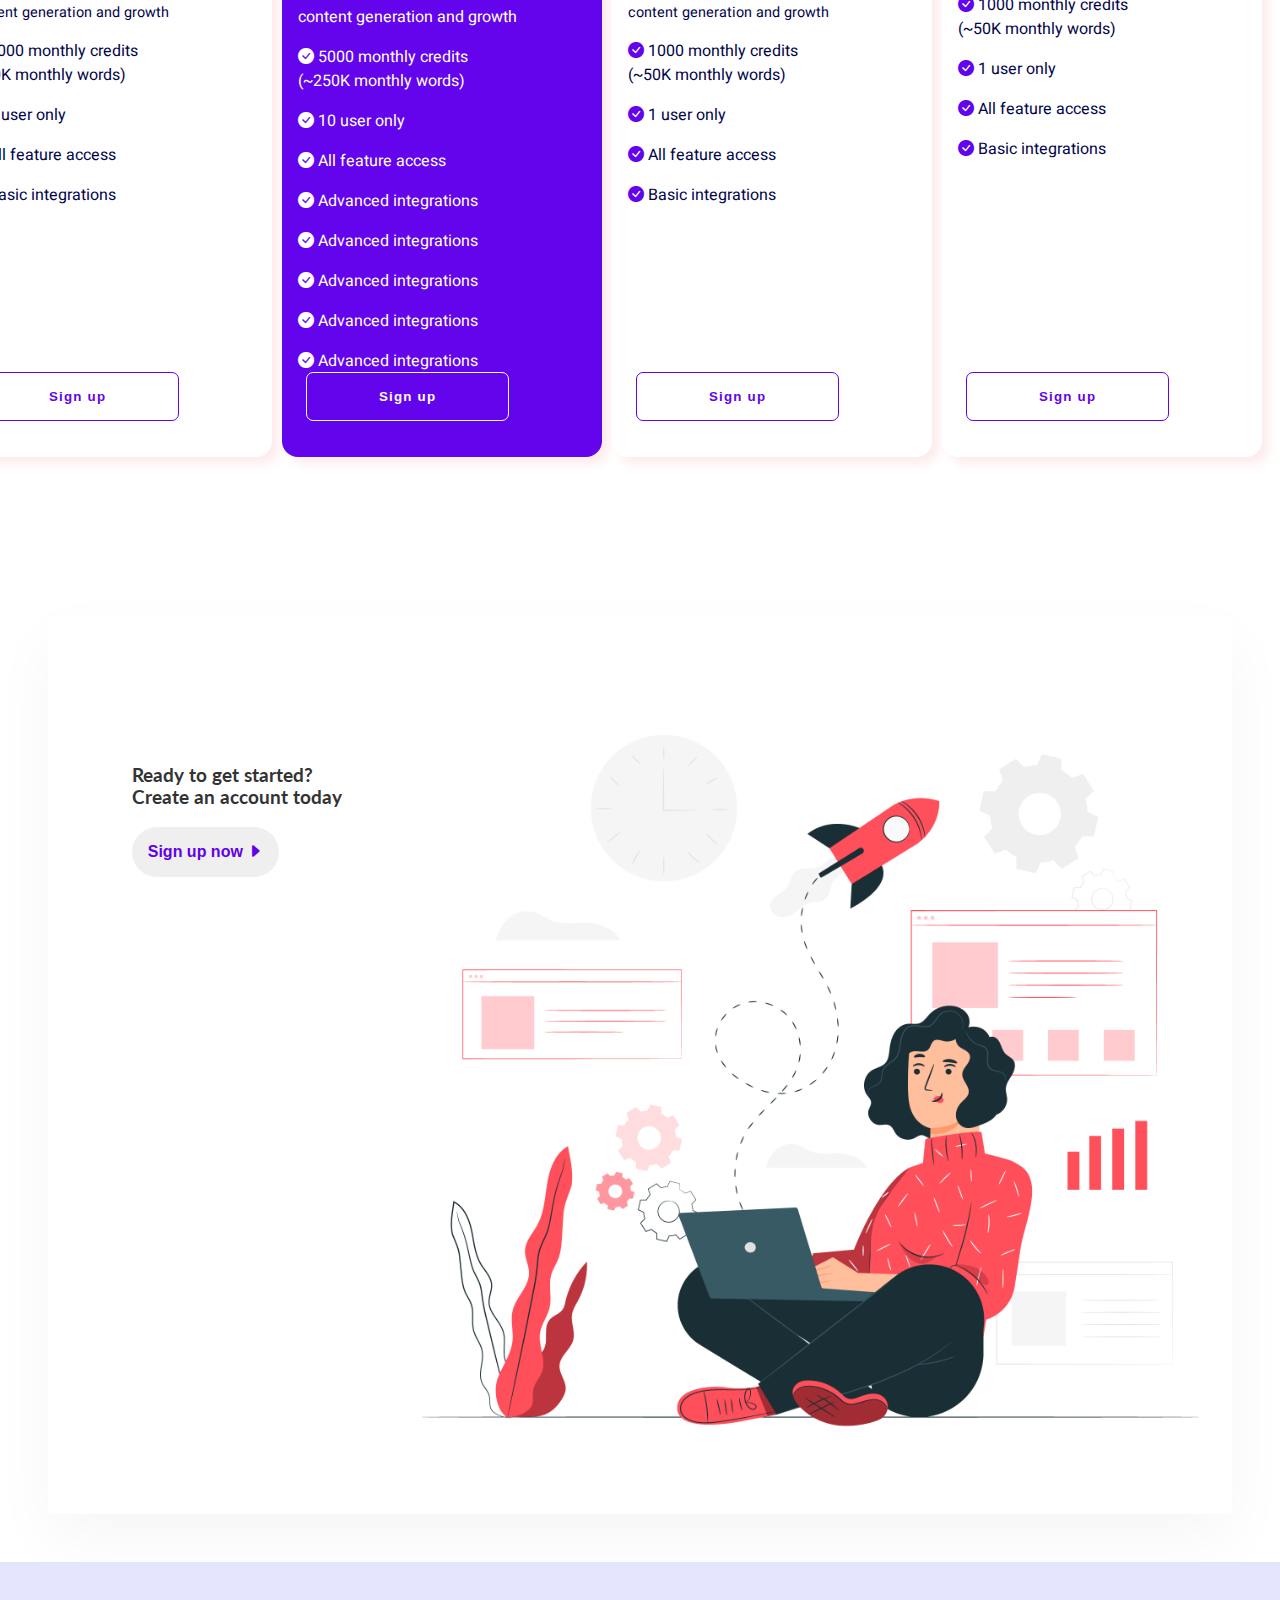
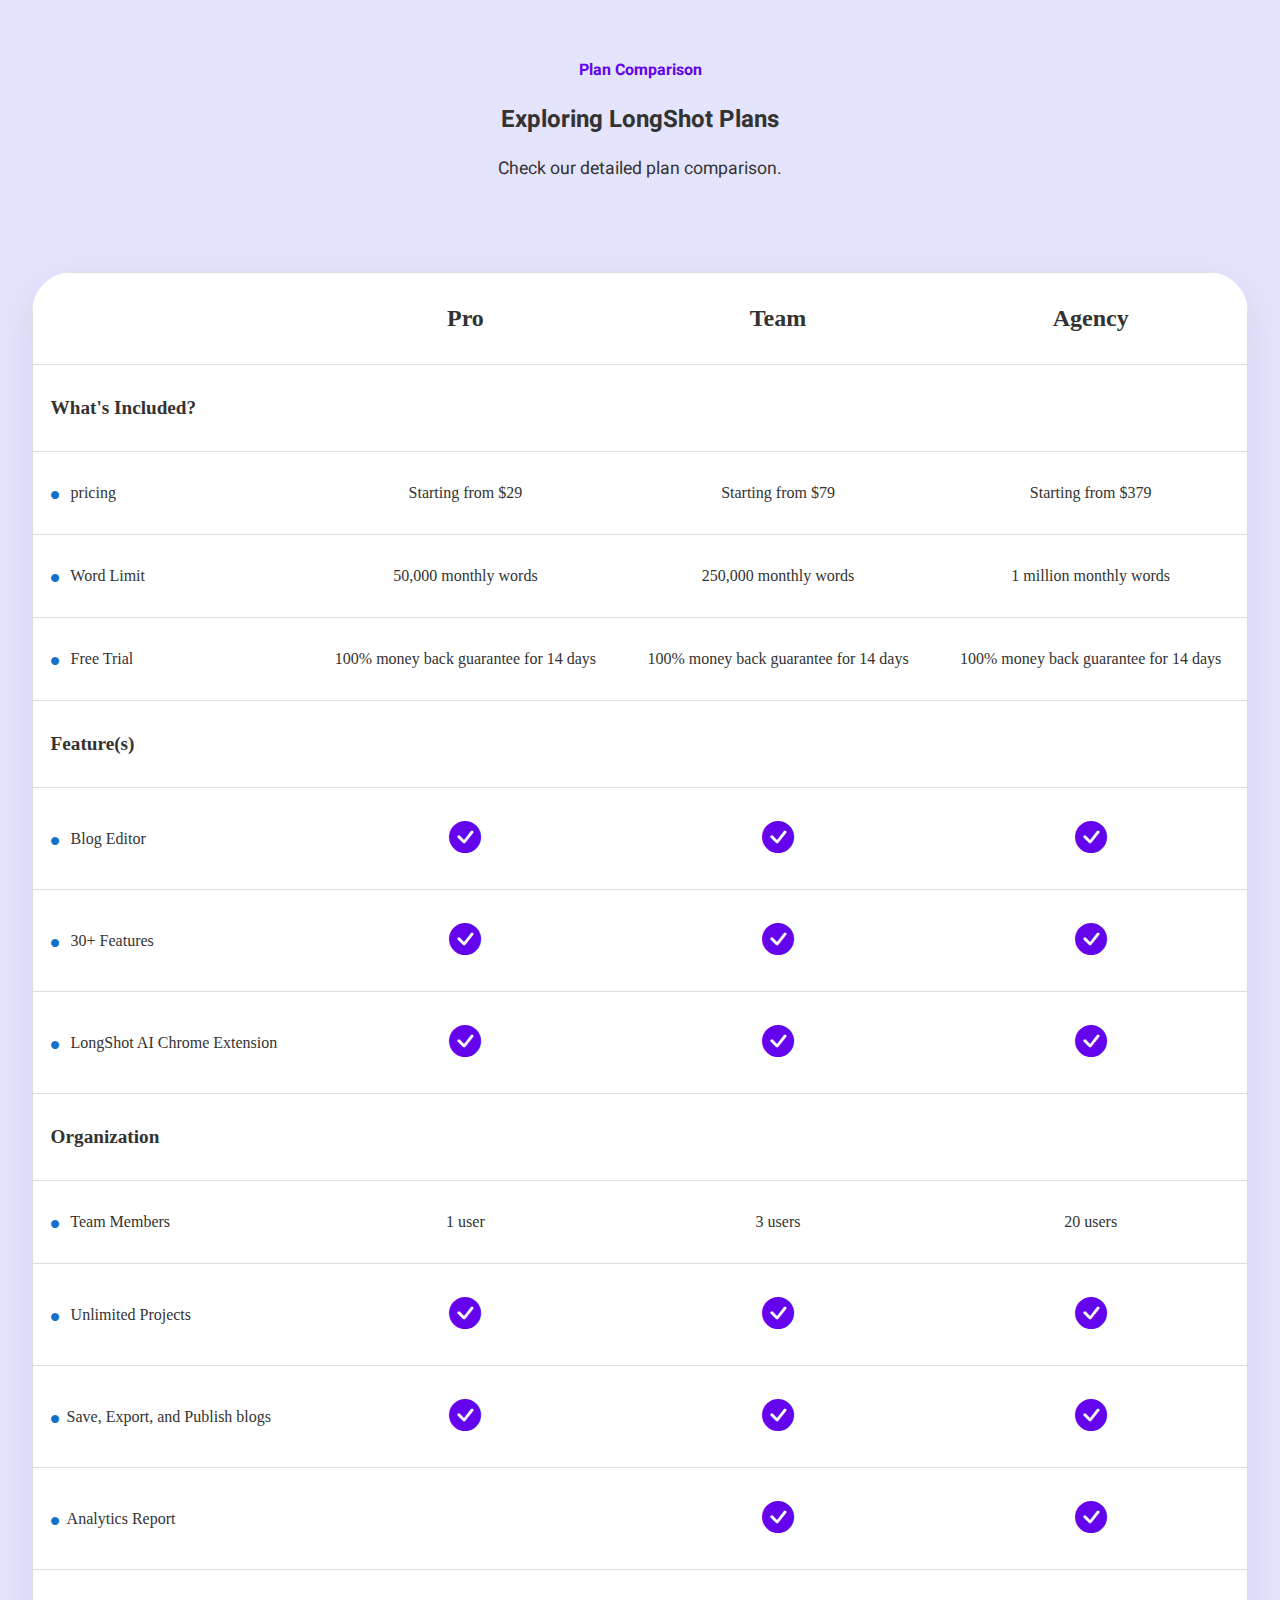
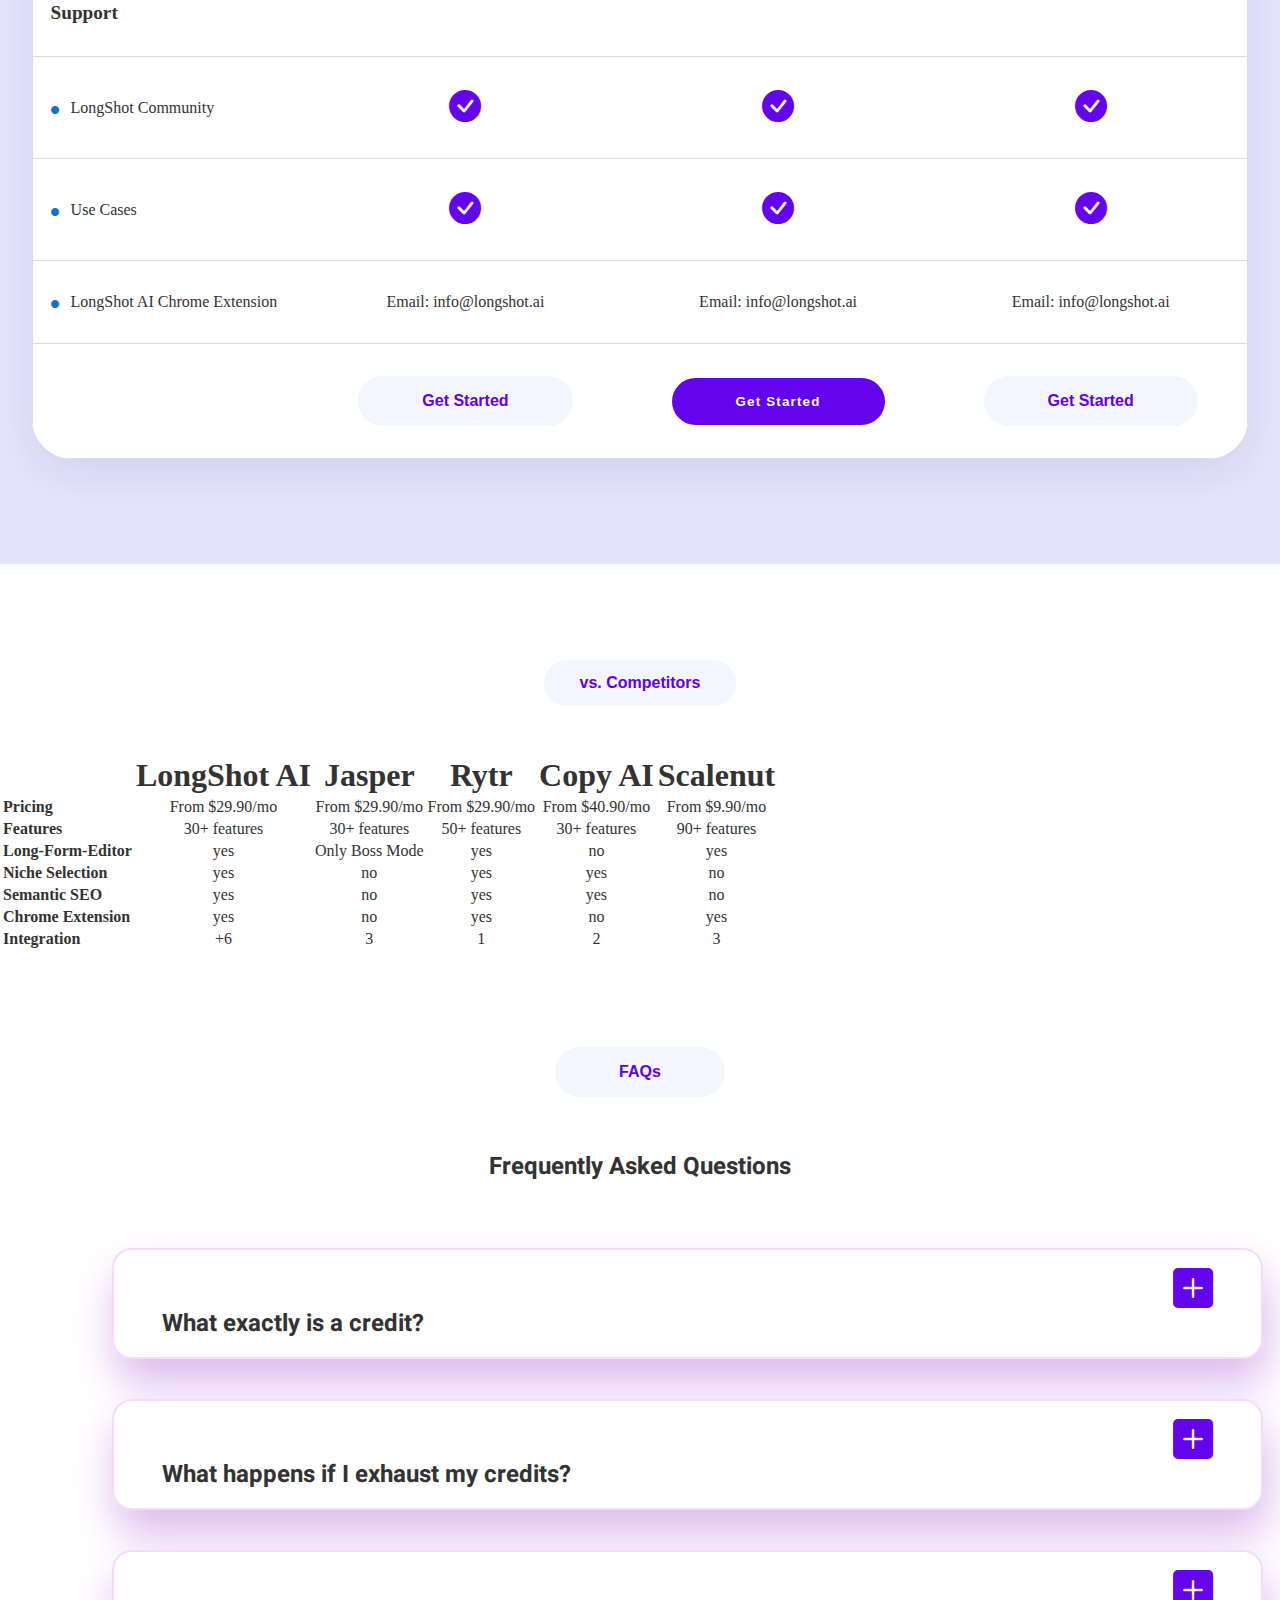
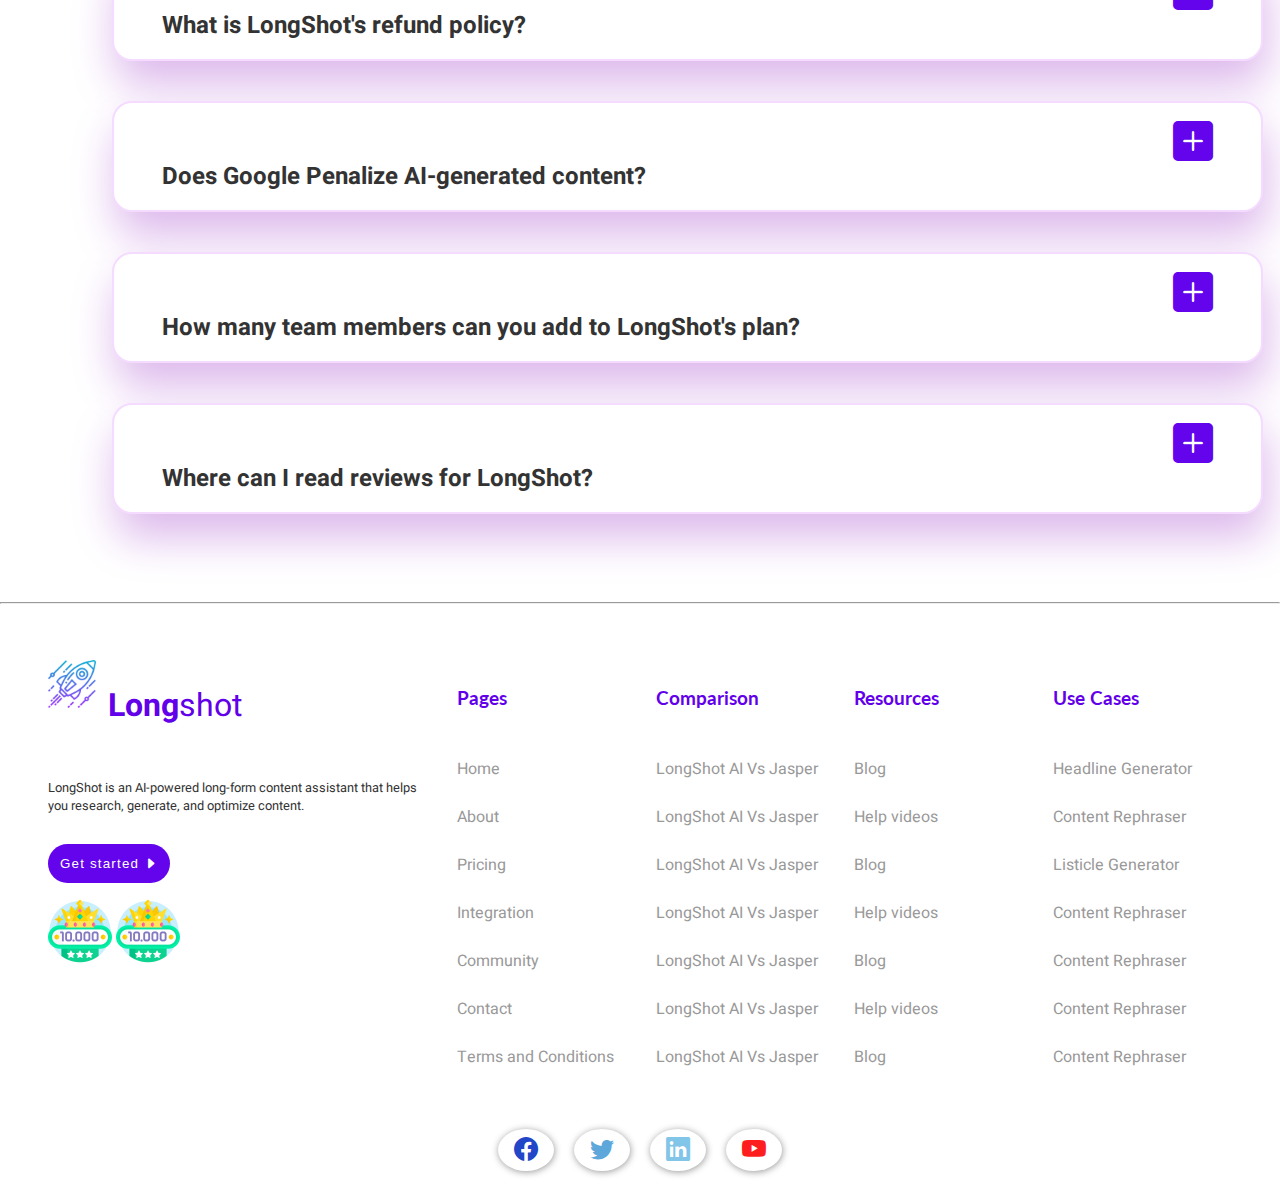
<file: pricing.html>
<!DOCTYPE html>
<html lang="en">
  <head>
    <meta charset="UTF-8" />
    <meta http-equiv="X-UA-Compatible" content="IE=edge" />
    <meta name="viewport" content="width=device-width, initial-scale=1.0" />
    <title>pricing</title>
    <!-- fonts -->
    <link
      href="https://fonts.googleapis.com/css2?family=Heebo:wght@500&family=Lato&family=Montserrat&display=swap"
      rel="stylesheet"
    />
    <!-- bootstrap stylesheet -->
    <link
      href="https://cdn.jsdelivr.net/npm/bootstrap@5.2.0/dist/css/bootstrap.min.css"
      rel="stylesheet"
      integrity="sha384-gH2yIJqKdNHPEq0n4Mqa/HGKIhSkIHeL5AyhkYV8i59U5AR6csBvApHHNl/vI1Bx"
      crossorigin="anonymous"
    />
    <!-- css stylesheet -->
    <link rel="stylesheet" href="css/styles.css" />
    <link rel="stylesheet" href="css/camparison.css" />
    <link rel="stylesheet" href="css/features.css" />
    <link rel="stylesheet" href="css/pricing.css" />
    <!-- favicon icons.com -->
    <link rel="icon" href="images/rocket.png" />
    <!-- bootstrap icons.com -->
    <link
      rel="stylesheet"
      href="https://cdn.jsdelivr.net/npm/bootstrap-icons@1.9.1/font/bootstrap-icons.css"
    />
    <!-- java Script -->
    <script
      src="https://cdn.jsdelivr.net/npm/@popperjs/core@2.11.5/dist/umd/popper.min.js"
      integrity="sha384-Xe+8cL9oJa6tN/veChSP7q+mnSPaj5Bcu9mPX5F5xIGE0DVittaqT5lorf0EI7Vk"
      crossorigin="anonymous"
    ></script>
    <script
      src="https://cdn.jsdelivr.net/npm/bootstrap@5.2.0/dist/js/bootstrap.min.js"
      integrity="sha384-ODmDIVzN+pFdexxHEHFBQH3/9/vQ9uori45z4JjnFsRydbmQbmL5t1tQ0culUzyK"
      crossorigin="anonymous"
    ></script>
  </head>
  <body>
    <section id="navigation-bar-section">
      <nav class="navbar navbar-expand-lg">
        <div class="container">
          <h1>
            <a class="navbar-brand longshot-logo" href="index.html">
              <img
                class="longshot-logo bottom-section-img"
                src="images/rocket.png"
                alt=""
              />LONG<span class="shot">SHOT</span></a
            >
          </h1>
          <button
            class="navbar-toggler nav-toggler"
            type="button"
            data-bs-toggle="collapse"
            data-bs-target="#navbarNav"
            aria-controls="navbarNav"
            aria-expanded="false"
            aria-label="Toggle navigation"
          >
            <span class="navbar-toggler-icon nav-toggler2"></span>
          </button>
          <div class="collapse navbar-collapse" id="navbarNav">
            <div class="navigation-bar-text">
              <ul class="navbar-nav ms-auto">
                <li class="nav-item">
                  <a
                    class="nav-link features nav-small-text"
                    href="features.html"
                    >Features</a
                  >
                </li>
                <li class="nav-item">
                  <a class="nav-link pricing nav-small-text" href="pricing.html"
                    >Pricing</a
                  >
                </li>
                <li class="nav-item dropdown">
                  <a
                    class="nav-link dropdown-toggle resources nav-small-text"
                    href="#"
                    role="button"
                    data-bs-toggle="dropdown"
                    aria-expanded="false"
                    >Resources</a
                  >
                  <ul class="dropdown-menu nav-bar-menu">
                    <li>
                      <a class="dropdown-item nav-bar-menu-text" href="#"
                        >Blogs</a
                      >
                    </li>
                    <li>
                      <a class="dropdown-item nav-bar-menu-text" href="#"
                        >HelpDeck</a
                      >
                    </li>
                    <li>
                      <a class="dropdown-item nav-bar-menu-text" href="#"
                        >Help Videos</a
                      >
                    </li>
                    <li>
                      <a class="dropdown-item nav-bar-menu-text" href="#"
                        >Become An Affliate</a
                      >
                    </li>
                  </ul>
                </li>
                <li class="nav-item">
                  <a
                    class="nav-link comparison nav-small-text"
                    href="comparison.html"
                    >Comparison</a
                  >
                </li>
                <div class="login">
                  <a href="#"
                    ><button
                      type="button"
                      class="btn btn-primary btn-lg login-btn"
                    >
                      <span class="login-text">Login</span
                      ><i class="bi bi-caret-right-fill login-"></i></button
                  ></a>
                </div>
              </ul>
            </div>
          </div>
        </div>
      </nav>
    </section>

    <!-- PRICING PAGE TOP SECTION -->

    <section id="pricing-page-top-section">
      <div class="container">
        <div class="pp-top-text-div">
          <h1 class="pp-top-text">Create Helpful SEO Content</h1>
          <p class="pp-top-sm-text">Loved by Humans and Search Engines alike</p>
        </div>
        <div class="pp-top-grid-main-div">
          <div class="pp-top-grid-icon-div">
            <i class="bi bi-vector-pen pp-top-grid-icon"></i>
          </div>
          <div class="pp-top-grid-icon-div">
            <i class="bi bi-clock-history pp-top-grid-icon"></i>
          </div>
          <div class="pp-top-grid-icon-div">
            <i class="bi bi-puzzle-fill pp-top-grid-icon"></i>
          </div>
          <div class="pp-top-grid-sm-text-div">
            <p class="pp-top-grid-sm-text">Goodbye Writer's Block</p>
          </div>
          <div class="pp-top-grid-sm-text-div">
            <p class="pp-top-grid-sm-text">
              SEO Content Creation but 5X Faster
            </p>
          </div>
          <div class="pp-top-grid-sm-text-div">
            <p class="pp-top-grid-sm-text">
              Play Tag Team on any Content Piece
            </p>
          </div>
        </div>

        <div class="pp-top-btn-div">
          <button class="pp-top-btn pp-btn-1 purple-btn">Yearly</button>
          <button class="pp-top-btn pp-btn-2 ash-btn">Monthly</button>
        </div>
      </div>
    </section>

    <!-- PRICING CARD -->

    <section id="pricing-card">
      <div class="container">
        <div class="pricing-card-grid-main-div">
          <div class="card pricing-card-grid pc-grid1">
            <div class="card-body">
              <h5 class="card-title pricing-card-grid-title">Pro</h5>
              <h6 class="card-subtitle mb-2 pricing-card-subtitle-text">
                $29 <span class="pricing-card-sm-subtitle-text">/ Month</span>
              </h6>
              <p class="card-text pricing-card-sm-text">
                For freelancers who wish to maximize content generation and
                growth
              </p>
              <div class="pricing-card-list-item-div">
                <p class="pricing-card-list-item">
                  <i class="bi bi-check-circle-fill"></i> 1000 monthly credits
                  <br />(~50K monthly words)
                </p>
                <p class="pricing-card-list-item">
                  <i class="bi bi-check-circle-fill"></i> 1 user only
                </p>
                <p class="pricing-card-list-item">
                  <i class="bi bi-check-circle-fill"></i> All feature access
                </p>
                <p class="pricing-card-list-item">
                  <i class="bi bi-check-circle-fill"></i> Basic integrations
                </p>
              </div>
              <button class="purple-btn pricing-card-btn">Sign up</button>
            </div>
          </div>
          <div class="card pricing-card-grid pc-grid2">
            <div class="card-body">
              <h5 class="card-title pricing-card-grid-title2">Team</h5>
              <h6 class="card-subtitle mb-2 pricing-card-subtitle-text2">
                $79 <span class="pricing-card-sm-subtitle-text">/ Month</span>
              </h6>
              <p class="card-text pricing-card-sm-text2">
                For freelancers who wish to maximize content generation and
                growth
              </p>
              <div class="pricing-card-list-item-div2">
                <p class="pricing-card-list-item">
                  <i class="bi bi-check-circle-fill grid2-icon"></i> 5000
                  monthly credits <br />(~250K monthly words)
                </p>
                <p class="pricing-card-list-item">
                  <i class="bi bi-check-circle-fill grid2-icon"></i> 10 user
                  only
                </p>
                <p class="pricing-card-list-item">
                  <i class="bi bi-check-circle-fill grid2-icon"></i> All feature
                  access
                </p>
                <p class="pricing-card-list-item">
                  <i class="bi bi-check-circle-fill grid2-icon"></i> Advanced
                  integrations
                </p>
                <p class="pricing-card-list-item">
                  <i class="bi bi-check-circle-fill grid2-icon"></i> Advanced
                  integrations
                </p>
                <p class="pricing-card-list-item">
                  <i class="bi bi-check-circle-fill grid2-icon"></i> Advanced
                  integrations
                </p>
                <p class="pricing-card-list-item">
                  <i class="bi bi-check-circle-fill grid2-icon"></i> Advanced
                  integrations
                </p>
                <p class="pricing-card-list-item">
                  <i class="bi bi-check-circle-fill grid2-icon"></i> Advanced
                  integrations
                </p>
              </div>
              <button class="purple-btn pricing-card-btn pc-btn">
                Sign up
              </button>
            </div>
          </div>
          <div class="card pricing-card-grid pc-grid3">
            <div class="card-body">
              <h5 class="card-title pricing-card-grid-title">Agency</h5>
              <h6 class="card-subtitle mb-2 pricing-card-subtitle-text">
                $379 <span class="pricing-card-sm-subtitle-text">/ Month</span>
              </h6>
              <p class="card-text pricing-card-sm-text">
                For freelancers who wish to maximize content generation and
                growth
              </p>
              <div class="pricing-card-list-item-div">
                <p class="pricing-card-list-item">
                  <i class="bi bi-check-circle-fill"></i> 1000 monthly credits
                  <br />(~50K monthly words)
                </p>
                <p class="pricing-card-list-item">
                  <i class="bi bi-check-circle-fill"></i> 1 user only
                </p>
                <p class="pricing-card-list-item">
                  <i class="bi bi-check-circle-fill"></i> All feature access
                </p>
                <p class="pricing-card-list-item">
                  <i class="bi bi-check-circle-fill"></i> Basic integrations
                </p>
              </div>
              <button class="purple-btn pricing-card-btn">Sign up</button>
            </div>
          </div>
          <div class="card pricing-card-grid pc-grid4">
            <div class="card-body">
              <h5 class="card-title pricing-card-grid-title">Custom</h5>
              <h6 class="card-subtitle mb-2 pricing-card-subtitle-text-contact">
                Contact Us
              </h6>
              <p class="card-text pricing-card-sm-text">
                For freelancers who wish to maximize content generation and
                growth
              </p>
              <div class="pricing-card-list-item-div">
                <p class="pricing-card-list-item">
                  <i class="bi bi-check-circle-fill"></i> 1000 monthly credits
                  <br />(~50K monthly words)
                </p>
                <p class="pricing-card-list-item">
                  <i class="bi bi-check-circle-fill"></i> 1 user only
                </p>
                <p class="pricing-card-list-item">
                  <i class="bi bi-check-circle-fill"></i> All feature access
                </p>
                <p class="pricing-card-list-item">
                  <i class="bi bi-check-circle-fill"></i> Basic integrations
                </p>
              </div>
              <button class="purple-btn pricing-card-btn">Sign up</button>
            </div>
          </div>
        </div>
      </div>
    </section>

    <section id="bottom-feature-section">
      <div class="use-cases-inner-grid2 container bottom-feature-section-grid">
        <div class="use-cases-inner-grid3-text-btn uc-ingrid2-1">
          <div class="use-cases-inner-grid-text-btn use-cases-inner-grid-item">
            <h3 class="use-cases-inner-grid3-text">
              Ready to get started? <br />
              Create an account today
            </h3>
            <button class="use-cases-btn" type="button" name="button">
              Sign up now <i class="bi bi-caret-right-fill"></i>
            </button>
          </div>
        </div>
        <div class="use-cases-inner-grid-illustration-div uc-ingrid2-2">
          <img
            class="use-cases-inner-grid-illustration2 use-cases-inner-grid-item"
            src="images/illustration2.jpg"
            alt=""
          />
        </div>
      </div>
    </section>

    <!-- PLAN COMPARISON -->
    <section id="plan-comparison">
      <div class="container-fluid">
        <div class="plan-comp-top-text-div">
          <p class="plan-comp-top-sm-text">Plan Comparison</p>
          <h2 class="plan-comp-top-header-text">Exploring LongShot Plans</h2>
          <p class="plan-comp-top-sm-text2">
            Check our detailed plan comparison.
          </p>
        </div>

        <div class="plan-comp-table-div">
          <table class="plan-comp-table">
            <thead class="plan-comp-table-head">
              <tr>
                <th></th>
                <th>Pro</th>
                <th>Team</th>
                <th>Agency</th>
              </tr>
            </thead>
            <tbody>
              <tr>
                <th class="tbody-th-main">What's Included?</th>
                <td></td>
                <td></td>
                <td></td>
              </tr>
              <tr>
                <th class="tbody-th">
                  <i class="bi bi-circle-fill"></i> pricing
                </th>
                <td>Starting from $29</td>
                <td>Starting from $79</td>
                <td>Starting from $379</td>
              </tr>
              <tr>
                <th class="tbody-th">
                  <i class="bi bi-circle-fill"></i> Word Limit
                </th>
                <td>50,000 monthly words</td>
                <td>250,000 monthly words</td>
                <td>1 million monthly words</td>
              </tr>
              <tr>
                <th class="tbody-th">
                  <i class="bi bi-circle-fill"></i> Free Trial
                </th>
                <td>100% money back guarantee for 14 days</td>
                <td>100% money back guarantee for 14 days</td>
                <td>100% money back guarantee for 14 days</td>
              </tr>
              <tr>
                <th class="tbody-th-main">Feature(s)</th>
                <td></td>
                <td></td>
                <td></td>
              </tr>
              <tr>
                <th class="tbody-th">
                  <i class="bi bi-circle-fill"></i> Blog Editor
                </th>
                <td><i class="bi bi-check-circle-fill"></i></td>
                <td><i class="bi bi-check-circle-fill"></i></td>
                <td><i class="bi bi-check-circle-fill"></i></td>
              </tr>
              <tr>
                <th class="tbody-th">
                  <i class="bi bi-circle-fill"></i> 30+ Features
                </th>
                <td><i class="bi bi-check-circle-fill"></i></td>
                <td><i class="bi bi-check-circle-fill"></i></td>
                <td><i class="bi bi-check-circle-fill"></i></td>
              </tr>
              <tr>
                <th class="tbody-th">
                  <i class="bi bi-circle-fill"></i> LongShot AI Chrome Extension
                </th>
                <td><i class="bi bi-check-circle-fill"></i></td>
                <td><i class="bi bi-check-circle-fill"></i></td>
                <td><i class="bi bi-check-circle-fill"></i></td>
              </tr>
              <tr>
                <th class="tbody-th-main">Organization</th>
                <td></td>
                <td></td>
                <td></td>
              </tr>
              <tr>
                <th class="tbody-th">
                  <i class="bi bi-circle-fill"></i> Team Members
                </th>
                <td>1 user</td>
                <td>3 users</td>
                <td>20 users</td>
              </tr>
              <tr>
                <th class="tbody-th">
                  <i class="bi bi-circle-fill"></i> Unlimited Projects
                </th>
                <td><i class="bi bi-check-circle-fill"></i></td>
                <td><i class="bi bi-check-circle-fill"></i></td>
                <td><i class="bi bi-check-circle-fill"></i></td>
              </tr>
              <tr>
                <th class="tbody-th">
                  <i class="bi bi-circle-fill"></i>Save, Export, and Publish
                  blogs
                </th>
                <td><i class="bi bi-check-circle-fill"></i></td>
                <td><i class="bi bi-check-circle-fill"></i></td>
                <td><i class="bi bi-check-circle-fill"></i></td>
              </tr>
              <tr>
                <th class="tbody-th">
                  <i class="bi bi-circle-fill"></i>Analytics Report
                </th>
                <td></td>
                <td><i class="bi bi-check-circle-fill"></i></td>
                <td><i class="bi bi-check-circle-fill"></i></td>
              </tr>
              <tr>
                <th class="tbody-th-main">Support</th>
                <td></td>
                <td></td>
                <td></td>
              </tr>
              <tr>
                <th class="tbody-th">
                  <i class="bi bi-circle-fill"></i> LongShot Community
                </th>
                <td><i class="bi bi-check-circle-fill"></i></td>
                <td><i class="bi bi-check-circle-fill"></i></td>
                <td><i class="bi bi-check-circle-fill"></i></td>
              </tr>
              <tr>
                <th class="tbody-th">
                  <i class="bi bi-circle-fill"></i>
                  Use Cases
                </th>
                <td><i class="bi bi-check-circle-fill"></i></td>
                <td><i class="bi bi-check-circle-fill"></i></td>
                <td><i class="bi bi-check-circle-fill"></i></td>
              </tr>
              <tr>
                <th class="tbody-th">
                  <i class="bi bi-circle-fill"></i> LongShot AI Chrome Extension
                </th>
                <td>Email: info@longshot.ai</td>
                <td>Email: info@longshot.ai</td>
                <td>Email: info@longshot.ai</td>
              </tr>
              <tr>
                <th class="tbody-th"></th>
                <td>
                  <button class="ash-btn tbody-btn">Get Started</button>
                </td>
                <td>
                  <button class="purple-btn tbody-btn2">Get Started</button>
                </td>
                <td>
                  <button class="ash-btn tbody-btn">Get Started</button>
                </td>
              </tr>
            </tbody>
          </table>
        </div>
      </div>
    </section>

    <!-- COMPARISON TABLE -->

    <section id="camprison-table">
      <div class="container">
        <div class="comp-table-top-btn-div pricing-comp-btn-div">
          <button class="ash-btn pricing-comp-btn">vs. Competitors</button>
        </div>

        <div class="table-responsive">
          <table class="table table-bordered comp-table">
            <thead>
              <tr class="comp-table-head-item">
                <th scope="col"></th>
                <th scope="col">LongShot AI</th>
                <th scope="col">Jasper</th>
                <th scope="col">Rytr</th>
                <th scope="col">Copy AI</th>
                <th scope="col">Scalenut</th>
              </tr>
            </thead>
            <tbody class="comp-table-body">
              <tr class="comp-table-body-item">
                <th class="comp-table-body-head" scope="row">Pricing</th>
                <td>From $29.90/mo</td>
                <td>From $29.90/mo</td>
                <td>From $29.90/mo</td>
                <td>From $40.90/mo</td>
                <td>From $9.90/mo</td>
              </tr>
              <tr class="comp-table-body-item">
                <th class="comp-table-body-head" scope="row">Features</th>
                <td>30+ features</td>
                <td>30+ features</td>
                <td>50+ features</td>
                <td>30+ features</td>
                <td>90+ features</td>
              </tr>
              <tr class="comp-table-body-item">
                <th class="comp-table-body-head" scope="row">
                  Long-Form-Editor
                </th>
                <td>yes</td>
                <td>Only Boss Mode</td>
                <td>yes</td>
                <td>no</td>
                <td>yes</td>
              </tr>
              <tr class="comp-table-body-item">
                <th class="comp-table-body-head" scope="row">
                  Niche Selection
                </th>
                <td>yes</td>
                <td>no</td>
                <td>yes</td>
                <td>yes</td>
                <td>no</td>
              </tr>
              <tr class="comp-table-body-item">
                <th class="comp-table-body-head" scope="row">Semantic SEO</th>
                <td>yes</td>
                <td>no</td>
                <td>yes</td>
                <td>yes</td>
                <td>no</td>
              </tr>
              <tr class="comp-table-body-item">
                <th class="comp-table-body-head" scope="row">
                  Chrome Extension
                </th>
                <td>yes</td>
                <td>no</td>
                <td>yes</td>
                <td>no</td>
                <td>yes</td>
              </tr>
              <tr class="comp-table-body-item">
                <th class="comp-table-body-head" scope="row">Integration</th>
                <td>+6</td>
                <td>3</td>
                <td>1</td>
                <td>2</td>
                <td>3</td>
              </tr>
            </tbody>
          </table>
        </div>
      </div>
    </section>

    <!-- FAQ SECTION -->

    <section id="faq">
      <div class="container">
        <div class="pricing-faq-btn-div">
          <button class="ash-btn faq-btn">FAQs</button>
        </div>
        <div class="faq-top-header-div">
          <h2>Frequently Asked Questions</h2>
        </div>
        <div class="faq-grid-main-div">
          <div class="faq-grid-inner-div">
            <div class="faq-grid-inner-text-div">
              <p class="faq-grid-inner-text">What exactly is a credit?</p>
            </div>
            <div class="faq-grid-inner-icon-div">
              <i class="bi bi-plus-square-fill faq-grid-inner-icon"></i>
            </div>
          </div>
          <div class="faq-grid-inner-div">
            <div class="faq-grid-inner-text-div">
              <p class="faq-grid-inner-text">
                What happens if I exhaust my credits?
              </p>
            </div>
            <div class="faq-grid-inner-icon-div">
              <i class="bi bi-plus-square-fill faq-grid-inner-icon"></i>
            </div>
          </div>
          <div class="faq-grid-inner-div">
            <div class="faq-grid-inner-text-div">
              <p class="faq-grid-inner-text">
                What is LongShot's refund policy?
              </p>
            </div>
            <div class="faq-grid-inner-icon-div">
              <i class="bi bi-plus-square-fill faq-grid-inner-icon"></i>
            </div>
          </div>
          <div class="faq-grid-inner-div">
            <div class="faq-grid-inner-text-div">
              <p class="faq-grid-inner-text">
                Does Google Penalize AI-generated content?
              </p>
            </div>
            <div class="faq-grid-inner-icon-div">
              <i class="bi bi-plus-square-fill faq-grid-inner-icon"></i>
            </div>
          </div>
          <div class="faq-grid-inner-div">
            <div class="faq-grid-inner-text-div">
              <p class="faq-grid-inner-text">
                How many team members can you add to LongShot's plan?
              </p>
            </div>
            <div class="faq-grid-inner-icon-div">
              <i class="bi bi-plus-square-fill faq-grid-inner-icon"></i>
            </div>
          </div>
          <div class="faq-grid-inner-div">
            <div class="faq-grid-inner-text-div">
              <p class="faq-grid-inner-text">
                Where can I read reviews for LongShot?
              </p>
            </div>
            <div class="faq-grid-inner-icon-div">
              <i class="bi bi-plus-square-fill faq-grid-inner-icon"></i>
            </div>
          </div>
        </div>
      </div>
    </section>

    <!-- BOTTOM SECTION -->
    <hr />
    <section id="bottom-section">
      <div class="bs-grid">
        <div class="bottom-section-grid1 bs-grid1">
          <div class="bottom-section-longshot-grid-div">
            <img
              class="longshot-logo bottom-section-img"
              src="images/rocket.png"
              alt=""
            />
            <h1 class="bottom-section-header">
              Long<span class="shot">shot</span>
            </h1>
          </div>
          <div class="bottom-section-longshot-small-text-btn-div">
            <p class="bottom-section-longshot-small-text-btn">
              LongShot is an AI-powered long-form content assistant that helps
              you research, generate, and optimize content.
            </p>
            <button
              class="purple-btn bottom-section-btn"
              type="button"
              name="button"
            >
              Get started <i class="bi bi-caret-right-fill"></i>
            </button>
          </div>
          <div class="winner-png-div">
            <img class="winner-png" src="images/winner.png" alt="" />
            <img class="winner-png" src="images/winner.png" alt="" />
          </div>
        </div>

        <div class="bottom-section-grid-div bs-grid2">
          <h3 class="bottom-section-grid-header">Pages</h3>
          <div class="bottom-section-grid-small-text">
            <p>Home</p>
            <p>About</p>
            <p>Pricing</p>
            <p>Integration</p>
            <p>Community</p>
            <p>Contact</p>
            <p>Terms and Conditions</p>
          </div>
        </div>

        <div class="bottom-section-grid-div bs-grid3">
          <h3 class="bottom-section-grid-header">Comparison</h3>
          <div class="bottom-section-grid-small-text">
            <p>LongShot AI Vs Jasper</p>
            <p>LongShot AI Vs Jasper</p>
            <p>LongShot AI Vs Jasper</p>
            <p>LongShot AI Vs Jasper</p>
            <p>LongShot AI Vs Jasper</p>
            <p>LongShot AI Vs Jasper</p>
            <p>LongShot AI Vs Jasper</p>
          </div>
        </div>

        <div class="bottom-section-grid-div bs-grid4">
          <h3 class="bottom-section-grid-header">Resources</h3>

          <div class="bottom-section-grid-small-text">
            <p>Blog</p>
            <p>Help videos</p>
            <p>Blog</p>
            <p>Help videos</p>
            <p>Blog</p>
            <p>Help videos</p>
            <p>Blog</p>
          </div>
        </div>

        <div class="bottom-section-grid-div bs-grid5">
          <h3 class="bottom-section-grid-header">Use Cases</h3>
          <div class="bottom-section-grid-small-text">
            <p>Headline Generator</p>
            <p>Content Rephraser</p>
            <p>Listicle Generator</p>
            <p>Content Rephraser</p>
            <p>Content Rephraser</p>
            <p>Content Rephraser</p>
            <p>Content Rephraser</p>
          </div>
        </div>
      </div>
      <div class="social-links">
        <div class="sl-icon-div">
          <i class="bi bi-facebook sl-icon"></i>
        </div>
        <div class="sl-icon-div">
          <i class="bi bi-twitter sl-icon"></i>
        </div>
        <div class="sl-icon-div">
          <i class="bi bi-linkedin sl-icon"></i>
        </div>
        <div class="sl-icon-div">
          <i class="bi bi-youtube sl-icon"></i>
        </div>
      </div>
      <footer id="footer"></footer>
    </section>
  </body>
</html>
</file>
<file: css/styles.css>
body {
  margin: 0;
  color: #333;
  text-align: center;
}

h1,
h2 {
  font-family: "Heebo", sans-serif;
  font-weight: bolder;
}

h3,
h4,
h5,
h6 {
  font-family: "Lato", sans-serif;
  color: #333333;
}

p,
a {
  font-family: "Heebo", sans-serif;
}
input[type="email"] {
  border: none;
  width: 100%;
  height: 40px;
  padding: 0 14px;
}

/* .......Buttons......... */

.purple-btn {
  background: #6304ec;
  color: #fff;
  padding: 12px;
  letter-spacing: 1.2px;
  border-radius: 100px;
  border: none;
}

.ash-btn {
  font-weight: bold;
  border-radius: 40px;
  background-color: #f3f5ff;
  border-color: #f3f5ff;
  font-size: 1rem;
  padding: 14px 36px;
  max-width: 300px;
  border-width: 0;
  color: #6200ea;
}

/* SVG */

.svgs-div {
  box-shadow: 0.5px 1px 7px #999999;
  border-color: #fff;
  padding: 1rem;
  border-radius: 26px;
  background-color: #fff;
  width: 100px;
  margin: 0 auto 1rem auto;
}
.svgs {
  width: 3rem;
}

/* navigation-bar-section */
#navigation-bar-section {
  text-align: center;
  padding: 1.5% 7%;
  box-shadow: 0.5px 1px 9px #999999;
  position: sticky;
  top: 0;
  background-color: #fff;
  z-index: 1;
}

.longshot-logo {
  color: #6304ec;
  font-size: 2rem;
  font-family: "Heebo", sans-serif;
  letter-spacing: 3px;
}

.longshot-logo:hover {
  color: #6304ec;
  font-size: 1.98rem;
  transition: 0.5s ease;
}
.shot {
  font-weight: normal;
}

.nav-toggler {
  border-width: 0;
  border-radius: 100px;
  background-color: #fff;
}
.nav-toggler2 {
  background-color: #fff;
}

.navigation-bar-text {
  margin-left: 20%;
  font-size: 1rem;
}
.nav-small-text {
  color: #141414;
}
.nav-small-text:hover,
.nav-bar-menu-text:hover {
  color: #6304ec;
  transition: 0.3s ease;
  background-color: #fff;
}

.login-btn {
  margin-left: 15rem;
  background-color: #6304ec;
  border-color: #6304ec;
  font-size: 1rem;
  width: 6.5rem;
  border-radius: 10000000px;
}
.login-btn:hover {
  background-color: #6304ec;
  transition: 0.5s;
  width: 6.3rem;
}
.login-text {
  color: #fff;
}
.login-text:hover {
  transition: 0.5s ease;
  font-size: 0.98rem;
  text-shadow: 0 0 10px #8842e8;
}
.login- {
  font-weight: bold;
}
.login-:hover {
  transition: 0.3s ease;
  padding-left: 10px;
}

.nav-small-text {
  word-spacing: 1rem;
  text-align: center;
}

.nav-bar-menu {
  box-shadow: 0 14px 42px 0 rgb(32 36 138 / 9%);
  border-color: #fff;
  padding: 60px 20px 0 20px;
  border-radius: 26px;
  background-color: #fff;
}
.nav-bar-menu-text {
  padding-bottom: 20px;
}

@media (width < 988px) {
  .login-btn {
    margin-left: 0;
  }
}

@media (width < 765px) {
  .longshot-logo {
    font-size: 1.3rem;
    letter-spacing: 3px;
  }

  .longshot-logo:hover {
    font-size: 1rem;
  }
  .shot {
    font-weight: normal;
  }
}

/* ..........TOP PAGE.......... */
#top-section {
  background-color: #e4e4fc;
  padding-bottom: 5rem;
}
.top-page-text {
  padding-top: 180px;
  text-align: left;
}

.top-page-header-text {
  line-height: 1.5;
  font-weight: bold;
  color: #333333;
  font-size: 44px;
  letter-spacing: 2px;
}

.top-page-small-text {
  font-size: 1.15rem;
}

.top-page-video {
  padding-top: 280px;
}
.longshot-video {
  width: 100%;
}

/* .email-input{
   border-radius: 10000000px;
   border-style: solid;
    border-width: 1px;
    border-color: #eff0f6;
    font-weight: bold;
    opacity: 0.6;
    padding: 1.5rem;
} */

.email-label {
  position: relative;
  border: solid 1px;
  width: 100%;
  padding: 1rem;
  border-color: #eff0f6;
  border-radius: 100px;
  background-color: #fff;
}

.email-button {
  position: absolute;
  top: 0.7rem;
  right: 1rem;
  background: #6304ec;
  color: #fff;
  padding: 12px 25px;
  letter-spacing: 1.2px;
  border-radius: 100px;
  border: none;
  font-weight: bold;
}

.get-started-btn {
  color: #fff;
  text-decoration: none;
  position: relative;
}

.get-started-btn:hover {
  color: #fff;
  font-size: 0.9rem;
  transition: 0.5s ease;
  text-shadow: 0 0 50px #fff;
}

.archeivement {
  margin-top: 1.5rem;
  width: 160px;
}

.winner-png {
  width: 4rem;
  height: 4rem;
}

.medal-btn {
  border-color: #fa927e;
  color: #fa927e;
  padding: 5px 10px;
  text-align: left;
  line-height: 1;
  margin-left: 20px;
}

.medal-btn:hover {
  background-color: #fff;
  color: #fa927e;
}

.medal_img {
  width: 1rem;
  height: 1rem;
}
.medal-tiny-text {
  font-size: 0.5rem;
  font-weight: bold;
  color: #fa927e;
}
.medal-bold-text {
  font-weight: bold;
  font-size: 0.8rem;
  color: #fa927e;
}

@media (width < 994px) {
  .top-page-header-text {
    font-size: 36px;
    display: inline-block;
    text-align: center;
  }

  .top-page-small-text {
    font-size: 1rem;
    display: inline-block;
    text-align: center;
  }

  .top-page-video {
    padding-top: 0;
  }
  .longshot-video {
    text-align: center;
    width: 100%;
  }
  .archeivement {
    opacity: 0;
  }
}

/* ....TOP-SECTION-2........ */
#top-section-2 {
  text-align: center;
  padding-top: 2rem;
  padding-bottom: 10rem;
}

.top-section-2-special-text-div {
  margin-top: 4rem;
}
.top-section-2-text {
  font-size: 1.5rem;
}

.top-section-2-special-text {
  font-weight: bolder;
  font-size: 2rem;
}

/* BENEFITS */
#benefits {
  text-align: center;
  margin-bottom: 10rem;
}
.benefits-top-and-text {
  padding-bottom: 6rem;
  text-align: center;
}
.benefits-top-btn {
  background-color: #eff0f6;
  padding: 14px 36px;
  font-weight: bold;
  color: #6304ec;
  border-radius: 1000px;
  border-color: #fff;
  border-width: 0;
}

.benefits-top-header {
  margin-top: 1rem;
  word-spacing: 2px;
}
/*
BENEFITS-GRID */

.benefits-grid {
  padding: 0 6rem 6rem;
  text-align: center;
  display: grid;
  grid-template-columns: repeat(2, 1fr);
  grid-template-rows: repeat(4, minmax(150px, auto));
  grid-gap: 40px;
}
.benefits-grid-text {
  line-height: 2;
  text-align: left;
}
.benefits-grid-icon-and-text {
  margin-left: 1rem;
}
.benefits-icon {
  color: #6200ea;
  width: 30px;
  height: 30px;
  border-radius: 9px;
}

/* .benefits-grid-btn{
  background-color:#6304EC;
  font-weight: bold;
  border-radius: 1000px;
  border-color: #6304EC;
  color: #fff;
  height: 25px;
  width: 30px;
  line-height: 0;
  text-align: center;

} */
/* .benefits-grid-icon-and-text{
  margin-left: 1rem; */
/* } */

.benefits-grid-img {
  width: 100%;
}

/* ..................... */

.buttom-benefits {
  /* background-color: #6200ea; */
  text-align: center;
}
.buttom-benefits-column {
  margin-bottom: 3rem;
}

.buttom-benefits-columns-text {
  font-size: 3.5rem;
  font-weight: bold;
  color: #0b0a33;
  line-height: 1;
}
.buttom-benefits-columns-text2 {
  color: #4457ff;
  font-size: 3.5rem;
  font-weight: bold;
}
.buttom-benefits-columns-text3 {
  color: #ff5f85;
  font-size: 3.5rem;
  font-weight: bold;
}
.buttom-benefits-columns-text4 {
  color: #ffc147;
  font-size: 3.5rem;
  font-weight: bold;
}
.buttom-benefits-columns-sm-text {
  color: #0b0a33;
  font-weight: bold;
  font-size: 1.5rem;
}
/* .................. */

.buttom-benefit-grid {
  text-align: center;
  background-color: #6200ea;
  margin: 0 6rem;
  padding: 7rem 5rem;
  border-radius: 50px;
}

.buttom-benefit-css-grid {
  display: grid;
  grid-template-columns: 2fr 1fr 1fr;
  grid-gap: 40px;
}

.buttom-benefit-grid-item-text {
  color: #fff;
  font-size: 2rem;
  font-weight: bold;
  text-align: left;
  margin: 20px 30px 0 0;
}

.buttom-benefit-grid-item-text-btn1 {
  font-size: 1.3rem;
  text-align: left;
  background-color: #fff;
  border-radius: 19px;
  padding: 2rem 0.5rem 2rem 2rem;
  line-height: 1;
}

.buttom-benefit-grid-item-inner-text {
  display: inline;
  position: relative;
  margin-right: 42px;
}
.btn-icon {
  display: inline;
  position: relative;
  margin-left: 27px;
}

.buttom-benefit-grid-item-text-btn2 {
  font-size: 1.3rem;
  text-align: left;
  background-color: #8842e8;
  color: #fff;
  border-radius: 19px;
  padding: 2rem 0.5rem 2rem 2rem;
  line-height: 1;
}

@media (width < 1177px) and (width > 778px) {
  .buttom-benefit-css-grid {
    display: grid;
    grid-template-columns: repeat(2, 1fr);
    grid-gap: 40px;
    text-align: center;
    grid-template-areas:
      "bbgrid-1 bbgrid-1"
      "bbgrid-2 bbgrid-3";
  }

  .bbgrid-1 {
    grid-area: bbgrid-1;
  }
  .bbgrid-2 {
    grid-area: bbgrid-2;
    text-align: -webkit-center;
  }
  .bbgrid-3 {
    grid-area: bbgrid-3;
    text-align: -webkit-center;
  }
  .buttom-benefit-grid-item-text {
    text-align: center;
    margin: 0;
  }
}

@media (width < 777px) {
  .buttom-benefit-css-grid {
    display: grid;
    grid-template-columns: repeat(1, 1fr);
    grid-gap: 40px;
    text-align: center;
    grid-template-areas:
      "bbgrid-1 "
      "bbgrid-2 "
      "bbgrid-3 ";
  }

  .bbgrid-1 {
    grid-area: bbgrid-1;
  }
  .bbgrid-2 {
    grid-area: bbgrid-2;
    text-align: -webkit-center;
  }
  .bbgrid-3 {
    grid-area: bbgrid-3;
    text-align: -webkit-center;
  }
  .buttom-benefit-grid-item-text {
    text-align: center;
    margin: 0;
    font-size: 1.2em;
  }
  .buttom-benefit-grid-item-text-btn1 {
    font-size: 0.8em;
    text-align: center;
    border-radius: 19px;
    padding: 10px;
    line-height: 1;
  }
  .buttom-benefit-grid-item-text-btn2 {
    font-size: 0.8em;
    text-align: left;
    border-radius: 19px;
    padding: 10px;
    line-height: 1;
  }
  .btn-icon {
    margin-left: 0px;
  }
}

@media (width < 765px) {
  .benefits-grid {
    padding: 0 6rem 6rem;
    text-align: center;
    display: grid;
    grid-template-columns: repeat(1, 1fr);
    grid-gap: 40px;
    grid-template-areas:
      "bgrid-2"
      "bgrid-1"
      "bgrid-3"
      "bgrid-4"
      "bgrid-6"
      "bgrid-5"
      "bgrid-7"
      "bgrid-8";
  }
  .bgrid-1 {
    grid-area: bgrid-1;
  }
  .bgrid-2 {
    grid-area: bgrid-2;
  }
  .bgrid-3 {
    grid-area: bgrid-3;
  }
  .bgrid-4 {
    grid-area: bgrid-4;
  }
  .bgrid-5 {
    grid-area: bgrid-5;
  }
  .bgrid-6 {
    grid-area: bgrid-6;
  }
  .bgrid-7 {
    grid-area: bgrid-7;
  }
  .bgrid-8 {
    grid-area: bgrid-8;
  }
  .benefits-grid-header-text {
    text-align: center;
  }
  .benefits-grid-img-div {
    text-align: center;
  }

  .buttom-benefits-columns-text {
    font-size: 3.5em;
  }
}

/* .........FEATURES SECTION........ */
#features {
  text-align: center;
  padding: 2rem 1rem 5rem 1rem;
}

.top-features-btn {
  color: #6200ea;
  font-weight: bolder;
  border-radius: 40px;
  background-color: #f3f5ff;
  border-color: #f3f5ff;
  font-size: 1rem;
  padding: 14px 36px;
  max-width: 200px;
  border-width: 0;
}

.features-top-text {
  padding-top: 2rem;
}

.features-top-big-text {
  margin-bottom: 100px;
}

.features-top-small-text {
  font-weight: lighter;
}
/* ...................... */

.features-svgs-text-parent-div {
  margin-top: 3rem;
}

.features-svgs-img-div {
  box-shadow: 0.5px 1px 7px #999999;
  border-color: #fff;
  padding: 1rem;
  border-radius: 26px;
  background-color: #fff;
  width: 100px;
  margin: 0 auto 1rem auto;
}
.features-svgs-img {
  width: 3rem;
}

.features-svgs-big-text {
  color: #0b0a33;
  font-weight: bolder;
  font-size: 1.5rem;
}
.features-svgs-small-text {
  margin-bottom: 8rem;
  margin-left: 3rem;
  text-align: left;
  font-size: 0.9rem;
  width: 268px;
}

.bottom-features-btn {
  font-weight: normal;
  border-radius: 40px;
  background-color: #f3f5ff;
  border-color: #f3f5ff;
  font-size: 1rem;
  padding: 14px 36px;
  max-width: 300px;
  border-width: 0;
}
.bottom-features-btn-text {
  text-decoration: none;
  color: #6200ea;
}

@media (width < 682px) {
  .features-svgs-small-text {
    margin-bottom: 8rem;
    margin-right: auto;
    margin-left: auto;
    text-align: center;
    font-size: 0.9rem;
    width: 268px;
  }
}

/* ......INTEGRATIONS............ */

#integrations {
  background-color: #6200ea;
  padding: 5rem 0;
}

.top-integrations-btn {
  font-weight: bold;
  border-radius: 40px;
  background-color: #f3f5ff;
  border-color: #f3f5ff;
  font-size: 1rem;
  padding: 14px 36px;
  max-width: 300px;
  border-width: 0;
  color: #6200ea;
}

.integrations-css-grid {
  display: grid;
  grid-template-columns: repeat(2, 1fr);
  grid-template-rows: repeat(3, minmax(150px, auto));
  grid-gap: 40px;
  text-align: left;
  margin-top: 2rem;
  padding: 3rem 0 6rem 0;
}

.integrations-css-grid-top-big-text {
  color: #fff;
  font-size: 3rem;
}
.integrations-css-grid-top-small-text-div {
  margin-left: 5rem;
}
.integrations-css-grid-top-small-text {
  color: #fff;
  font-size: 1.3rem;
  font-weight: lighter;
}

.integrations-css-grid-div {
  background-color: #fff;
  padding: 2rem;
  border-radius: 10px;
}
.integrations-css-grid-img-div {
  margin-bottom: 1rem;
  display: inline-block;
}
.integrations-css-grid-img {
  width: 4.5rem;
  background-color: #f3f5ff;
  border-style: solid;
  border-width: 8px;
  border-radius: 100%;
  border-color: #f3f5ff;
}
.integrations-css-grid-title-text {
  font-weight: bolder;
  color: black;
  margin-bottom: 1rem;
}
.integrations-css-grid-small-text {
  color: #74777e;
}

@media (width < 580px) {
  .integrations-css-grid {
    display: grid;
    grid-template-columns: repeat(1, 1fr);
    grid-gap: 40px;
    text-align: left;
    margin-top: 2rem;
    padding: 3rem 0 6rem 0;
    grid-template-areas:
      "intgrid-1"
      "intgrid-2"
      "intgrid-3"
      "intgrid-4"
      "intgrid-5"
      "intgrid-6";
  }

  .intgrid-1 {
    grid-area: intgrid-1;
  }
  .intgrid-2 {
    grid-area: intgrid-2;
  }
  .intgrid-3 {
    grid-area: intgrid-3;
  }
  .intgrid-4 {
    grid-area: intgrid-4;
  }
  .intgrid-5 {
    grid-area: intgrid-5;
  }
  .intgrid-6 {
    grid-area: intgrid-6;
  }

  .integrations-css-grid-top-big-text {
    text-align: center;
  }
  .integrations-css-grid-top-small-text-div {
    margin-left: 0;
    text-align: center;
  }
}
/* ....BLOG WIZARD............. */

#blog-Wizard {
  padding: 5rem 0;
  text-align: center;
}

.blog-wizard-top-text-div {
  margin-bottom: 2rem;
  margin-top: 1rem;
}

.blog-wizard-top-text {
  font-size: 2rem;
}

.blog-wizard-css-grid {
  display: grid;
  grid-template-columns: repeat(5, 1fr);
  grid-template-rows: repeat(1, minmax(50px, auto));
  grid-gap: 30px;
  text-align: left;
  margin-top: 2rem;
  padding: 3rem 0 4rem 0;
  text-align: center;
}

.blog-wizard-css-grid-img {
  width: 4.5rem;
}
.blog-wizard-css-grid-img-div {
  box-shadow: 0.5px 1px 7px #999999;
  border-color: #fff;
  padding: 1rem;
  border-radius: 26px;
  background-color: #fff;
  width: 100px;
  margin: 0 auto 2rem auto;
}

.blog-wizard-css-grid-title-text {
  font-size: 1.5rem;
}
.blog-wizard-css-grid-small-text {
  font-size: 0.8rem;
}
.blog-wizard-btn {
  font-weight: normal;
  padding: 1.2rem;
}

@media (width < 745px) {
  .blog-wizard-css-grid {
    display: grid;
    grid-template-columns: repeat(2, 1fr);
    grid-gap: 40px;
    text-align: left;
    margin-top: 2rem;
    padding: 3rem 0 4rem 0;
    text-align: center;
    grid-template-areas:
      "bw-grid1 bw-grid2"
      "bw-grid3 bw-grid4"
      "bw-grid5 bw-grid5";
  }

  .bw-grid1 {
    grid-area: bw-grid1;
  }
  .bw-grid2 {
    grid-area: bw-grid2;
  }
  .bw-grid3 {
    grid-area: bw-grid3;
  }
  .bw-grid4 {
    grid-area: bw-grid4;
  }
  .bw-grid5 {
    grid-area: bw-grid5;
  }
}

/* ...USE CASES...... */
#use-cases {
}
.use-cases-top-big-text {
  font-size: 2rem;
  padding-bottom: 1rem;
}

.use-cases-top-text-and-btn {
  margin-bottom: 4rem;
}

.use-cases-css-grid {
  display: grid;
  grid-template-columns: repeat(1, 1fr);
  grid-template-rows: repeat(3, minmax(50px, auto));
  grid-column-gap: 20px;
  grid-row-gap: 40px;
  text-align: left;
  padding: 0 0 4rem 0;
}

.use-cases-inner-grid1 {
  display: grid;
  grid-template-columns: repeat(3, 1fr);
  grid-template-rows: repeat(1, minmax(50px, auto));
  grid-gap: 10px;
  text-align: center;
  padding: 3rem 0 1rem 0;
  width: 100%;
}

.use-cases-btn {
  color: #6200ea;
  border-color: #f3f5ff;
  border-radius: 100px;
  font-size: 1rem;
  font-weight: bold;
}
.use-cases-btn:hover {
  background-color: #f3f5ff;
  border-width: 0;
  color: #4457ff;
  transition: 0.2s ease;
}

.use-cases-inner-grid2 {
  display: grid;
  grid-template-columns: 0.5fr 1.5fr;
  grid-template-rows: repeat(1, minmax(50px, auto));
  grid-gap: 10px;
  text-align: center;
  margin-top: 2rem;
  padding: 3rem 0rem 0 3rem;
  box-shadow: 0 24px 60px 0 rgb(20 20 43 / 4%);
  border-bottom: 25px;
}

.use-cases-inner-grid-text-img {
  text-align: left;
}
.use-cases-inner-grid-img-div {
  padding: 10px;
  margin-bottom: 20px;
}

.use-cases-inner-grid-img {
  background-color: #effffd;
  display: inline-block;
  border-width: 0.5rem;
  border-style: solid;
  border-radius: 15px;
  border-color: #effffd;
}

.use-cases-inner-grid-img {
  width: 4rem;
}

.use-cases-inner-grid-text-btn {
  text-align: left;
  display: inline-block;
  padding-top: 5rem;
}
.use-cases-inner-grid-text {
  font-weight: bold;
}
.use-cases-btn {
  padding: 1rem;
  border-width: 0;
}

.use-cases-inner-grid-illustration {
  width: 100%;
}

.use-cases-inner-grid-illustration2 {
  width: 100%;
}
@media (width < 770px) {
  .use-cases-inner-grid2 {
    display: grid;
    grid-template-columns: repeat(1, 1fr);
    grid-row-gap: 20px;
    text-align: center;
    margin-top: 2rem;
    padding: 3rem;
    box-shadow: 0 24px 60px 0 rgb(20 20 43 / 4%);
    border-bottom: 25px;
    grid-template-areas:
      "uc-ingrid2-1"
      "uc-ingrid2-2";
  }

  .uc-ingrid2-1 {
    grid-area: uc-ingrid2-1;
  }
  .uc-ingrid2-2 {
    grid-area: uc-ingrid2-2;
  }
  .use-cases-inner-grid-item {
    text-align: center;
  }
}

/* ..BOTTOM SECTION......... */

#bottom-section {
}

.bs-grid {
  display: grid;
  grid-template-columns: 2fr 1fr 1fr 1fr 1fr;
  padding: 3rem;
  grid-gap: 20px;
  text-align: left;
}
.bottom-section-longshot-grid-div {
  padding-bottom: 1rem;
}
.longshot-logo {
  width: 3rem;
  padding: 0 0.5rem 0.5rem 0;
}

.bottom-section-header {
  color: #6200ea;
  display: inline-block;
}
.bottom-section-longshot-small-text-btn {
  font-size: 0.8rem;
  padding-bottom: 1rem;
  width: 388.812px;
}
.bottom-section-btn {
  margin-bottom: 1rem;
}
.bottom-section-grid-div {
  line-height: 2;
  color: #999999;
}
.bottom-section-grid-header {
  color: #6200ea;
  font-weight: bold;
  font-size: 1.2rem;
  padding-bottom: 1rem;
}

.social-links {
  letter-spacing: 1rem;
  padding-bottom: 2rem;
}
.sl-icon-div {
  display: inline-block;
}
.sl-icon {
  font-size: 1.5rem;
  box-shadow: 0.5px 1px 7px #999999;
  border-radius: 100%;
  border-width: 2rem;
  padding: 8px 0 8px 16px;
}
.bi-facebook {
  color: #2146c7;
}
.bi-twitter {
  color: #5da7db;
}
.bi-linkedin {
  color: #81c6e8;
}
.bi-youtube {
  color: #ff1e1e;
}

@media (width < 890px) {
  .bs-grid {
    display: grid;
    grid-template-columns: repeat(2, 1fr);
    padding: 3rem;
    grid-gap: 50px;
    text-align: left;
    grid-template-areas:
      "bs-grid1 bs-grid1"
      "bs-grid2 bs-grid3"
      "bs-grid4 bs-grid5";
  }
  .bs-grid1 {
    grid-area: bs-grid1;
  }
  .bs-grid2 {
    grid-area: bs-grid2;
  }
  .bs-grid3 {
    grid-area: bs-grid3;
  }
  .bs-grid4 {
    grid-area: bs-grid4;
  }
  .bs-grid5 {
    grid-area: bs-grid5;
  }

  .bottom-section-longshot-small-text-btn {
    font-size: 0.9em;
    width: 100%;
  }
}
</file>
<file: css/features.css>
/* Use-cases */

#Use-cases {
  background-color: #f3f5ff;
  padding: 7rem 0 5rem 0;
}

.top-section-main-div {
  text-align: center;
}

.header-div {
  margin-bottom: 2rem;
}
.header-text {
  font-size: 4rem;
}

.top-section-small-text {
  margin-bottom: 40px;
  color: #7a7d9c;
  display: inline-block;
  font-size: 18px;
  line-height: 28px;
  text-align: left;
  width: 50%;
  font-weight: normal;
}

.features-email-label {
  width: 50%;
}

.features-email-input {
  font-weight: bold;
  font-size: 1.2rem;
  opacity: 0.5;
  text-align: left;
  margin-right: 4rem;
  width: 100%;
}

@media (width < 993px) {
  .features-email-label {
    width: 90%;
  }
  .features-email-input {
    font-weight: bold;
    font-size: 0.9em;
    opacity: 0.5;
    text-align: left;
    margin-right: 5em;
  }
  .feature-page-btn {
    width: 40%;
    padding: 12px 20px;
  }
  .feature-page-btn-text {
    font-size: 0.8em;
  }

  .top-section-small-text {
    font-size: 1em;
    line-height: 28px;
    text-align: left;
    width: 90%;
  }
}

/* MID-SECTION */

#mid-section {
  padding: 3rem 0;
}

.mid-section-grid-main-div {
  display: grid;
  grid-template-columns: repeat(3, 1fr);
  grid-gap: 20px;
}

.mid-section-grid-sub-div {
  position: relative;
  overflow: visible;
  padding: 3rem 2rem 1rem;
  border-style: solid;
  border-radius: 19px;
  border-width: 1px;
  border-color: #eff0f6;
  box-shadow: 0 6px 12px 0 rgba(21, 21, 37, 0.04);
  text-align: left;
  width: 100%;
}

.mid-section-grid-img {
  width: 100%;
  text-align: center;
}

.mid-section-grid-text-div {
  margin-top: 2rem;
  margin-bottom: 5rem;
}
.mid-section-grid-big-text {
  margin-bottom: 3rem;
  font-size: 1.7rem;
  text-align: center;
}
.mid-section-grid-btn-div {
  text-align: center;
}
.learn-more-btn {
  border-color: #6304ec;
  padding: 0.5rem 3rem;
  color: #6304ec;
  font-weight: bold;
}

.learn-more-btn:hover {
  background-color: #6304ec;
  border-color: #6304ec;
}

@media (width < 995px) and (width > 769px) {
  .mid-section-grid-main-div {
    display: grid;
    grid-template-columns: repeat(2, 1fr);
    grid-gap: 20px;
  }
}

@media (width < 769px) {
  .mid-section-grid-main-div {
    display: grid;
    grid-template-columns: repeat(1, 1fr);
    grid-gap: 20px;
  }
  .mid-section-grid-small-text {
    text-align: center;
  }
}

/*
bottom-feature-section */

#bottom-feature-section {
  padding: 3rem;
}
</file>
<file: css/camparison.css>
#comparison-top-page {
  background-color: #e4e4fc;
  padding-bottom: 5rem;
  padding-top: 7rem;
}
.comp-top-text {
  padding-bottom: 3rem;
}
.comp-top-big-text-div {
  margin-bottom: 2rem;
  display: inline-block;
}
.comp-top-big-text {
  font-size: 3rem;
}
.comp-top-sm-text-div {
  display: inline-block;
}
.comp-top-sm-text {
  font-size: 1rem;
  font-weight: lighter;
}

.comp-top-grid {
  display: grid;
  grid-template-columns: repeat(4, 1fr) minmax(auto);
  grid-auto-rows: minmax(100px, auto);
  margin: 0 auto;
  grid-gap: 5px;
  width: 60%;
  grid-template-areas:
    "comp-top-grid1 comp-top-grid1 comp-top-grid1 comp-top-grid1"
    "comp-top-grid2 none none comp-top-grid3"
    "comp-top-grid4 comp-top-grid5 comp-top-grid5 comp-top-grid6"
    "comp-top-grid7 comp-top-grid5 comp-top-grid5 comp-top-grid8"
    "comp-top-grid9 comp-top-grid9 comp-top-grid10 comp-top-grid10";
}

.comp-top-grid1 {
  grid-area: comp-top-grid1;
}
.comp-top-grid2 {
  grid-area: comp-top-grid2;
}
.comp-top-grid3 {
  grid-area: comp-top-grid3;
}

.comp-top-grid4 {
  grid-area: comp-top-grid4;
}
.comp-top-grid5 {
  grid-area: comp-top-grid5;
}
.comp-top-grid6 {
  grid-area: comp-top-grid6;
}
.comp-top-grid7 {
  grid-area: comp-top-grid7;
}
.comp-top-grid8 {
  grid-area: comp-top-grid8;
}
.comp-top-grid9 {
  grid-area: comp-top-grid9;
}
.comp-top-grid10 {
  grid-area: comp-top-grid10;
}

.comp-top-grid-text {
  font-weight: bolder;
  font-size: 2.2rem;
}
.comp-email-label {
  width: 50%;
}

.comp-email-input {
  font-weight: bold;
  font-size: 1.2rem;
  opacity: 0.5;
  text-align: left;
  margin-right: 4rem;
  width: 100%;
}

@media (width < 995px) {
  .comp-top-big-text {
    font-size: 2rem;
    display: inline-block;
  }
  .comp-top-sm-text {
    font-size: 0.8rem;
    font-weight: normal;
    display: inline-block;
  }
  .comp-top-grid-text {
    font-weight: bolder;
    font-size: 1.5rem;
  }
  .comp-email-label {
    width: 90%;
  }
}
/* CAMPARISON TABLE */

#camprison-table {
  padding-top: 5rem;
  width: 100%;
}
.comp-table-top-text-div {
  padding-bottom: 2rem;
}

.comp-table-body-head {
  text-align: left;
}

.comp-table-head-item {
  font-size: 2rem;
}
.comp-table {
  border-width: 3px;
}

.table-bordered > :not(caption) > * {
  border-width: 3px 3px;
}

.table-bordered > :not(caption) > * > * {
  border-width: 3px;
}

@media (width < 993px) {
}
/* MID-SECTION */

#comp-mid-section {
  padding: 8rem 0 7rem 0;
}
.comp-mid-section-top-text {
  padding-bottom: 3rem;
}
.comp-mid-section-top-big-text {
  padding-bottom: 2rem;
}

.comp-mid-section-top-sm-text {
  text-align: left;
  display: inline-block;
  font-size: 1.2rem;
  width: 90%;
}

.comp-mid-section-grid-main-div {
  display: grid;
  grid-template-columns: repeat(3, 1fr);
  grid-gap: 40px;
  padding: 1rem 1rem 1rem 5rem;
  text-align: center;
}

.comp-mid-section-grid {
  width: 75%;
  border-radius: 20px;
  box-shadow: -5px 3px 9px 0 rgb(0 0 0 / 35%);
  padding: 5rem 1rem;
}

.comp-mid-section-grid-longshot {
  color: #6304ec;
}
.comp-mid-section-grid-jasper {
  color: fuchsia;
}

.comp-mid-section-grid-rytr {
  color: gold;
}
.comp-mid-section-grid-scalenut {
  color: deepskyblue;
}
.comp-mid-section-grid-copyai {
  color: rgb(2, 92, 42);
}
.comp-mid-section-grid-writesonic {
  color: rgb(109, 38, 138);
}
.comp-mid-section-grid-peppertype {
  color: rgb(29, 67, 190);
}

@media (width < 995px) and (width >660px) {
  .comp-mid-section-grid-main-div {
    display: grid;
    grid-template-columns: repeat(2, 1fr);
    grid-gap: 40px;
    padding: 1rem 1rem 1rem 5rem;
    text-align: center;
  }
}

@media (width < 660px) {
  .comp-mid-section-grid-main-div {
    display: grid;
    grid-template-columns: repeat(1, 1fr);
    grid-gap: 40px;
    padding: 1rem 1rem 1rem 5rem;
    text-align: center;
  }

  .comp-mid-section-grid h1 {
    font-size: 2.8rem;
  }
}

/* <!-- Reasons to Get You Started section--> */

#rtgys-section {
  width: 100%;
  text-align: left;
}
.rtgys-top-header-div {
  padding-bottom: 3rem;
  text-align: center;
}
.rtgys-top-header {
  color: #6304ec;
}

.rtgys-sub-header-and-text-div {
  width: 80%;
  display: inline-block;
  padding-left: 13rem;
  padding-bottom: 2rem;
}
.rtgys-sub-header {
  font-weight: bold;
  color: #6304ec;
  margin-bottom: 2rem;
}

.rtgys-sm-text {
  font-size: 1.1rem;
  margin-bottom: 2rem;
}

@media (width < 992px) and (width > 720px) {
  .rtgys-sub-header-and-text-div {
    width: 90%;
    display: inline-block;
    padding-left: 5rem;
    padding-bottom: 2rem;
  }
}

@media (width < 720px) {
  .rtgys-sub-header-and-text-div {
    width: 100%;
    display: inline-block;
    padding-left: 1rem;
    padding-bottom: 2rem;
    text-align: center;
  }
  .rtgys-sm-text {
    font-size: 0.8em;
    margin-bottom: 2em;
  }
  .rtgys-sub-header {
    font-weight: bold;
    color: #6304ec;
    margin-bottom: 2em;
    font-size: 1.2em;
  }
}
</file>
<file: css/pricing.css>
/* TOP SECTION */
#pricing-page-top-section {
  background-color: #e4e4fc;
  padding-top: 10rem;
  padding-bottom: 15rem;
  position: relative;
  z-index: -1;
}

.pp-top-text-div {
  margin-bottom: 2rem;
}

.pp-top-text-div h1 {
  font-size: 3.5rem;
  color: #6304ec;
}
.pp-top-text-div p {
  opacity: 0.5;
  font-size: 1.3rem;
}

.pp-top-grid-main-div {
  display: grid;
  grid-template-columns: repeat(3, 1fr);
  padding-bottom: 3rem;
}
.pp-top-grid-icon {
  font-size: 2.5rem;
}

.pp-top-btn {
  font-weight: bold;
  border-radius: 5px;
  max-width: 8rem;
  min-width: 8rem;
  text-align: center;
}

.pp-btn-2 {
  text-align: center;
  padding: 12px;
}

@media (width < 600px) {
  .pp-top-text-div h1 {
    font-size: 2rem;
    color: #6304ec;
  }
  .pp-top-text-div p {
    opacity: 0.5;
    font-size: 0.9rem;
  }
  .pp-top-grid-icon {
    font-size: 2rem;
  }
  .pp-top-grid-sm-text {
    font-size: 0.85rem;
  }
}
/* PRICING SECTION */
#pricing-card {
  position: relative;
  bottom: 5rem;
  right: 3rem;
  width: 100%;
}

.pricing-card-grid-main-div {
  display: grid;
  grid-template-columns: repeat(4, 1fr);
  grid-gap: 10px;
}
.pricing-card-grid {
  width: 18rem;
  padding: 1.25rem 1rem;
  border-radius: 16px;
  background-color: #fff;
  box-shadow: 7px 7px 10px 0 rgb(245 129 129 / 15%);
  text-align: left;
  border-width: 0;
  min-height: 750px;
  position: relative;
}
.pricing-card-grid:hover {
  box-shadow: 7px 7px 50px 10px rgba(206, 196, 196, 0.15);
  transition: 1s ease-in-out;
}

.pricing-card-grid-title {
  font-weight: bold;
  color: #02044a;
  padding-bottom: 1rem;
}
.pricing-card-subtitle-text {
  font-size: 3rem;
  color: #02044a;
  font-weight: bold;
  padding-bottom: 1rem;
}
.pricing-card-sm-subtitle-text {
  font-size: 1rem;
  font-weight: normal;
}
.pricing-card-sm-text {
  font-size: 0.9rem;
  font-weight: normal;
}
.pricing-card-btn {
  position: absolute;
  top: 90%;
  border-radius: 7px;
  margin: 0 auto 0 0.5rem;
  padding: 1rem 4.5rem;
  background-color: #fff;
  border-color: #6304ec;
  border-width: 1px;
  border-style: solid;
  color: #6304ec;
  font-weight: bold;
}

.pricing-card-btn:hover {
  background-color: #6304ec;
  color: #fff;
  transition: 0.3s ease;
}

.pc-grid2 {
  background-color: #6304ec;
  color: #fff;
}
.pc-btn {
  color: #fff;
  background-color: #6304ec;
  border-color: #fff;
}
.pricing-card-grid-title2 {
  font-weight: bold;
  color: #fff;
  padding-bottom: 1rem;
}
.pricing-card-subtitle-text2 {
  font-size: 3rem;
  color: #fff;
  font-weight: bold;
  padding-bottom: 1rem;
}

.pricing-card-subtitle-text-contact {
  font-size: 2.5rem;
  font-weight: bold;
  padding-bottom: 1rem;
}

.pricing-card-list-item-div,
.pricing-card-sm-text {
  color: #02044a;
}

.pricing-card-list-item-div2 {
  margin-bottom: 4rem;
}
.pc-grid1 p i {
  color: #6304ec;
}
.pc-grid3 p i {
  color: #6304ec;
}
.pc-grid4 p i {
  color: #6304ec;
}
.pc-grid2 .grid2-icon {
  color: #fff;
}

@media (width < 1200px) and (width > 1050px) {
  .pricing-card-grid-main-div {
    display: grid;
    grid-template-columns: repeat(2, 1fr);
    grid-gap: 40px;
  }
}

@media (width < 660px) {
  .pricing-card-grid-main-div {
    display: grid;
    grid-template-columns: repeat(1, 1fr);
    grid-gap: 40px;
    text-align: center;
    padding-left: 8.5rem;
  }
}
/* PLAN COMPARISON */
#plan-comparison {
  background-color: #e4e4fc;
  padding: 5rem 2rem;
}
.plan-comp-top-text-div {
  padding-bottom: 3rem;
}
.plan-comp-top-sm-text {
  color: #6304ec;
  font-weight: bold;
}
.plan-comp-top-sm-text2 {
  font-size: 1.1rem;
}

.plan-comp-table {
  border-collapse: collapse;
  margin: 25px 0;
  font-size: 1em;
  width: 100%;
  text-align: left;
  min-width: 400px;
  background-color: #fff;
  border-radius: 40px;
  overflow: hidden;
  box-shadow: 0 14px 42px 0 rgb(32 36 138 / 9%);
}
.plan-comp-table-head tr {
  font-size: 1.5rem;
  font-weight: bold;
  text-align: center;
}
.plan-comp-table tbody tr td {
  text-align: center;
}

.plan-comp-table th,
.plan-comp-table td {
  padding: 2rem 1.1rem;
}
.plan-comp-table tr {
  border: solid 1px #ddd;
}

/* .plan-comp-table tbody tr:nth-child(even) {
  background-color: #f3f3f3;
}

.plan-comp-table tbody tr:last-of-type {
  border-bottom: solid 2px #6304ec;
} */

.tbody-th-main {
  font-size: 1.2rem;
  padding-left: 3rem;
}
.tbody-th {
  font-weight: normal;
}
.tbody-th .bi-circle-fill {
  font-size: 0.5rem;
  padding-right: 0.5rem;
  color: rgb(19, 113, 202);
}
td i {
  font-size: 2rem;
  color: #6304ec;
}

.tbody-btn {
  padding: 1rem 4rem;
}
.tbody-btn2 {
  padding: 1rem 4rem;
  font-weight: bold;
}
.tbody-btn:hover {
  background-color: #6304ec;
  color: #fff;
  transition: 0.5s ease;
}

/* Second table */

.pricing-comp-btn-div {
  margin-top: 1rem;
  margin-bottom: 3rem;
}

/* FAQs SECTION */

#faq {
  padding: 5rem 0;
}

.faq-btn {
  margin-top: 1rem;
  margin-bottom: 2rem;
  padding: 1rem 4rem;
}
.faq-top-header-div {
  margin-bottom: 2rem;
}

.faq-grid-main-div {
  display: grid;
  grid-template-columns: repeat(1, 1fr);
  grid-gap: 40px;
  padding-top: 2rem;
  text-align: center;
  padding-left: 7rem;
}

.faq-grid-inner-div {
  display: grid;
  grid-template-columns: 3fr 1fr;
  grid-gap: 10px;
  overflow: hidden;
  border-radius: 20px;
  background-color: #fff;
  box-shadow: 4px 24px 44px 0 rgb(221, 185, 236);
  padding: 1rem 3rem;
  width: 90%;
  border-style: solid;
  border-width: 2px;
  border-color: rgb(244, 219, 255);
}

.faq-grid-inner-text {
  font-size: 1.5rem;
  font-weight: bold;
  margin-bottom: 0;
}
.faq-grid-inner-text-div {
  text-align: left;

  display: inline-block;
  padding-top: 1rem;
  justify-self: start;
}

.faq-grid-inner-icon-div {
  display: inline-block;

  justify-self: end;
}
.faq-grid-inner-icon {
  font-size: 2.5rem;
  color: #6304ec;
}
</file>
